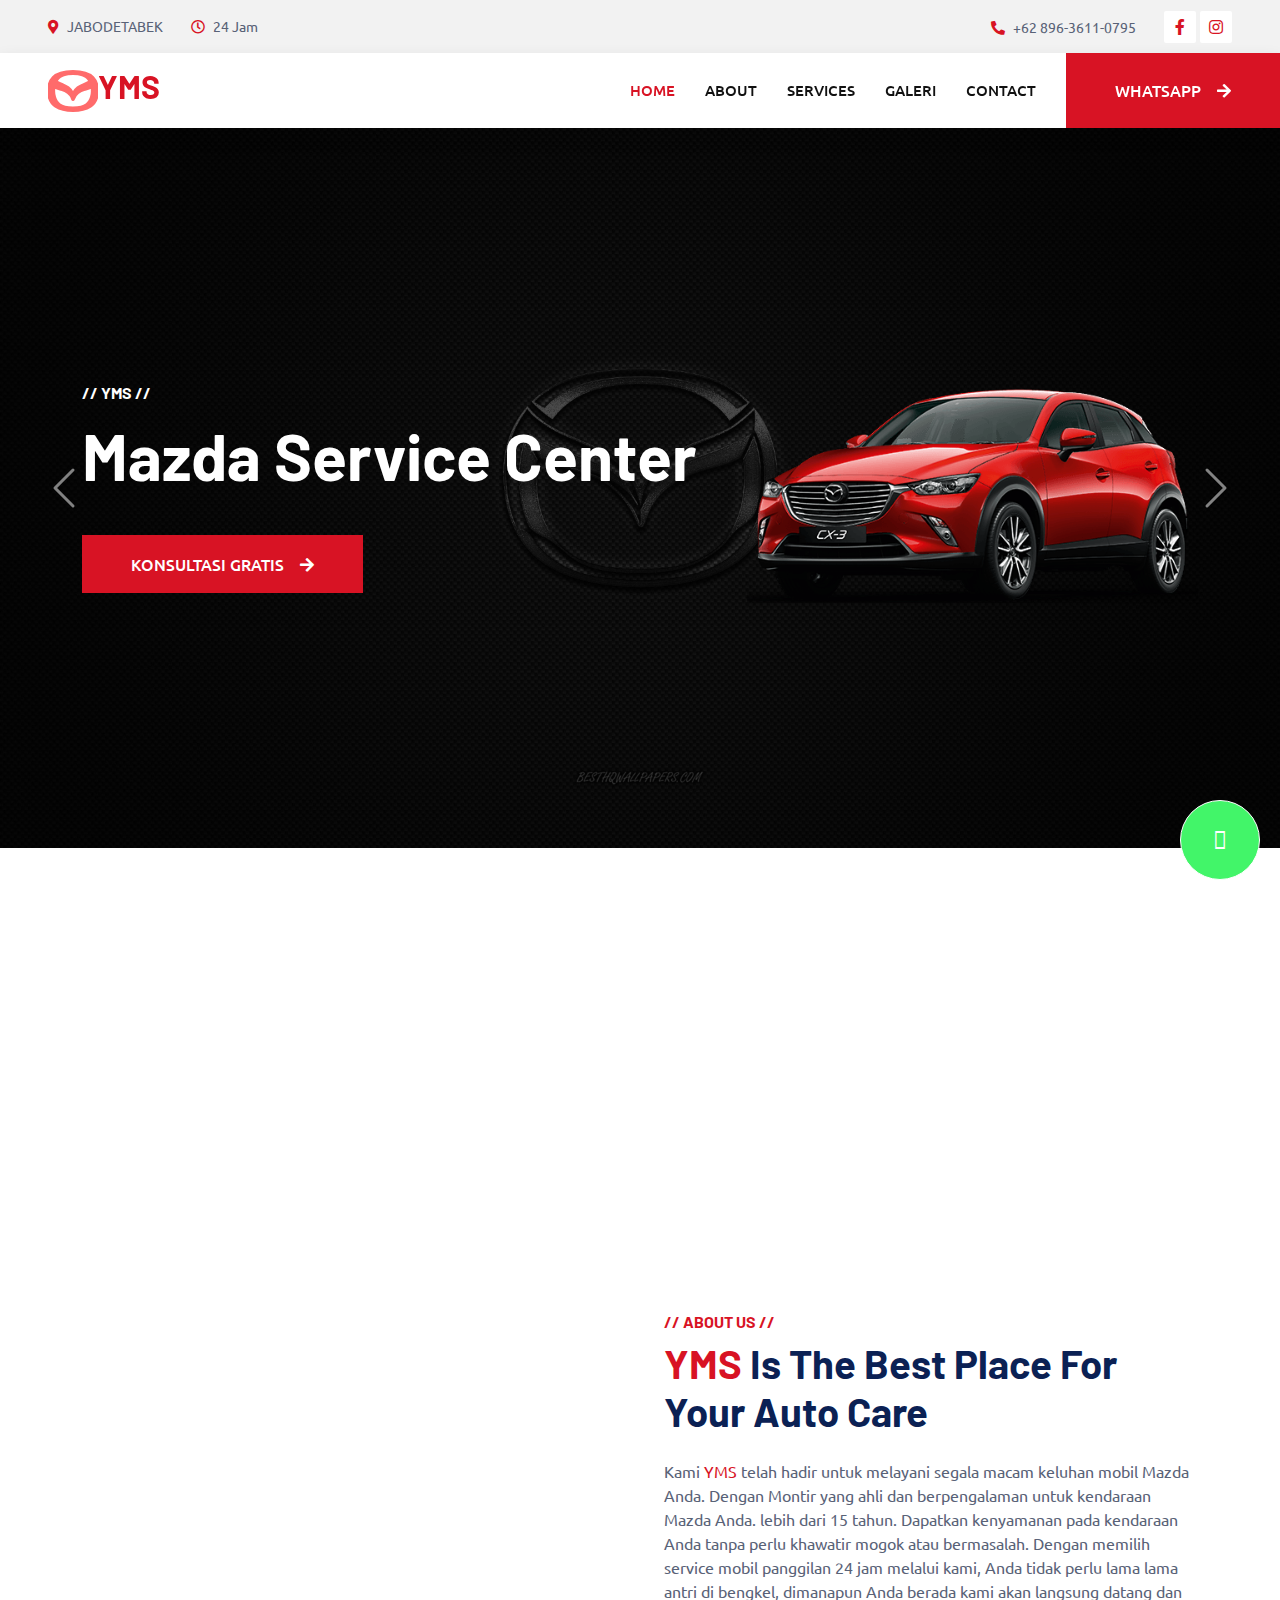
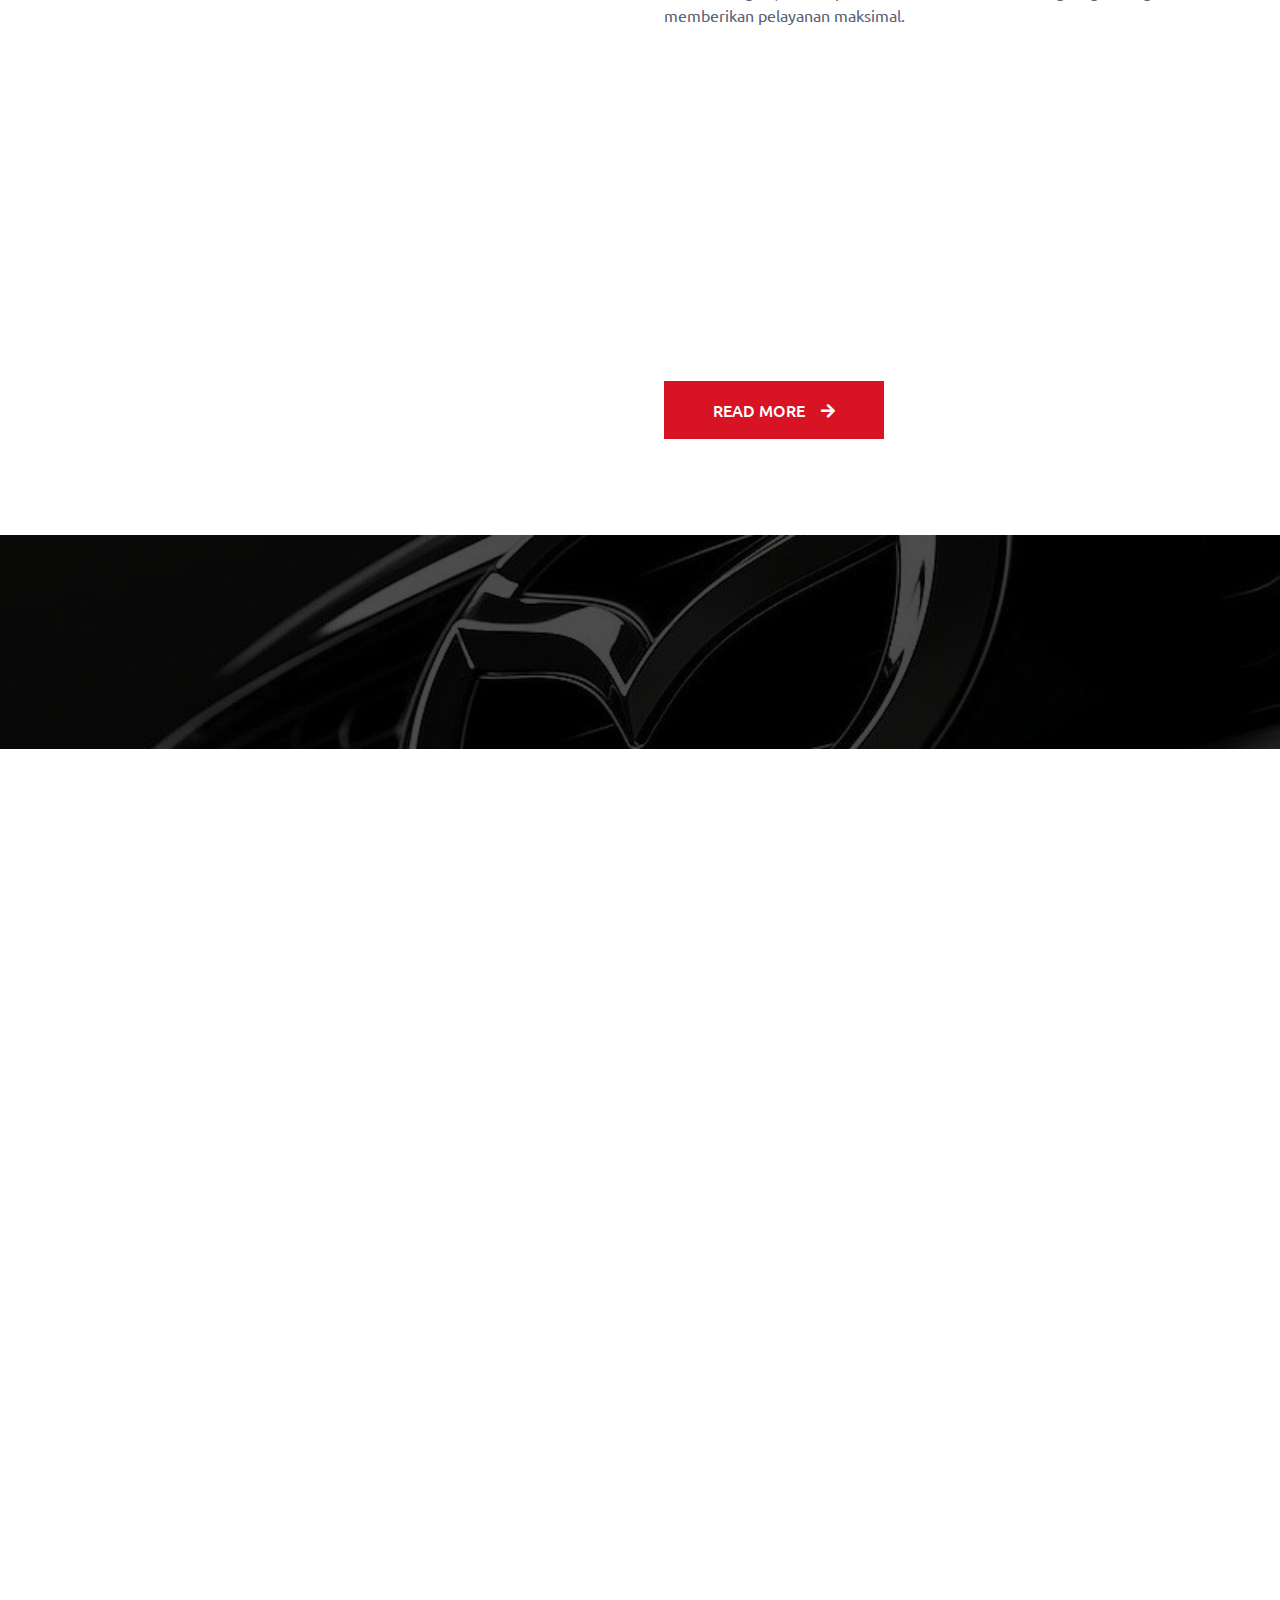
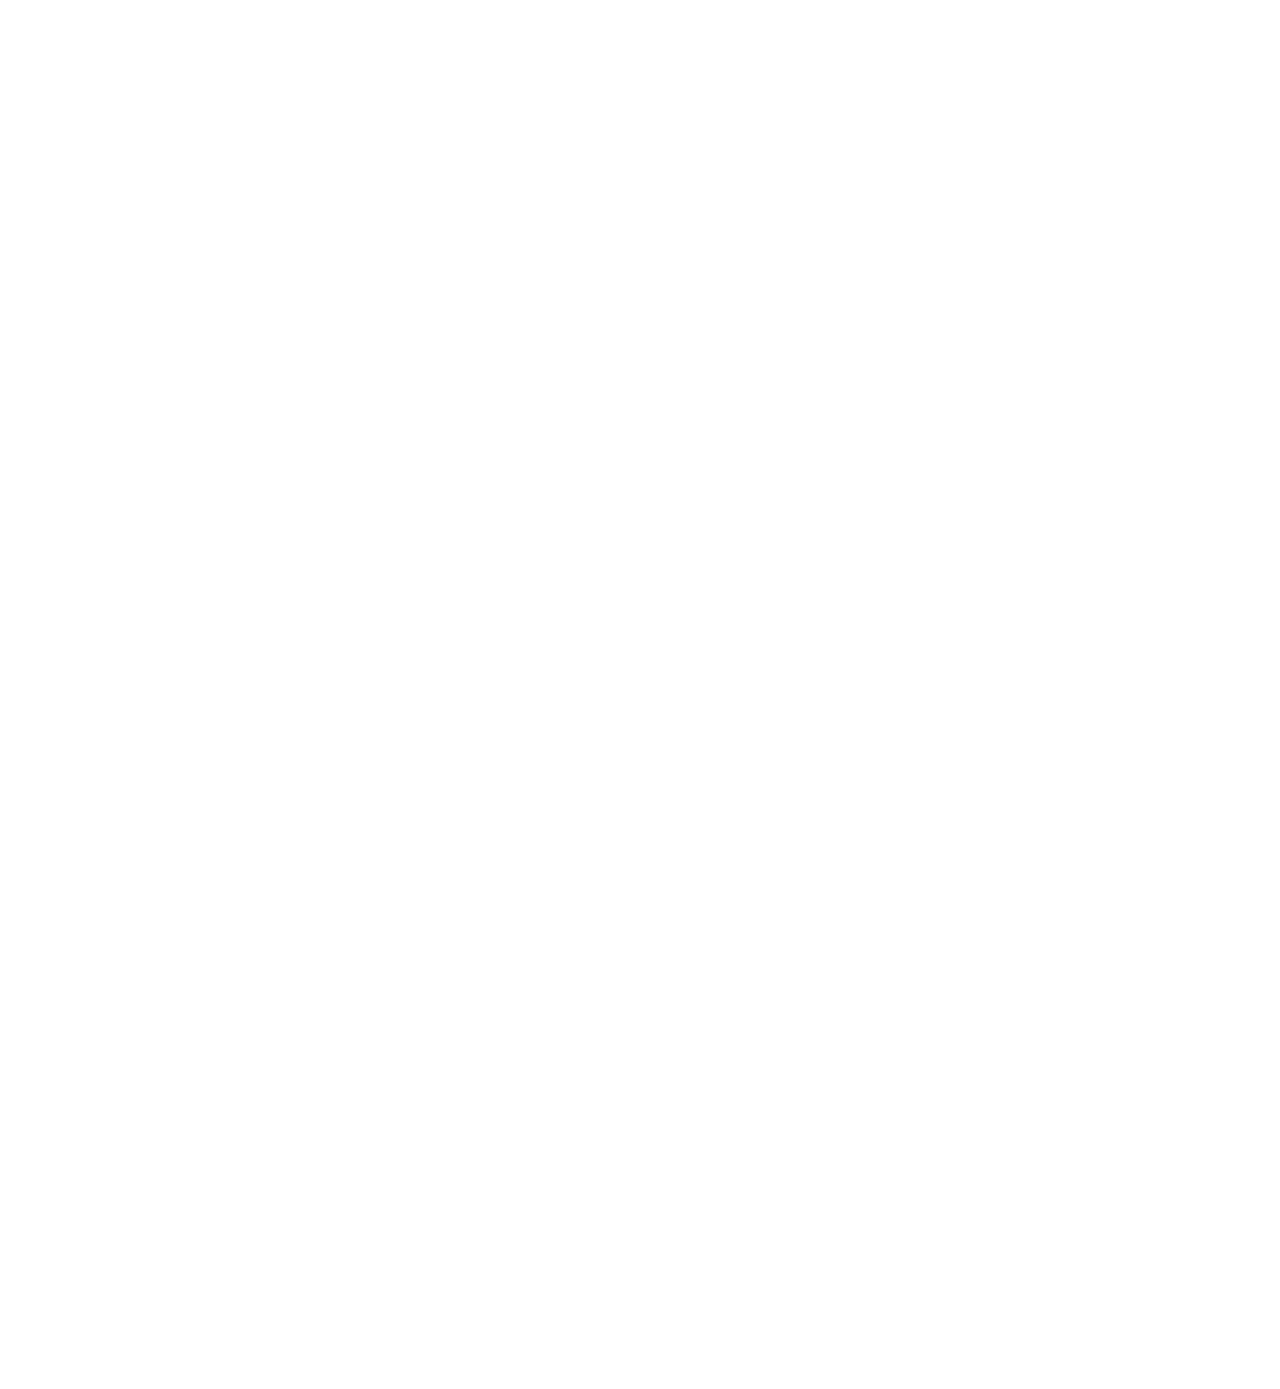
<file: index.html>
<!DOCTYPE html>
<html lang="en">

<head>
    <meta charset="utf-8">
    <title>YMS</title>
    <meta content="width=device-width, initial-scale=1.0" name="viewport">
    <meta content="" name="keywords">
    <meta content="" name="description">

    <!-- Favicon -->
    <link href="img/favicon.ico" rel="icon"> <link rel="stylesheet" href="https://cdnjs.cloudflare.com/ajax/libs/font-awesome/6.4.0/css/all.min.css"
    integrity="sha512-iecdLmaskl7CVkqkXNQ/ZH/XLlvWZOJyj7Yy7tcenmpD1ypASozpmT/E0iPtmFIB46ZmdtAc9eNBvH0H/ZpiBw=="
    crossorigin="anonymous" referrerpolicy="no-referrer" />
    <meta name="viewport" content="width=device-width, initial-scale=1.0">

    <!-- Google Web Fonts -->
    <link rel="preconnect" href="https://fonts.googleapis.com">
    <link rel="preconnect" href="https://fonts.gstatic.com" crossorigin>
    <link href="https://fonts.googleapis.com/css2?family=Barlow:wght@600;700&family=Ubuntu:wght@400;500&display=swap" rel="stylesheet"> 

    <!-- Icon Font Stylesheet -->
    <link href="https://cdnjs.cloudflare.com/ajax/libs/font-awesome/5.10.0/css/all.min.css" rel="stylesheet">
    <link href="https://cdn.jsdelivr.net/npm/bootstrap-icons@1.4.1/font/bootstrap-icons.css" rel="stylesheet">

    <!-- Libraries Stylesheet -->
    <link href="lib/animate/animate.min.css" rel="stylesheet">
    <link href="lib/owlcarousel/assets/owl.carousel.min.css" rel="stylesheet">
    <link href="lib/tempusdominus/css/tempusdominus-bootstrap-4.min.css" rel="stylesheet" />

    <!-- Customized Bootstrap Stylesheet -->
    <link href="css/bootstrap.min.css" rel="stylesheet">

    <!-- Template Stylesheet -->
    <link href="css/style.css" rel="stylesheet">
</head>
<style>
    /* Tampilan default */
#whatsappMessageBox {
    /* ... gaya lainnya ... */
    visibility: hidden; /* Sembunyikan kotak pesan secara default */
}

/* Tampilan pada layar dengan lebar lebih dari 768px */
@media screen and (min-width: 768px) {
    #whatsapp {
        /* ... gaya responsif untuk elemen WhatsApp ... */
    }

    #whatsappMessageBox {
        /* ... gaya responsif untuk kotak pesan ... */
        visibility: hidden; /* Sembunyikan kotak pesan pada tampilan default */
    }

    /* Tampilkan kotak pesan saat tombol WhatsApp diklik */
    #whatsapp:checked + #whatsappMessage {
        visibility: visible;
    }
}



#whatsapp{
  width: 80px;
  height: 80px;
  background-color: #42f569;
  border-radius: 80px;
  border: 1px solid rgb(255, 255, 255);
  color: rgb(255, 255, 255);
  font-size: x-large;
  position: fixed;
  right: 20px;
  bottom: 20px;
  cursor: pointer;
  z-index: 3;
  

  
  
}

#whatsappMessage{
  width: auto;
  height: 40px;
  background-color:white;
  border-radius: 50px;
  border-top-right-radius: 0px;
  color: black;
  font-weight: 300;
  font-size:medium;
  position: fixed;
  right: 100px;
  bottom: 25px;
  padding: 5px;
  cursor: pointer;
  visibility: hidden;
 
}

#whatsappMessageBox {
  width: 300px; /* Lebar sesuai kebutuhan Anda */
  max-width: 90%; /* Maksimum lebar 90% dari lebar tampilan */
  height: auto; /* Tinggi otomatis sesuai kontennya */
  background-color: rgb(255, 255, 255);
  border-radius: 50px; /* Mungkin lebih baik dengan radius yang lebih kecil */
  color: black; /* Ganti warna teks menjadi kontras dengan latar belakang */
  font-size: medium;
  position: fixed;
  right: 20px;
  bottom: 90px;
  cursor: pointer;
  visibility: hidden;
  display: flex;
  flex-direction: column;
  justify-content: space-between;
  z-index: 9999; /* Z-index yang tinggi untuk menjaga elemen di depan */
  padding: 0px; /* Padding untuk meningkatkan tampilan konten */
  box-shadow: 0 0 10px rgba(0, 0, 0, 0.2); /* Efek bayangan untuk elemen */
  transition: visibility 0.2s, opacity 0.2s; /* Animasi muncul/senyap */
}

#messageBoxControl{
  background-color: #42f569;
  width: 100%;
  height: 20%;
  border: none;
  border-top-left-radius: 50px;
  border-top-right-radius: 50px;
  display: flex;
  flex-direction: row;
  justify-content:space-between;
  align-items: center;
  padding: 20px;
  font-size: 1.2rem;
  

}

#messageBoxControl button{
  width: 40px;
  height: 40px;
  font-size: large;
background: rgb(255, 255, 255);
  color: 	#25D366;
  border: none;
  border-radius: 50%;
  padding: 0 auto;
  cursor: pointer;
  pad
  
  
}
#messageBoxControl button:hover{
  
  background: rgba(19, 19, 19, 0.300);
}

#messageBoxContact{
  padding: 2%;
width: 100%;
height: 80%;
display: flex;
flex-direction: column;
justify-content:space-between;

}



#messageLine{
  width: 250px;
  height: 80px;
  background-color: 	#25D366;
  padding: 3px 0px 15px 25px;
  margin-top: 3%;
  border-radius: 50px;
  border-top-left-radius: 0px;
  border: 0.3px solid rgb(255, 255, 255);
  font-size:medium;
  text-align:start;
  vertical-align: center;
  
}

#messageSendButton{
  width: auto;
  height: 20%;
  border-radius: 50px;
  border: none;
  font-size: larger;
  background-color: 	#25D366;
  color: rgb(255, 255, 255);
  align-self: flex-end;
  text-align: center;
  padding: 5%;
  text-decoration: none;
  
}
* {
  margin: 0;
  padding: 0;
  box-sizing: border-box;
  
  }
  
</style>

<body>
    
    <!-- Spinner Start -->
    <div id="spinner" class="show bg-white position-fixed translate-middle w-100 vh-100 top-50 start-50 d-flex align-items-center justify-content-center">
        <div class="spinner-border text-primary" style="width: 3rem; height: 3rem;" role="status">
            <span class="sr-only">Loading...</span>
        </div>
    </div>
    <!-- Spinner End -->

    <button id="whatsapp" onmouseover="showMessage()" onmouseout="hiddenMessage()"
        onclick="openMessageBox()">
        <i class="fa-brands fa-whatsapp fa-beat-fade fa-xl" style="color: #ffffff;"></i></button>
    <button id="whatsappMessage">HALLO</button>
    <div id="whatsappMessageBox">
        <div id="messageBoxControl">
            <p> <i class="fa-brands fa-whatsapp  fa-2xl" style="color: #ffffff; padding-top: 30px;"></i> Whatsapp</p>
            <button onclick="closeMessageBox()">X</button>
        </div>
        <div id="messageBoxContact">
            <button style="color: 	#ffffff;" id="messageLine">HALO,<br> ada yang bisa kami bantu</button>
           <a  id="messageSendButton" href="https://wa.me/+6289636110795/?text=Hallo YMS,%20">Hubungi sekarang
           
            <i class="fa-regular fa-paper-plane fa-beat-fade fa-lg" style="color: #ffffff;"></i>

        </a>
        </div>

    </div>
    <script>
       setTimeout(() => {

            let btnWhatsapp = document.getElementById("whatsapp");
            btnWhatsapp.style.visibility = "visible";
            setTimeout(() => {
                let btnWhatsappMessage = document.getElementById("whatsappMessage");
                btnWhatsappMessage.style.visibility = "visible";
                setTimeout(() => {
                    let btnWhatsappMessage = document.getElementById("whatsappMessage");
                    btnWhatsappMessage.style.visibility = "hidden";

                }, 3000);
            }, 3000);

        }, 3000);

        const showMessage = () => {
            let btnWhatsappMessage = document.getElementById("whatsappMessage");
            setTimeout(() => {
                btnWhatsappMessage.style.visibility = "visible";
            }, 300)
        }

        const hiddenMessage = () => {
            let btnWhatsappMessage = document.getElementById("whatsappMessage");
            setTimeout(() => {
                btnWhatsappMessage.style.visibility = "hidden";
            }, 300)
        }

        const openMessageBox = () => {
            let whatsappMessageBox = document.getElementById("whatsappMessageBox");
            let whatsapp = document.getElementById("whatsapp");
            let whatsappMessage = document.getElementById("whatsappMessage");
            if ( whatsappMessageBox.style.visibility == "hidden") 
            {
                whatsapp.style.visibility = "hidden"
                whatsappMessage.style.visibility = "hidden"
                whatsappMessageBox.style.visibility = "visible"
                whatsappMessageBox.style.height ="400px"
                whatsappMessageBox.style.bottom ="50px"
            }
            else{
                whatsapp.style.visibility = "visible"
                whatsappMessageBox.style.visibility = "hidden"
            }
        }

        const closeMessageBox=()=>{
            document.getElementById("whatsappMessageBox").style.visibility="hidden";
            document.getElementById("whatsapp").style.visibility="visible"
        }
        </script>

    <!-- Topbar Start -->
    <div class="container-fluid bg-light p-0">
        <div class="row gx-0 d-none d-lg-flex">
            <div class="col-lg-7 px-5 text-start">
                <div class="h-100 d-inline-flex align-items-center py-3 me-4">
                    <small class="fa fa-map-marker-alt text-primary me-2"></small>
                    <small>JABODETABEK</small>
                </div>
                <div class="h-100 d-inline-flex align-items-center py-3">
                    <small class="far fa-clock text-primary me-2"></small>
                    <small>24 Jam</small>
                </div>
            </div>
            <div class="col-lg-5 px-5 text-end">
                <div class="h-100 d-inline-flex align-items-center py-3 me-4">
                    <small class="fa fa-phone-alt text-primary me-2"></small>
                    <small>+62 896-3611-0795</small>
                </div>
                <div class="h-100 d-inline-flex align-items-center">
                    <a class="btn btn-sm-square bg-white text-primary me-1" href=""><i class="fab fa-facebook-f"></i></a>
                    <a class="btn btn-sm-square bg-white text-primary me-0" href=""><i class="fab fa-instagram"></i></a>
                </div>
            </div>
        </div>
    </div>
    <!-- Topbar End -->

    <!-- wa -->


    <!-- wa end -->

    <!-- Navbar Start -->
    <nav class="navbar navbar-expand-lg bg-white navbar-light shadow sticky-top p-0">
        <a href="index.html" class="navbar-brand d-flex align-items-center px-4 px-lg-5">
            <h2 class="m-0 text-primary"><svg fill="#ff6b6b" width="50px" height="50px" viewBox="0 0 24 24" role="img" xmlns="http://www.w3.org/2000/svg" transform="rotate(0)" stroke="#ff6b6b"><g id="SVGRepo_bgCarrier" stroke-width="0"></g><g id="SVGRepo_tracerCarrier" stroke-linecap="round" stroke-linejoin="round" stroke="#CCCCCC" stroke-width="0.24000000000000005"></g><g id="SVGRepo_iconCarrier"><title>Mazda icon</title><path d="M11.999 12.876c-.036 0-.105-.046-.222-.26a7.531 7.531 0 00-1.975-2.353A8.255 8.255 0 007.7 9.065a17.945 17.945 0 00-.345-.136c-1.012-.4-2.061-.813-3.035-1.377A8.982 8.982 0 014 7.362c.194-.34.42-.665.67-.962a6.055 6.055 0 011.253-1.131 7.126 7.126 0 011.618-.806c1.218-.434 2.677-.647 4.458-.649 1.783.002 3.241.215 4.459.65a7.097 7.097 0 011.619.805c.471.319.892.699 1.253 1.13.25.298.475.623.67.963-.103.064-.212.129-.32.192-.976.564-2.023.977-3.037 1.376l-.345.136a8.26 8.26 0 00-2.1 1.198 7.519 7.519 0 00-1.975 2.354c-.117.213-.187.259-.224.259m0 7.072c-1.544-.002-2.798-.129-3.83-.387-1.013-.252-1.855-.64-2.576-1.188a5.792 5.792 0 01-1.392-1.537 7.607 7.607 0 01-.81-1.768 10.298 10.298 0 01-.467-2.983c0-.674.047-1.313.135-1.901 1.106.596 2.153.895 3.08 1.16l.215.06c1.29.371 2.314.857 3.135 1.488.475.368.89.793 1.23 1.264.369.508.663 1.088.877 1.725.096.289.2.468.403.468.207 0 .308-.18.405-.468a6.124 6.124 0 012.107-2.988c.82-.632 1.845-1.118 3.135-1.489l.216-.06c.926-.265 1.973-.564 3.078-1.16.09.589.136 1.227.136 1.9 0 .458-.046 1.664-.465 2.984a7.626 7.626 0 01-.809 1.768 5.789 5.789 0 01-1.396 1.537c-.723.548-1.565.936-2.574 1.188-1.035.258-2.288.385-3.833.387m9.692-14.556c-1.909-2.05-4.99-2.99-9.692-2.995-4.7.005-7.781.944-9.69 2.994C.89 6.913 0 9.018 0 11.874c0 1.579.39 5.6 3.564 7.676 1.9 1.242 4.354 2.046 8.435 2.052 4.083-.006 6.536-.81 8.437-2.052C23.609 17.474 24 13.452 24 11.874c0-2.848-.897-4.968-2.31-6.483Z"></path></g></svg></i>YMS</h2>
        </a>
        <button type="button" class="navbar-toggler me-4" data-bs-toggle="collapse" data-bs-target="#navbarCollapse">
            <span class="navbar-toggler-icon"></span>
        </button>
        <div class="collapse navbar-collapse" id="navbarCollapse">
            <div class="navbar-nav ms-auto p-4 p-lg-0">
                <a href="index.html" class="nav-item nav-link active">Home</a>
                <a href="about.html" class="nav-item nav-link">About</a>
                <a href="service.html" class="nav-item nav-link">Services</a>
                 <a href="galeri.html" class="nav-item nav-link">galeri</a>
                <!-- <div class="nav-item dropdown">
                    <a href="#" class="nav-link dropdown-toggle" data-bs-toggle="dropdown">Pages</a>
                    <div class="dropdown-menu fade-up m-0">
                        <a href="booking.html" class="dropdown-item">Booking</a>
                        <a href="team.html" class="dropdown-item">Technicians</a>
                        <a href="testimonial.html" class="dropdown-item">Testimonial</a>
                        
                    </div>
                </div> -->
                <a href="kontak/index.html" class="nav-item nav-link">Contact</a>
            </div>
            <a href="https://wa.link/e06twa" class="btn btn-primary py-4 px-lg-5 d-none d-lg-block">whatsapp<i class="fa fa-arrow-right ms-3"></i></a>
            
        </div>
    </nav>
    <!-- Navbar End -->


    <!-- Carousel Start -->
    <div class="container-fluid p-0 mb-5">
        <div id="header-carousel" class="carousel slide" data-bs-ride="carousel">
            <div class="carousel-inner">
                <div class="carousel-item active">
                    <img class="w-100" src="img/peakpx.jpg" alt="Image">
                    <div class="carousel-caption d-flex align-items-center">
                        <div class="container">
                            <div class="row align-items-center justify-content-center justify-content-lg-start">
                                <div class="col-10 col-lg-7 text-center text-lg-start">
                                    <h6 class="text-white text-uppercase mb-3 animated slideInDown">// YMS //</h6>
                                    <h1 class="display-3 text-white mb-4 pb-3 animated slideInDown">Mazda Service Center</h1>
                                    <a href="https://wa.link/e06twa" class="btn btn-primary py-3 px-5 animated slideInDown">Konsultasi gratis<i class="fa fa-arrow-right ms-3"></i></a>
                                </div>
                                <div class="col-lg-5 d-none d-lg-flex animated zoomIn">
                                    <img class="img-fluid" src="img/pngwing.com.png" alt="">
                                </div>
                            </div>
                        </div>
                    </div>
                </div>
                <div class="carousel-item">
                    <img class="w-100" src="img/peakpx.jpg" alt="Image">
                    <div class="carousel-caption d-flex align-items-center">
                        <div class="container">
                            <div class="row align-items-center justify-content-center justify-content-lg-start">
                                <div class="col-10 col-lg-7 text-center text-lg-start">
                                    <h6 class="text-white text-uppercase mb-3 animated slideInDown">// YMS //</h6>
                                    <h1 class="display-3 text-white mb-4 pb-3 animated slideInDown">Your Mazda solution</h1>
                                    <a href="https://wa.link/e06twa" class="btn btn-primary py-3 px-5 animated slideInDown">Konsultasi gratis<i class="fa fa-arrow-right ms-3"></i></a>
                                </div>
                                <div class="col-lg-5 d-none d-lg-flex animated zoomIn">
                                    <img class="img-fluid" src="img/pngwing.com.png" alt="">
                                </div>
                            </div>
                        </div>
                    </div>
                </div>
            </div>
            <button class="carousel-control-prev" type="button" data-bs-target="#header-carousel"
                data-bs-slide="prev">
                <span class="carousel-control-prev-icon" aria-hidden="true"></span>
                <span class="visually-hidden">Previous</span>
            </button>
            <button class="carousel-control-next" type="button" data-bs-target="#header-carousel"
                data-bs-slide="next">
                <span class="carousel-control-next-icon" aria-hidden="true"></span>
                <span class="visually-hidden">Next</span>
            </button>
        </div>
    </div>
    <!-- Carousel End -->


    <!-- Service Start -->
    <div class="container-xxl py-5">
        <div class="container">
            <div class="row g-4">
                <div class="col-lg-4 col-md-6 wow fadeInUp" data-wow-delay="0.1s">
                    <div class="d-flex py-5 px-4">
                        <i class="fa fa-certificate fa-3x text-primary flex-shrink-0"></i>
                        <div class="ps-4">
                            <h5 class="mb-3">Quality Service</h5>
                            <p>Tingkatkan Performa Mobil Anda dengan Sentuhan Ahli Kami, Layanan Berkualitas yang Menciptakan Perbedaan</p>
                            <a class="text-secondary border-bottom" href="">Read More</a>
                        </div>
                    </div>
                </div>
                <div class="col-lg-4 col-md-6 wow fadeInUp" data-wow-delay="0.3s">
                    <div class="d-flex bg-light py-5 px-4">
                        <i class="fa fa-users-cog fa-3x text-primary flex-shrink-0"></i>
                        <div class="ps-4">
                            <h5 class="mb-3">Expert Workers</h5>
                            <p>Ahli dalam Sentuhan Mobil, Tim Profesional Kami Siap Mewujudkan Impian Anda</p>
                            <a class="text-secondary border-bottom" href="">Read More</a>
                        </div>
                    </div>
                </div>
                <div class="col-lg-4 col-md-6 wow fadeInUp" data-wow-delay="0.5s">
                    <div class="d-flex py-5 px-4">
                        <i class="fa fa-tools fa-3x text-primary flex-shrink-0"></i>
                        <div class="ps-4">
                            <h5 class="mb-3">Modern Equipment</h5>
                            <p>Modern Equipment Bengkel Mobil - Di Sini, Inovasi dan Kualitas Berkumpul dalam Setiap Sentuhan Kinerja!</p>
                            <a class="text-secondary border-bottom" href="">Read More</a>
                        </div>
                    </div>
                </div>
            </div>
        </div>
    </div>
    <!-- Service End -->


    <!-- About Start -->
    <div class="container-xxl py-5">
        <div class="container">
            <div class="row g-5">
                <div class="col-lg-6 pt-4" style="min-height: 400px;">
                    <div class="position-relative h-100 wow fadeIn" data-wow-delay="0.1s">
                        <img class="position-absolute img-fluid w-100 h-100" src="img/peakpx (1).jpg" style="object-fit: cover;" alt="">
                        <div class="position-absolute top-0 end-0 mt-n4 me-n4 py-4 px-5" style="background: rgba(255, 2, 2, 0.187);">
                            <h1 class="display-4 text-white mb-0">15+ <span class="fs-4">Years</span></h1>
                            <h4 class="text-white">Experience</h4>
                        </div>
                    </div>
                </div>
                <div class="col-lg-6">
                    <h6 class="text-primary text-uppercase">// About Us //</h6>
                    <h1 class="mb-4"><span class="text-primary">YMS</span> Is The Best Place For Your Auto Care</h1>
                    <p class="mb-4">Kami <span class="span-im">YMS </span> telah hadir untuk melayani segala macam keluhan mobil Mazda Anda. Dengan Montir yang ahli dan berpengalaman untuk kendaraan Mazda Anda.  lebih dari 15 tahun. Dapatkan kenyamanan pada kendaraan Anda tanpa perlu khawatir mogok atau bermasalah. Dengan memilih service mobil panggilan 24 jam melalui kami, Anda tidak perlu lama lama antri di bengkel, dimanapun Anda berada kami akan langsung datang dan memberikan pelayanan maksimal.</p>
                    <div class="row g-4 mb-3 pb-3">
                        <div class="col-12 wow fadeIn" data-wow-delay="0.1s">
                            <div class="d-flex">
                                <div class="bg-light d-flex flex-shrink-0 align-items-center justify-content-center mt-1" style="width: 45px; height: 45px;">
                                    <span class="fw-bold text-secondary">01</span>
                                </div>
                                <div class="ps-3">
                                    <h6>Terpercaya</h6>
                                    <span>Untuk menjaga kepercayaan customer, kami selalu bekerja sebaik mungkin, itu alasan kenapa sampai saat ini kami masih bisa bertahan </span>
                                </div>
                            </div>
                        </div>
                        <div class="col-12 wow fadeIn" data-wow-delay="0.3s">
                            <div class="d-flex">
                                <div class="bg-light d-flex flex-shrink-0 align-items-center justify-content-center mt-1" style="width: 45px; height: 45px;">
                                    <span class="fw-bold text-secondary">02</span>
                                </div>
                                <div class="ps-3">
                                    <h6>Harga Terjangkau</h6>
                                    <span>Service / perbaikan mobil di kami relatif lebih murah dibanding kompetitor lainnya</span>
                                </div>
                            </div>
                        </div>
                        <div class="col-12 wow fadeIn" data-wow-delay="0.5s">
                            <div class="d-flex">
                                <div class="bg-light d-flex flex-shrink-0 align-items-center justify-content-center mt-1" style="width: 45px; height: 45px;">
                                    <span class="fw-bold text-secondary">03</span>
                                </div>
                                <div class="ps-3">
                                    <h6>Bergaransisi</h6>
                                    <span>Kami juga menyediakan garansi perbaikan jika unit mobil Anda yang sudah kami perbaiki terjadi masalah</span>
                                </div>
                            </div>
                        </div>
                    </div>
                    <a href="" class="btn btn-primary py-3 px-5">Read More<i class="fa fa-arrow-right ms-3"></i></a>
                </div>
            </div>
        </div>
    </div>
    <!-- About End -->


    <!-- Fact Start -->
    <div class="container-fluid fact bg-dark my-5 py-5">
        <div class="container">
            <div class="row g-4">
                <div class="col-md-6 col-lg-3 text-center wow fadeIn" data-wow-delay="0.1s">
                    <i class="fa fa-check fa-2x text-white mb-3"></i>
                    <h2 class="text-white mb-2" data-toggle="counter-up">17</h2>
                    <p class="text-white mb-0">Years Experience</p>
                </div>
                <div class="col-md-6 col-lg-3 text-center wow fadeIn" data-wow-delay="0.3s">
                    <i class="fa fa-users-cog fa-2x text-white mb-3"></i>
                    <h2 class="text-white mb-2" data-toggle="counter-up">627</h2>
                    <p class="text-white mb-0">service</p>
                </div>
                <div class="col-md-6 col-lg-3 text-center wow fadeIn" data-wow-delay="0.5s">
                    <i class="fa fa-users fa-2x text-white mb-3"></i>
                    <h2 class="text-white mb-2" data-toggle="counter-up">400</h2>
                    <p class="text-white mb-0">Pelanggan</p>
                </div>
                <div class="col-md-6 col-lg-3 text-center wow fadeIn" data-wow-delay="0.7s">
                    <i class="fa fa-car fa-2x text-white mb-3"></i>
                    <h2 class="text-white mb-2" data-toggle="counter-up">200</h2>
                    <p class="text-white mb-0">Projects</p>
                </div>
            </div>
        </div>
    </div>
    <!-- Fact End -->


    <!-- Service Start -->
    <div class="container-xxl service py-5">
        <div class="container">
            <div class="text-center wow fadeInUp" data-wow-delay="0.1s">
                <h6 class="text-primary text-uppercase">// Our Services //</h6>
                <h1 class="mb-5">Explore Our Services</h1>
            </div>
            <div class="row g-4 wow fadeInUp" data-wow-delay="0.3s">
                <div class="col-lg-4">
                    <div class="nav w-100 nav-pills me-4">
                        <button class="nav-link w-100 d-flex align-items-center text-start p-4 mb-4 active" data-bs-toggle="pill" data-bs-target="#tab-pane-1" type="button">
                            <i class="fa fa-car-side fa-2x me-3"></i>
                            <h4 class="m-0">Scaning</h4>
                        </button>
                        <button class="nav-link w-100 d-flex align-items-center text-start p-4 mb-4" data-bs-toggle="pill" data-bs-target="#tab-pane-2" type="button">
                            <i class="fa fa-car fa-2x me-3"></i>
                            <h4 class="m-0">Engine Servicing</h4>
                        </button>
                        <button class="nav-link w-100 d-flex align-items-center text-start p-4 mb-4" data-bs-toggle="pill" data-bs-target="#tab-pane-3" type="button">
                            <i class="fa fa-cog fa-2x me-3"></i>
                            <h4 class="m-0">Kaki kaki dan sistem rem</h4>
                        </button>
                        <button class="nav-link w-100 d-flex align-items-center text-start p-4 mb-0" data-bs-toggle="pill" data-bs-target="#tab-pane-4" type="button">
                            <i class="fa fa-oil-can fa-2x me-3"></i>
                            <h4 class="m-0">turun mesin</h4>
                        </button>
                    </div>
                </div>
                <div class="col-lg-8">
                    <div class="tab-content w-100">
                        <div class="tab-pane fade show active" id="tab-pane-1">
                            <div class="row g-4">
                                <div class="col-md-6" style="min-height: 350px;">
                                    <div class="position-relative h-100">
                                        <img class="position-absolute img-fluid w-100 h-100" src="img/12321341.jpg"
                                            style="object-fit: cover;" alt="">
                                    </div>
                                </div>
                                <div class="col-md-6">
                                    <h3 class="mb-3">Kami memiliki pengalaman 15 tahun lebih di dunia otomotif</h3>
                                    <p class="mb-4">Kami Menyajikan Layanan Scanning Mobil Modern yang Mendalam untuk Mengungkap Setiap Detail Kesehatan Kendaraan Anda</p>
                                    <p><i class="fa fa-check text-success me-3"></i>Quality Servicing</p>
                                    <p><i class="fa fa-check text-success me-3"></i>Expert Workers</p>
                                    <p><i class="fa fa-check text-success me-3"></i>Modern Equipment</p>
                                    <a href="" class="btn btn-primary py-3 px-5 mt-3">Read More<i class="fa fa-arrow-right ms-3"></i></a>
                                </div>
                            </div>
                        </div>
                        <div class="tab-pane fade" id="tab-pane-2">
                            <div class="row g-4">
                                <div class="col-md-6" style="min-height: 350px;">
                                    <div class="position-relative h-100">
                                        <img class="position-absolute img-fluid w-100 h-100" src="img/service-2.jpg"
                                            style="object-fit: cover;" alt="">
                                    </div>
                                </div>
                                <div class="col-md-6">
                                    <h3 class="mb-3">Kami memiliki pengalaman 15 tahun lebih di dunia otomotif</h3>
                                    <p class="mb-4">Di bengkel kami, pengalaman tak tertandingi dalam layanan engine service mobil akan menjadi jaminan bahwa mesin kendaraan Anda akan diperiksa dengan cermat oleh para ahli terbaik. Dari deteksi dini hingga perawatan mendalam, kami menghadirkan layanan engine service yang berfokus pada efisiensi, kinerja optimal, dan keandalan mesin kendaraan Anda.</p>
                                    <p><i class="fa fa-check text-success me-3"></i>Quality Servicing</p>
                                    <p><i class="fa fa-check text-success me-3"></i>Expert Workers</p>
                                    <p><i class="fa fa-check text-success me-3"></i>Modern Equipment</p>
                                    <a href="" class="btn btn-primary py-3 px-5 mt-3">Read More<i class="fa fa-arrow-right ms-3"></i></a>
                                </div>
                            </div>
                        </div>
                        <div class="tab-pane fade" id="tab-pane-3">
                            <div class="row g-4">
                                <div class="col-md-6" style="min-height: 350px;">
                                    <div class="position-relative h-100">
                                        <img class="position-absolute img-fluid w-100 h-100" src="img/service-3.jpg"
                                            style="object-fit: cover;" alt="">
                                    </div>
                                </div>
                                <div class="col-md-6">
                                    <h3 class="mb-3">Kami memiliki pengalaman 15 tahun lebih di dunia otomotif</h3>
                                    <p class="mb-4">Di Bengkel Kami, Kami Ahli dalam Memperbaiki dan Mengoptimalkan Kaki-kaki Roda serta Sistem Rem Mobil Anda agar Menghadirkan Pengalaman Berkendara yang Aman dan Nyaman.</p>
                                    <p><i class="fa fa-check text-success me-3"></i>Quality Servicing</p>
                                    <p><i class="fa fa-check text-success me-3"></i>Expert Workers</p>
                                    <p><i class="fa fa-check text-success me-3"></i>Modern Equipment</p>
                                    <a href="" class="btn btn-primary py-3 px-5 mt-3">Read More<i class="fa fa-arrow-right ms-3"></i></a>
                                </div>
                            </div>
                        </div>
                        <div class="tab-pane fade" id="tab-pane-4">
                            <div class="row g-4">
                                <div class="col-md-6" style="min-height: 350px;">
                                    <div class="position-relative h-100">
                                        <img class="position-absolute img-fluid w-100 h-100" src="img/turu.jpeg"
                                            style="object-fit: cover;" alt="">
                                    </div>
                                </div>
                                <div class="col-md-6">
                                    <h3 class="mb-3">Kami memiliki pengalaman 15 tahun lebih di dunia otomotif</h3>
                                    <p class="mb-4">Ketika Kendaraan Anda Memerlukan Perhatian Istimewa, Bengkel Kami Siap Menyediakan Layanan Turun Mesin Mobil dengan Keahlian yang Teliti dan Teknologi Modern, Menjamin Kendaraan Anda Kembali dengan Performa Optimal dan Keandalan yang Diandalkan.</p>
                                    <p><i class="fa fa-check text-success me-3"></i>Quality Servicing</p>
                                    <p><i class="fa fa-check text-success me-3"></i>Expert Workers</p>
                                    <p><i class="fa fa-check text-success me-3"></i>Modern Equipment</p>
                                    <a href="" class="btn btn-primary py-3 px-5 mt-3">Read More<i class="fa fa-arrow-right ms-3"></i></a>
                                </div>
                            </div>
                        </div>
                    </div>
                </div>
            </div>
        </div>
    </div>
    <!-- Service End -->


    <!-- Booking Start -->
    <div class="container-fluid bg-secondary booking my-5 wow fadeInUp" data-wow-delay="0.1s">
        <div class="container">
            <div class="row gx-5">
                <div class="col-lg-6 py-5">
                    <div class="py-5">
                        <h1 style="color: rgba(255, 2, 2, 0.797); class="text-white mb-4"> YMS </h1>
                        <p class="text-white mb-0">Mazda Bengkel Mobil, ahlinya dalam layanan perawatan, perbaikan, dan perawatan berkualitas tinggi untuk kendaraan Mazda Anda. Dengan tim teknisi yang berpengalaman dan dilengkapi dengan peralatan canggih, kami siap memberikan solusi  untuk semua kebutuhan mobil Mazda Anda. Dengan layanan panggilan, kami memberikan kenyamanan ekstra bagi Anda yang ingin merawat mobil kesayangan Anda tanpa harus meninggalkan rumah. Percayakan kendaraan Mazda Anda kepada kami, dan kami akan menjaga performanya tetap optimal dan layaknya baru setiap saat.</p>
                    </div>
                </div>
                </div>
            </div>
        </div>
    </div>
    <!-- Booking End -->




    <!-- Testimonial Start -->
    <div class="container-xxl py-5 wow fadeInUp" data-wow-delay="0.1s">
        <div class="container">
            <div class="text-center">
                <h6 class="text-primary text-uppercase">// Testimonial //</h6>
                <h1 class="mb-5">Our Clients Say!</h1>
            </div>
            <div class="owl-carousel testimonial-carousel position-relative">
                <div class="testimonial-item text-center">
                    <img class="bg-light rounded-circle p-2 mx-auto mb-3" src="img/13131313.jpg" style="width: 80px; height: 80px;">
                    <h5 class="mb-0">Ibu Laura</h5>
                    <p>Pelanggan</p>
                    <div class="testimonial-text bg-light text-center p-4">
                    <p class="mb-0">Petugasnya sangat responsive dan cepat tanggap, sangat rekomendasi</p>
                    </div>
                </div>
                <div class="testimonial-item text-center">
                    <img class="bg-light rounded-circle p-2 mx-auto mb-3" src="img/13131313.jpg" style="width: 80px; height: 80px;">
                    <h5 class="mb-0">bapak Fadil</h5>
                    <p>Pelanggan</p>
                    <div class="testimonial-text bg-light text-center p-4">
                    <p class="mb-0">Saya sudah berlangganan service mobil Mazda 3 disini, hasilnya sangat bagus, harga murah lagi.</p>
                    </div>
                </div>
                <div class="testimonial-item text-center">
                    <img class="bg-light rounded-circle p-2 mx-auto mb-3" src="img/13131313.jpg" style="width: 80px; height: 80px;">
                    <h5 class="mb-0">Bapak Bobby</h5>
                    <p>Pelanggan</p>
                    <div class="testimonial-text bg-light text-center p-4">
                    <p class="mb-0">Harganya terjangkau, servisnya ok, mobil saya sdh enak lagi, datangnya juga ontime..</p>
                    </div>
                </div>
                <div class="testimonial-item text-center">
                    <img class="bg-light rounded-circle p-2 mx-auto mb-3" src="img/13131313.jpg" style="width: 80px; height: 80px;">
                    <h5 class="mb-0">Ibu arini</h5>
                    <p>Pelanggan</p>
                    <div class="testimonial-text bg-light text-center p-4">
                    <p class="mb-0">Petugas yang kerjanya ramah, rapih dan cekatan dalam bekerja.</p>
                    </div>
                </div>
            </div>
        </div>
    </div>
    <!-- Testimonial End -->


    <!-- Footer Start -->
    <div class="container-fluid bg-dark text-light footer pt-5 mt-5 wow fadeIn" data-wow-delay="0.1s">
        <div class="container py-5">
            <div class="row g-5">
                <div class="col-lg-3 col-md-6">
                    <h4 class="text-light mb-4">Address</h4>
                    <p class="mb-2"><i class="fa fa-map-marker-alt me-3"></i>JABODETABEK</p>
                    <p class="mb-2"><i class="fa fa-phone-alt me-3"></i>+62 896-3611-0795</p>
                    <p class="mb-2"><i class="fa fa-envelope me-3"></i>inartuner@gmail.com</p>
                    <div class="d-flex pt-2">
                        <a class="btn btn-outline-light btn-social" href=""><i class="fab fa-twitter"></i></a>
                        <a class="btn btn-outline-light btn-social" href=""><i class="fab fa-facebook-f"></i></a>
                        </div>
                </div>
                <div class="col-lg-3 col-md-6">
                    <h4 class="text-light mb-4">Opening Hours</h4>
                    <h6 class="text-light">Monday - Friday:</h6>
                    <p class="mb-4">24 JAM</p>
                    <h6 class="text-light">Saturday - Sunday:</h6>
                    <p class="mb-0">24 JAM</p>
                </div>
                <!-- <div class="col-lg-3 col-md-6">
                    <h4 class="text-light mb-4">Services</h4>
                    <a class="btn btn-link" href="">Diagnostic Test</a>
                    <a class="btn btn-link" href="">Engine Servicing</a>
                    <a class="btn btn-link" href="">Tires Replacement</a>
                    <a class="btn btn-link" href="">Oil Changing</a>
                    <a class="btn btn-link" href="">Vacuam Cleaning</a>
                </div> -->
                
            </div>
        </div>
        <div class="container">
            <div class="copyright">
                <div class="row">
                    <div class="col-md-6 text-center text-md-start mb-3 mb-md-0">
                        &copy; <a class="border-bottom" href="#">YMS</a>, All Right Reserved.
                        Designed By <a class="border-bottom" href="https://webpas.my.id/">WEBPAS</a>
                    </div>
                    <div class="col-md-6 text-center text-md-end">
                        <div class="footer-menu">
                            <a href="">Home</a>
                            <a href="">Cookies</a>
                            <a href="">Help</a>
                            <a href="">FQAs</a>
                        </div>
                    </div>
                </div>
            </div>
        </div>
    </div>
    <!-- Footer End -->


    <!-- Back to Top -->
    <!-- <a href="#" class="btn btn-lg btn-primary btn-lg-square back-to-top"><i class="bi bi-arrow-up"></i></a> -->


    <!-- JavaScript Libraries -->
    <script src="https://code.jquery.com/jquery-3.4.1.min.js"></script>
    <script src="https://cdn.jsdelivr.net/npm/bootstrap@5.0.0/dist/js/bootstrap.bundle.min.js"></script>
    <script src="lib/wow/wow.min.js"></script>
    <script src="lib/easing/easing.min.js"></script>
    <script src="lib/waypoints/waypoints.min.js"></script>
    <script src="lib/counterup/counterup.min.js"></script>
    <script src="lib/owlcarousel/owl.carousel.min.js"></script>
    <script src="lib/tempusdominus/js/moment.min.js"></script>
    <script src="lib/tempusdominus/js/moment-timezone.min.js"></script>
    <script src="lib/tempusdominus/js/tempusdominus-bootstrap-4.min.js"></script>

    <!-- Template Javascript -->
    <script src="js/main.js"></script>
</body>

</html>
</file>
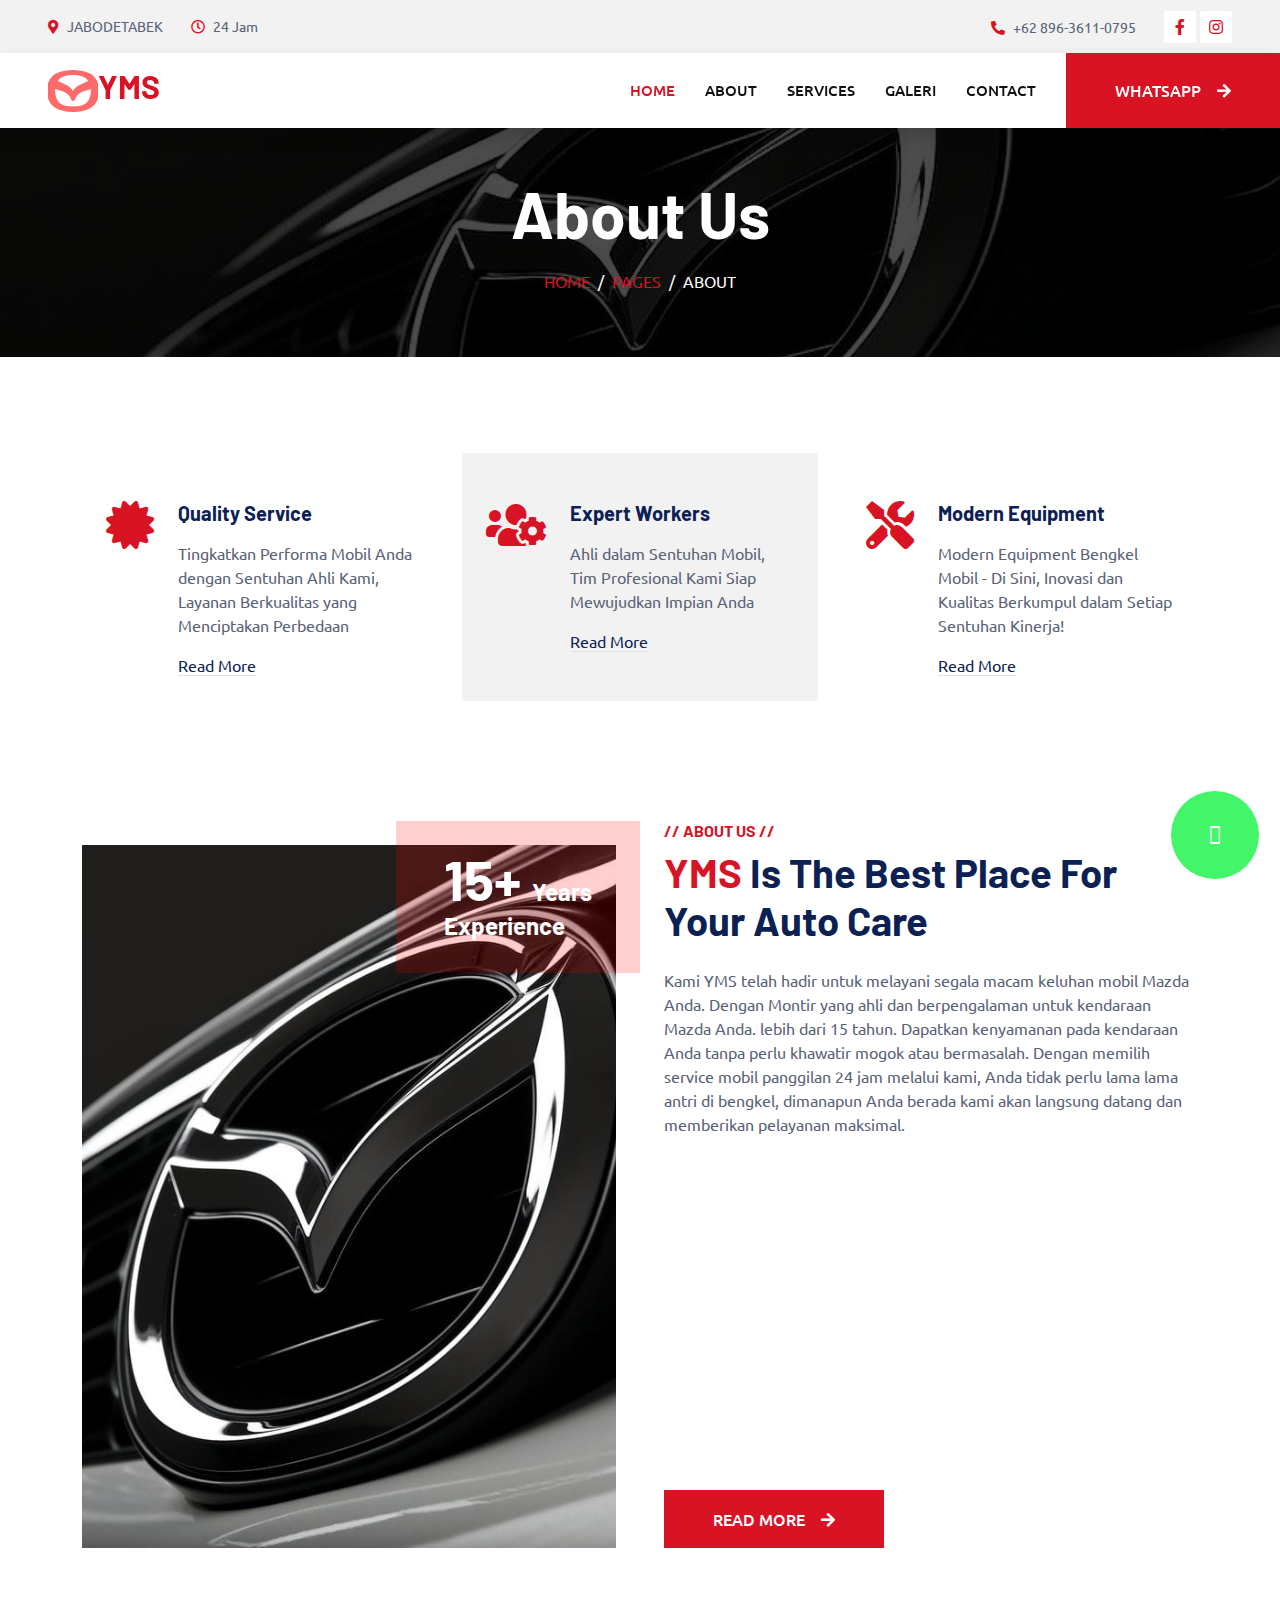
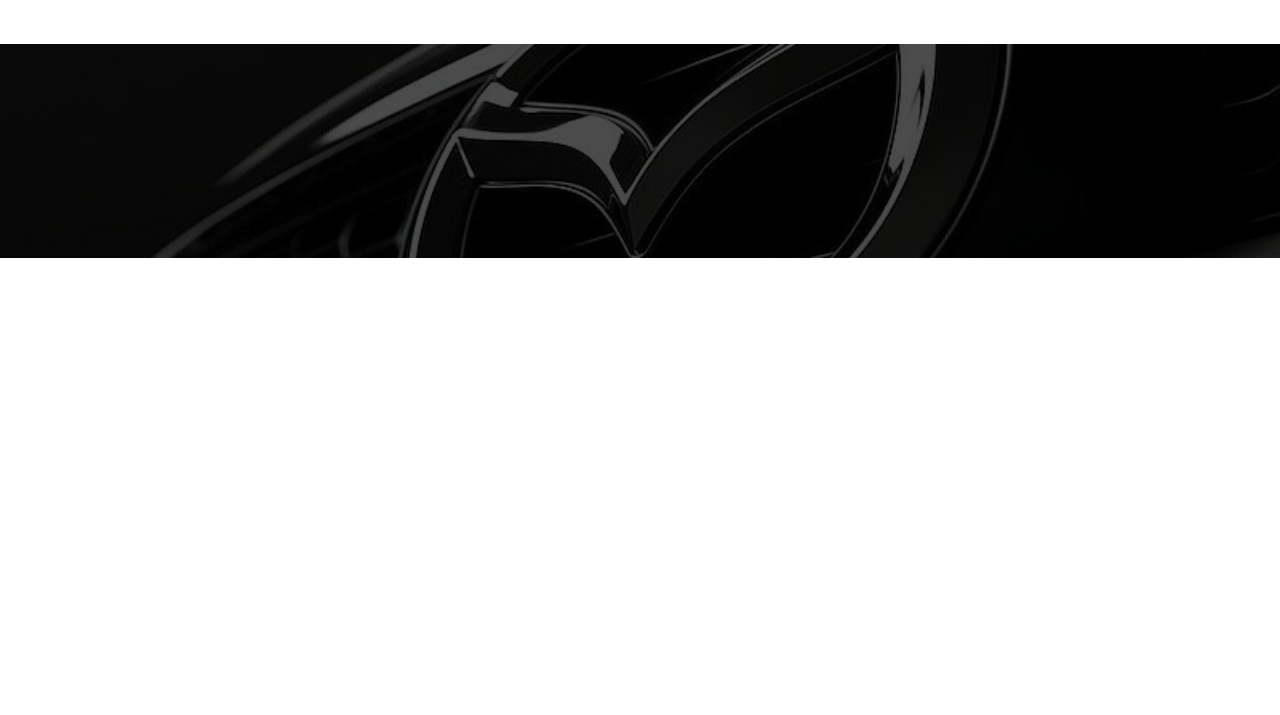
<file: about.html>
<!DOCTYPE html>
<html lang="en">

<head>
    <meta charset="utf-8">
    <title>YMS</title>
    <meta content="width=device-width, initial-scale=1.0" name="viewport">
    <meta content="" name="keywords">
    <meta content="" name="description">

    <!-- Favicon -->
    <link href="img/favicon.ico" rel="icon">

    <!-- Google Web Fonts -->
    <link rel="preconnect" href="https://fonts.googleapis.com">
    <link rel="preconnect" href="https://fonts.gstatic.com" crossorigin>
    <link href="https://fonts.googleapis.com/css2?family=Barlow:wght@600;700&family=Ubuntu:wght@400;500&display=swap" rel="stylesheet"> 
 <link rel="stylesheet" href="https://cdnjs.cloudflare.com/ajax/libs/font-awesome/6.4.0/css/all.min.css"
    integrity="sha512-iecdLmaskl7CVkqkXNQ/ZH/XLlvWZOJyj7Yy7tcenmpD1ypASozpmT/E0iPtmFIB46ZmdtAc9eNBvH0H/ZpiBw=="
    crossorigin="anonymous" referrerpolicy="no-referrer" />
    <!-- Icon Font Stylesheet -->
    <link href="https://cdnjs.cloudflare.com/ajax/libs/font-awesome/5.10.0/css/all.min.css" rel="stylesheet">
    <link href="https://cdn.jsdelivr.net/npm/bootstrap-icons@1.4.1/font/bootstrap-icons.css" rel="stylesheet">

    <!-- Libraries Stylesheet -->
    <link href="lib/animate/animate.min.css" rel="stylesheet">
    <link href="lib/owlcarousel/assets/owl.carousel.min.css" rel="stylesheet">
    <link href="lib/tempusdominus/css/tempusdominus-bootstrap-4.min.css" rel="stylesheet" />

    <!-- Customized Bootstrap Stylesheet -->
    <link href="css/bootstrap.min.css" rel="stylesheet">

    <!-- Template Stylesheet -->
    <link href="css/style.css" rel="stylesheet">
</head>

<body>
    <!-- Spinner Start -->
    <div id="spinner" class="show bg-white position-fixed translate-middle w-100 vh-100 top-50 start-50 d-flex align-items-center justify-content-center">
        <div class="spinner-border text-primary" style="width: 3rem; height: 3rem;" role="status">
            <span class="sr-only">Loading...</span>
        </div>
    </div>
    <style>
    
    /* Tampilan default */
#whatsappMessageBox {
    /* ... gaya lainnya ... */
    visibility: hidden; /* Sembunyikan kotak pesan secara default */
}

/* Tampilan pada layar dengan lebar lebih dari 768px */
@media screen and (min-width: 768px) {
    #whatsapp {
        /* ... gaya responsif untuk elemen WhatsApp ... */
    }

    #whatsappMessageBox {
        /* ... gaya responsif untuk kotak pesan ... */
        visibility: hidden; /* Sembunyikan kotak pesan pada tampilan default */
    }

    /* Tampilkan kotak pesan saat tombol WhatsApp diklik */
    #whatsapp:checked + #whatsappMessage {
        visibility: visible;
    }
}



#whatsapp{
  width: 90px;
  height: 90px;
  background-color: #42f569;
  border-radius: 80px;
  border: 1px solid rgb(255, 255, 255);
  color: rgb(255, 255, 255);
  font-size: x-large;
  position: fixed;
  right: 20px;
  bottom: 20px;
  cursor: pointer;
  z-index: 3;
  

  
  
}

#whatsappMessage{
  width: auto;
  height: 40px;
  background-color:white;
  border-radius: 50px;
  border-top-right-radius: 0px;
  color: black;
  font-weight: 300;
  font-size:medium;
  position: fixed;
  right: 100px;
  bottom: 25px;
  padding: 5px;
  cursor: pointer;
  visibility: hidden;
 
}

#whatsappMessageBox {
  width: 300px; /* Lebar sesuai kebutuhan Anda */
  max-width: 90%; /* Maksimum lebar 90% dari lebar tampilan */
  height: auto; /* Tinggi otomatis sesuai kontennya */
  background-color: rgb(255, 255, 255);
  border-radius: 50px; /* Mungkin lebih baik dengan radius yang lebih kecil */
  color: black; /* Ganti warna teks menjadi kontras dengan latar belakang */
  font-size: medium;
  position: fixed;
  right: 20px;
  bottom: 90px;
  cursor: pointer;
  visibility: hidden;
  display: flex;
  flex-direction: column;
  justify-content: space-between;
  z-index: 9999; /* Z-index yang tinggi untuk menjaga elemen di depan */
  padding: 0px; /* Padding untuk meningkatkan tampilan konten */
  box-shadow: 0 0 10px rgba(0, 0, 0, 0.2); /* Efek bayangan untuk elemen */
  transition: visibility 0.2s, opacity 0.2s; /* Animasi muncul/senyap */
}

#messageBoxControl{
  background-color: #42f569;
  width: 100%;
  height: 20%;
  border: none;
  border-top-left-radius: 50px;
  border-top-right-radius: 50px;
  display: flex;
  flex-direction: row;
  justify-content:space-between;
  align-items: center;
  padding: 20px;
  font-size: 1.2rem;
  

}

#messageBoxControl button{
  width: 40px;
  height: 40px;
  font-size: large;
background: rgb(255, 255, 255);
  color: 	#000000;
  border: none;
  border-radius: 50%;
  padding: 0 auto;
  cursor: pointer;
  pad
  
  
}
#messageBoxControl button:hover{
  
  background: rgba(19, 19, 19, 0.300);
}

#messageBoxContact{
  padding: 2%;
width: 100%;
height: 80%;
display: flex;
flex-direction: column;
justify-content:space-between;

}



#messageLine{
  width: 250px;
  height: 80px;
  background-color: 	#25D366;
  padding: 3px 0px 15px 25px;
  margin-top: 3%;
  border-radius: 50px;
  border-top-left-radius: 0px;
  border: 0.3px solid rgb(255, 255, 255);
  font-size:medium;
  text-align:start;
  vertical-align: center;
  
}

#messageSendButton{
  width: auto;
  height: 20%;
  border-radius: 50px;
  border: none;
  font-size: larger;
  background-color: 	#25D366;
  color: rgb(255, 255, 255);
  align-self: flex-end;
  text-align: center;
  padding: 5%;
  text-decoration: none;
  
}
* {
  margin: 0;
  padding: 0;
  box-sizing: border-box;
  
  }
  .card-container {
    display: grid;
    grid-template-columns: repeat(auto-fit, minmax(18rem, 1fr));
    gap: 1rem;
  }

  .card {
    width: 100%;
  }

  .card-container {
    display: grid;
    grid-template-columns: repeat(auto-fit, minmax(200px, 1fr));
    gap: 10px;
    margin: 20px 0;
  }

  .card {
    width: 100%;
    height: 100%;
  }

  .card img {
    width: 100%;
    height: 100%;
    object-fit: cover;
  }
  .card-container {
    display: grid;
    gap: 10px;
    margin: 20px 0;
  }

  .card {
    width: 100%;
    height: 100%;
    border: 1px solid black;
    border-radius: 5px;
    overflow: hidden;
  }

  .card img {
    width: 100%;
    height: 100%;
    object-fit: cover;
  }

  @media (max-width: 768px) {
    .card-container {
      grid-template-columns: repeat(1, 1fr);
    }
  }

  @media (min-width: 769px) {
    .card-container {
      grid-template-columns: repeat(auto-fit, minmax(200px, 1fr));
    }
  }

</style>

    <button id="whatsapp" onmouseover="showMessage()" onmouseout="hiddenMessage()"
        onclick="openMessageBox()">
        <i class="fa-brands fa-whatsapp fa-beat-fade fa-xl" style="color: #ffffff;"las></i></button>
    <button id="whatsappMessage">HALLO</button>
    <div id="whatsappMessageBox">
        <div id="messageBoxControl">
            <p> <i class="fa-brands fa-whatsapp  fa-2xl" style="color: #ffffff; padding-top: 30px;"></i> Whatsapp</p>
            <button onclick="closeMessageBox()">X</button>
        </div>
        <div id="messageBoxContact">
            <button style="color: 	#ffffff;" id="messageLine">HALO,<br> ada yang bisa kami bantu</button>
           <a  id="messageSendButton" href="https://wa.me/+6289636110795/?text=Hallo YMS,%20">Hubungi sekarang
           
            <i class="fa-regular fa-paper-plane fa-beat-fade fa-lg" style="color: #ffffff;"></i>

        </a>
        </div>

    </div>
    <script>
       setTimeout(() => {

            let btnWhatsapp = document.getElementById("whatsapp");
            btnWhatsapp.style.visibility = "visible";
            setTimeout(() => {
                let btnWhatsappMessage = document.getElementById("whatsappMessage");
                btnWhatsappMessage.style.visibility = "visible";
                setTimeout(() => {
                    let btnWhatsappMessage = document.getElementById("whatsappMessage");
                    btnWhatsappMessage.style.visibility = "hidden";

                }, 3000);
            }, 3000);

        }, 3000);

        const showMessage = () => {
            let btnWhatsappMessage = document.getElementById("whatsappMessage");
            setTimeout(() => {
                btnWhatsappMessage.style.visibility = "visible";
            }, 300)
        }

        const hiddenMessage = () => {
            let btnWhatsappMessage = document.getElementById("whatsappMessage");
            setTimeout(() => {
                btnWhatsappMessage.style.visibility = "hidden";
            }, 300)
        }

        const openMessageBox = () => {
            let whatsappMessageBox = document.getElementById("whatsappMessageBox");
            let whatsapp = document.getElementById("whatsapp");
            let whatsappMessage = document.getElementById("whatsappMessage");
            if ( whatsappMessageBox.style.visibility == "hidden") 
            {
                whatsapp.style.visibility = "hidden"
                whatsappMessage.style.visibility = "hidden"
                whatsappMessageBox.style.visibility = "visible"
                whatsappMessageBox.style.height ="400px"
                whatsappMessageBox.style.bottom ="50px"
            }
            else{
                whatsapp.style.visibility = "visible"
                whatsappMessageBox.style.visibility = "hidden"
            }
        }

        const closeMessageBox=()=>{
            document.getElementById("whatsappMessageBox").style.visibility="hidden";
            document.getElementById("whatsapp").style.visibility="visible"
        }
        </script>

    <!-- Spinner End -->

 <!-- <a href="https://wa.wizard.id/f25a5e"><img class="wa" src="img/wa.png" alt=""> </a> -->
    <!-- Topbar Start -->
    <div class="container-fluid bg-light p-0">
        <div class="row gx-0 d-none d-lg-flex">
            <div class="col-lg-7 px-5 text-start">
                <div class="h-100 d-inline-flex align-items-center py-3 me-4">
                    <small class="fa fa-map-marker-alt text-primary me-2"></small>
                    <small>JABODETABEK</small>
                </div>
                <div class="h-100 d-inline-flex align-items-center py-3">
                    <small class="far fa-clock text-primary me-2"></small>
                    <small>24 Jam</small>
                </div>
            </div>
            <div class="col-lg-5 px-5 text-end">
                <div class="h-100 d-inline-flex align-items-center py-3 me-4">
                    <small class="fa fa-phone-alt text-primary me-2"></small>
                    <small>+62 896-3611-0795</small>
                </div>
                <div class="h-100 d-inline-flex align-items-center">
                    <a class="btn btn-sm-square bg-white text-primary me-1" href=""><i class="fab fa-facebook-f"></i></a>
                    <a class="btn btn-sm-square bg-white text-primary me-0" href=""><i class="fab fa-instagram"></i></a>
                </div>
            </div>
        </div>
    </div>
    <!-- Topbar End -->

    <!-- wa -->
    <!-- <a href="https://wa.link/e06twa"><img class="wa" src="img/wa.png" alt=""> </a> -->
    <!-- wa end -->

    <!-- Navbar Start -->
    <nav class="navbar navbar-expand-lg bg-white navbar-light shadow sticky-top p-0">
        <a href="index.html" class="navbar-brand d-flex align-items-center px-4 px-lg-5">
            <h2 class="m-0 text-primary"><svg fill="#ff6b6b" width="50px" height="50px" viewBox="0 0 24 24" role="img" xmlns="http://www.w3.org/2000/svg" transform="rotate(0)" stroke="#ff6b6b"><g id="SVGRepo_bgCarrier" stroke-width="0"></g><g id="SVGRepo_tracerCarrier" stroke-linecap="round" stroke-linejoin="round" stroke="#CCCCCC" stroke-width="0.24000000000000005"></g><g id="SVGRepo_iconCarrier"><title>Mazda icon</title><path d="M11.999 12.876c-.036 0-.105-.046-.222-.26a7.531 7.531 0 00-1.975-2.353A8.255 8.255 0 007.7 9.065a17.945 17.945 0 00-.345-.136c-1.012-.4-2.061-.813-3.035-1.377A8.982 8.982 0 014 7.362c.194-.34.42-.665.67-.962a6.055 6.055 0 011.253-1.131 7.126 7.126 0 011.618-.806c1.218-.434 2.677-.647 4.458-.649 1.783.002 3.241.215 4.459.65a7.097 7.097 0 011.619.805c.471.319.892.699 1.253 1.13.25.298.475.623.67.963-.103.064-.212.129-.32.192-.976.564-2.023.977-3.037 1.376l-.345.136a8.26 8.26 0 00-2.1 1.198 7.519 7.519 0 00-1.975 2.354c-.117.213-.187.259-.224.259m0 7.072c-1.544-.002-2.798-.129-3.83-.387-1.013-.252-1.855-.64-2.576-1.188a5.792 5.792 0 01-1.392-1.537 7.607 7.607 0 01-.81-1.768 10.298 10.298 0 01-.467-2.983c0-.674.047-1.313.135-1.901 1.106.596 2.153.895 3.08 1.16l.215.06c1.29.371 2.314.857 3.135 1.488.475.368.89.793 1.23 1.264.369.508.663 1.088.877 1.725.096.289.2.468.403.468.207 0 .308-.18.405-.468a6.124 6.124 0 012.107-2.988c.82-.632 1.845-1.118 3.135-1.489l.216-.06c.926-.265 1.973-.564 3.078-1.16.09.589.136 1.227.136 1.9 0 .458-.046 1.664-.465 2.984a7.626 7.626 0 01-.809 1.768 5.789 5.789 0 01-1.396 1.537c-.723.548-1.565.936-2.574 1.188-1.035.258-2.288.385-3.833.387m9.692-14.556c-1.909-2.05-4.99-2.99-9.692-2.995-4.7.005-7.781.944-9.69 2.994C.89 6.913 0 9.018 0 11.874c0 1.579.39 5.6 3.564 7.676 1.9 1.242 4.354 2.046 8.435 2.052 4.083-.006 6.536-.81 8.437-2.052C23.609 17.474 24 13.452 24 11.874c0-2.848-.897-4.968-2.31-6.483Z"></path></g></svg></i>YMS</h2>
        </a>
        <button type="button" class="navbar-toggler me-4" data-bs-toggle="collapse" data-bs-target="#navbarCollapse">
            <span class="navbar-toggler-icon"></span>
        </button>
        <div class="collapse navbar-collapse" id="navbarCollapse">
            <div class="navbar-nav ms-auto p-4 p-lg-0">
                <a href="index.html" class="nav-item nav-link active">Home</a>
                <a href="about.html" class="nav-item nav-link">About</a>
                <a href="service.html" class="nav-item nav-link">Services</a>
                 <a href="galeri.html" class="nav-item nav-link">galeri</a>
                <!-- <div class="nav-item dropdown">
                    <a href="#" class="nav-link dropdown-toggle" data-bs-toggle="dropdown">Pages</a>
                    <div class="dropdown-menu fade-up m-0">
                        <a href="booking.html" class="dropdown-item">Booking</a>
                        <a href="team.html" class="dropdown-item">Technicians</a>
                        <a href="testimonial.html" class="dropdown-item">Testimonial</a>
                        
                    </div>
                </div> -->
                <a href="kontak/index.html" class="nav-item nav-link">Contact</a>
            </div>
            <a href="https://wa.link/e06twa" class="btn btn-primary py-4 px-lg-5 d-none d-lg-block">whatsapp<i class="fa fa-arrow-right ms-3"></i></a>
        </div>
    </nav>
    <!-- Navbar End -->


    <!-- Page Header Start -->
    <div class="container-fluid page-header mb-5 p-0" style="background-image: url(img/carousel-bg-1.jpg);">
        <div class="container-fluid page-header-inner py-5">
            <div class="container text-center">
                <h1 class="display-3 text-white mb-3 animated slideInDown">About Us</h1>
                <nav aria-label="breadcrumb">
                    <ol class="breadcrumb justify-content-center text-uppercase">
                        <li class="breadcrumb-item"><a href="#">Home</a></li>
                        <li class="breadcrumb-item"><a href="#">Pages</a></li>
                        <li class="breadcrumb-item text-white active" aria-current="page">About</li>
                    </ol>
                </nav>
            </div>
        </div>
    </div>
    <!-- Page Header End -->


    <!-- Service Start -->
   <div class="container-xxl py-5">
        <div class="container">
            <div class="row g-4">
                <div class="col-lg-4 col-md-6 wow fadeInUp" data-wow-delay="0.1s">
                    <div class="d-flex py-5 px-4">
                        <i class="fa fa-certificate fa-3x text-primary flex-shrink-0"></i>
                        <div class="ps-4">
                            <h5 class="mb-3">Quality Service</h5>
                            <p>Tingkatkan Performa Mobil Anda dengan Sentuhan Ahli Kami, Layanan Berkualitas yang Menciptakan Perbedaan</p>
                            <a class="text-secondary border-bottom" href="">Read More</a>
                        </div>
                    </div>
                </div>
                <div class="col-lg-4 col-md-6 wow fadeInUp" data-wow-delay="0.3s">
                    <div class="d-flex bg-light py-5 px-4">
                        <i class="fa fa-users-cog fa-3x text-primary flex-shrink-0"></i>
                        <div class="ps-4">
                            <h5 class="mb-3">Expert Workers</h5>
                            <p>Ahli dalam Sentuhan Mobil, Tim Profesional Kami Siap Mewujudkan Impian Anda</p>
                            <a class="text-secondary border-bottom" href="">Read More</a>
                        </div>
                    </div>
                </div>
                <div class="col-lg-4 col-md-6 wow fadeInUp" data-wow-delay="0.5s">
                    <div class="d-flex py-5 px-4">
                        <i class="fa fa-tools fa-3x text-primary flex-shrink-0"></i>
                        <div class="ps-4">
                            <h5 class="mb-3">Modern Equipment</h5>
                            <p>Modern Equipment Bengkel Mobil - Di Sini, Inovasi dan Kualitas Berkumpul dalam Setiap Sentuhan Kinerja!</p>
                            <a class="text-secondary border-bottom" href="">Read More</a>
                        </div>
                    </div>
                </div>
            </div>
        </div>
    </div>
    <!-- Service End -->


    <!-- About Start -->
   <div class="container-xxl py-5">
        <div class="container">
            <div class="row g-5">
                <div class="col-lg-6 pt-4" style="min-height: 400px;">
                    <div class="position-relative h-100 wow fadeIn" data-wow-delay="0.1s">
                        <img class="position-absolute img-fluid w-100 h-100" src="img/peakpx (1).jpg" style="object-fit: cover;" alt="">
                        <div class="position-absolute top-0 end-0 mt-n4 me-n4 py-4 px-5" style="background: rgba(255, 2, 2, 0.187);">
                            <h1 class="display-4 text-white mb-0">15+ <span class="fs-4">Years</span></h1>
                            <h4 class="text-white">Experience</h4>
                        </div>
                    </div>
                </div>
                <div class="col-lg-6">
                    <h6 class="text-primary text-uppercase">// About Us //</h6>
                    <h1 class="mb-4"><span class="text-primary">YMS</span> Is The Best Place For Your Auto Care</h1>
                    <p class="mb-4">Kami YMS telah hadir untuk melayani segala macam keluhan mobil Mazda Anda. Dengan Montir yang ahli dan berpengalaman untuk kendaraan Mazda Anda. lebih dari 15 tahun. Dapatkan kenyamanan pada kendaraan Anda tanpa perlu khawatir mogok atau bermasalah. Dengan memilih service mobil panggilan 24 jam melalui kami, Anda tidak perlu lama lama antri di bengkel, dimanapun Anda berada kami akan langsung datang dan memberikan pelayanan maksimal.</p>
                    <div class="row g-4 mb-3 pb-3">
                        <div class="col-12 wow fadeIn" data-wow-delay="0.1s">
                            <div class="d-flex">
                                <div class="bg-light d-flex flex-shrink-0 align-items-center justify-content-center mt-1" style="width: 45px; height: 45px;">
                                    <span class="fw-bold text-secondary">01</span>
                                </div>
                                <div class="ps-3">
                                    <h6>Terpercaya</h6>
                                    <span>Untuk menjaga kepercayaan customer, kami selalu bekerja sebaik mungkin, itu alasan kenapa sampai saat ini kami masih bisa bertahan </span>
                                </div>
                            </div>
                        </div>
                        <div class="col-12 wow fadeIn" data-wow-delay="0.3s">
                            <div class="d-flex">
                                <div class="bg-light d-flex flex-shrink-0 align-items-center justify-content-center mt-1" style="width: 45px; height: 45px;">
                                    <span class="fw-bold text-secondary">02</span>
                                </div>
                                <div class="ps-3">
                                    <h6>Harga Terjangkau</h6>
                                    <span>Service / perbaikan mobil di kami relatif lebih murah dibanding kompetitor lainnya</span>
                                </div>
                            </div>
                        </div>
                        <div class="col-12 wow fadeIn" data-wow-delay="0.5s">
                            <div class="d-flex">
                                <div class="bg-light d-flex flex-shrink-0 align-items-center justify-content-center mt-1" style="width: 45px; height: 45px;">
                                    <span class="fw-bold text-secondary">03</span>
                                </div>
                                <div class="ps-3">
                                    <h6>Bergaransisi</h6>
                                    <span>Kami juga menyediakan garansi perbaikan jika unit mobil Anda yang sudah kami perbaiki terjadi masalah</span>
                                </div>
                            </div>
                        </div>
                    </div>
                    <a href="" class="btn btn-primary py-3 px-5">Read More<i class="fa fa-arrow-right ms-3"></i></a>
                </div>
            </div>
        </div>
    </div>
    <!-- About End -->


    <!-- Fact Start -->
   <div class="container-fluid fact bg-dark my-5 py-5">
        <div class="container">
            <div class="row g-4">
                <div class="col-md-6 col-lg-3 text-center wow fadeIn" data-wow-delay="0.1s">
                    <i class="fa fa-check fa-2x text-white mb-3"></i>
                    <h2 class="text-white mb-2" data-toggle="counter-up">17</h2>
                    <p class="text-white mb-0">Years Experience</p>
                </div>
                <div class="col-md-6 col-lg-3 text-center wow fadeIn" data-wow-delay="0.3s">
                    <i class="fa fa-users-cog fa-2x text-white mb-3"></i>
                    <h2 class="text-white mb-2" data-toggle="counter-up">627</h2>
                    <p class="text-white mb-0">service</p>
                </div>
                <div class="col-md-6 col-lg-3 text-center wow fadeIn" data-wow-delay="0.5s">
                    <i class="fa fa-users fa-2x text-white mb-3"></i>
                    <h2 class="text-white mb-2" data-toggle="counter-up">400</h2>
                    <p class="text-white mb-0">Pelanggan</p>
                </div>
                <div class="col-md-6 col-lg-3 text-center wow fadeIn" data-wow-delay="0.7s">
                    <i class="fa fa-car fa-2x text-white mb-3"></i>
                    <h2 class="text-white mb-2" data-toggle="counter-up">200</h2>
                    <p class="text-white mb-0">Projects</p>
                </div>
            </div>
        </div>
    </div>
    <!-- Fact End -->


    <!-- Team Start -->
    <!-- <div class="container-xxl py-5">
        <div class="container">
            <div class="text-center wow fadeInUp" data-wow-delay="0.1s">
                <h6 class="text-primary text-uppercase">// Our Technicians //</h6>
                <h1 class="mb-5">Our Expert Technicians</h1>
            </div>
            <div class="row g-4">
                <div class="col-lg-3 col-md-6 wow fadeInUp" data-wow-delay="0.1s">
                    <div class="team-item">
                        <div class="position-relative overflow-hidden">
                            <img class="img-fluid" src="img/team-1.jpg" alt="">
                            <div class="team-overlay position-absolute start-0 top-0 w-100 h-100">
                                <a class="btn btn-square mx-1" href=""><i class="fab fa-facebook-f"></i></a>
                                <a class="btn btn-square mx-1" href=""><i class="fab fa-twitter"></i></a>
                                <a class="btn btn-square mx-1" href=""><i class="fab fa-instagram"></i></a>
                            </div>
                        </div>
                        <div class="bg-light text-center p-4">
                            <h5 class="fw-bold mb-0">Full Name</h5>
                            <small>Designation</small>
                        </div>
                    </div>
                </div>
                <div class="col-lg-3 col-md-6 wow fadeInUp" data-wow-delay="0.3s">
                    <div class="team-item">
                        <div class="position-relative overflow-hidden">
                            <img class="img-fluid" src="img/team-2.jpg" alt="">
                            <div class="team-overlay position-absolute start-0 top-0 w-100 h-100">
                                <a class="btn btn-square mx-1" href=""><i class="fab fa-facebook-f"></i></a>
                                <a class="btn btn-square mx-1" href=""><i class="fab fa-twitter"></i></a>
                                <a class="btn btn-square mx-1" href=""><i class="fab fa-instagram"></i></a>
                            </div>
                        </div>
                        <div class="bg-light text-center p-4">
                            <h5 class="fw-bold mb-0">Full Name</h5>
                            <small>Designation</small>
                        </div>
                    </div>
                </div>
                <div class="col-lg-3 col-md-6 wow fadeInUp" data-wow-delay="0.5s">
                    <div class="team-item">
                        <div class="position-relative overflow-hidden">
                            <img class="img-fluid" src="img/team-3.jpg" alt="">
                            <div class="team-overlay position-absolute start-0 top-0 w-100 h-100">
                                <a class="btn btn-square mx-1" href=""><i class="fab fa-facebook-f"></i></a>
                                <a class="btn btn-square mx-1" href=""><i class="fab fa-twitter"></i></a>
                                <a class="btn btn-square mx-1" href=""><i class="fab fa-instagram"></i></a>
                            </div>
                        </div>
                        <div class="bg-light text-center p-4">
                            <h5 class="fw-bold mb-0">Full Name</h5>
                            <small>Designation</small>
                        </div>
                    </div>
                </div>
                <div class="col-lg-3 col-md-6 wow fadeInUp" data-wow-delay="0.7s">
                    <div class="team-item">
                        <div class="position-relative overflow-hidden">
                            <img class="img-fluid" src="img/team-4.jpg" alt="">
                            <div class="team-overlay position-absolute start-0 top-0 w-100 h-100">
                                <a class="btn btn-square mx-1" href=""><i class="fab fa-facebook-f"></i></a>
                                <a class="btn btn-square mx-1" href=""><i class="fab fa-twitter"></i></a>
                                <a class="btn btn-square mx-1" href=""><i class="fab fa-instagram"></i></a>
                            </div>
                        </div>
                        <div class="bg-light text-center p-4">
                            <h5 class="fw-bold mb-0">Full Name</h5>
                            <small>Designation</small>
                        </div>
                    </div>
                </div>
            </div>
        </div>
    </div> -->
    <!-- Team End -->
        

    <!-- Footer Start -->
<div class="container-fluid bg-dark text-light footer pt-5 mt-5 wow fadeIn" data-wow-delay="0.1s">
        <div class="container py-5">
            <div class="row g-5">
                <div class="col-lg-3 col-md-6">
                    <h4 class="text-light mb-4">Address</h4>
                    <p class="mb-2"><i class="fa fa-map-marker-alt me-3"></i>JABODETABEK</p>
                    <p class="mb-2"><i class="fa fa-phone-alt me-3"></i>+62 896-3611-0795</p>
                    <p class="mb-2"><i class="fa fa-envelope me-3"></i>inartuner@gmail.com</p>
                    <div class="d-flex pt-2">
                        <a class="btn btn-outline-light btn-social" href=""><i class="fab fa-twitter"></i></a>
                        <a class="btn btn-outline-light btn-social" href=""><i class="fab fa-facebook-f"></i></a>
                        </div>
                </div>
                <div class="col-lg-3 col-md-6">
                    <h4 class="text-light mb-4">Opening Hours</h4>
                    <h6 class="text-light">Monday - Friday:</h6>
                    <p class="mb-4">24 JAM</p>
                    <h6 class="text-light">Saturday - Sunday:</h6>
                    <p class="mb-0">24 JAM</p>
                </div>
                <!-- <div class="col-lg-3 col-md-6">
                    <h4 class="text-light mb-4">Services</h4>
                    <a class="btn btn-link" href="">Diagnostic Test</a>
                    <a class="btn btn-link" href="">Engine Servicing</a>
                    <a class="btn btn-link" href="">Tires Replacement</a>
                    <a class="btn btn-link" href="">Oil Changing</a>
                    <a class="btn btn-link" href="">Vacuam Cleaning</a>
                </div> -->
                
            </div>
        </div>
        <div class="container">
            <div class="copyright">
                <div class="row">
                    <div class="col-md-6 text-center text-md-start mb-3 mb-md-0">
                        &copy; <a class="border-bottom" href="#">I`M AUTO BENZ</a>, All Right Reserved.
                        Designed By <a class="border-bottom" href="https://htmlcodex.com">NAYZAR</a>
                    </div>
                    <div class="col-md-6 text-center text-md-end">
                        <div class="footer-menu">
                            <a href="">Home</a>
                            <a href="">Cookies</a>
                            <a href="">Help</a>
                            <a href="">FQAs</a>
                        </div>
                    </div>
                </div>
            </div>
        </div>
    </div>
    <!-- Footer End -->


    <!-- Back to Top -->
    <!-- <a href="#" class="btn btn-lg btn-primary btn-lg-square back-to-top"><i class="bi bi-arrow-up"></i></a> -->


    <!-- JavaScript Libraries -->
    <script src="https://code.jquery.com/jquery-3.4.1.min.js"></script>
    <script src="https://cdn.jsdelivr.net/npm/bootstrap@5.0.0/dist/js/bootstrap.bundle.min.js"></script>
    <script src="lib/wow/wow.min.js"></script>
    <script src="lib/easing/easing.min.js"></script>
    <script src="lib/waypoints/waypoints.min.js"></script>
    <script src="lib/counterup/counterup.min.js"></script>
    <script src="lib/owlcarousel/owl.carousel.min.js"></script>
    <script src="lib/tempusdominus/js/moment.min.js"></script>
    <script src="lib/tempusdominus/js/moment-timezone.min.js"></script>
    <script src="lib/tempusdominus/js/tempusdominus-bootstrap-4.min.js"></script>

    <!-- Template Javascript -->
    <script src="js/main.js"></script>
</body>

</html>
</file>
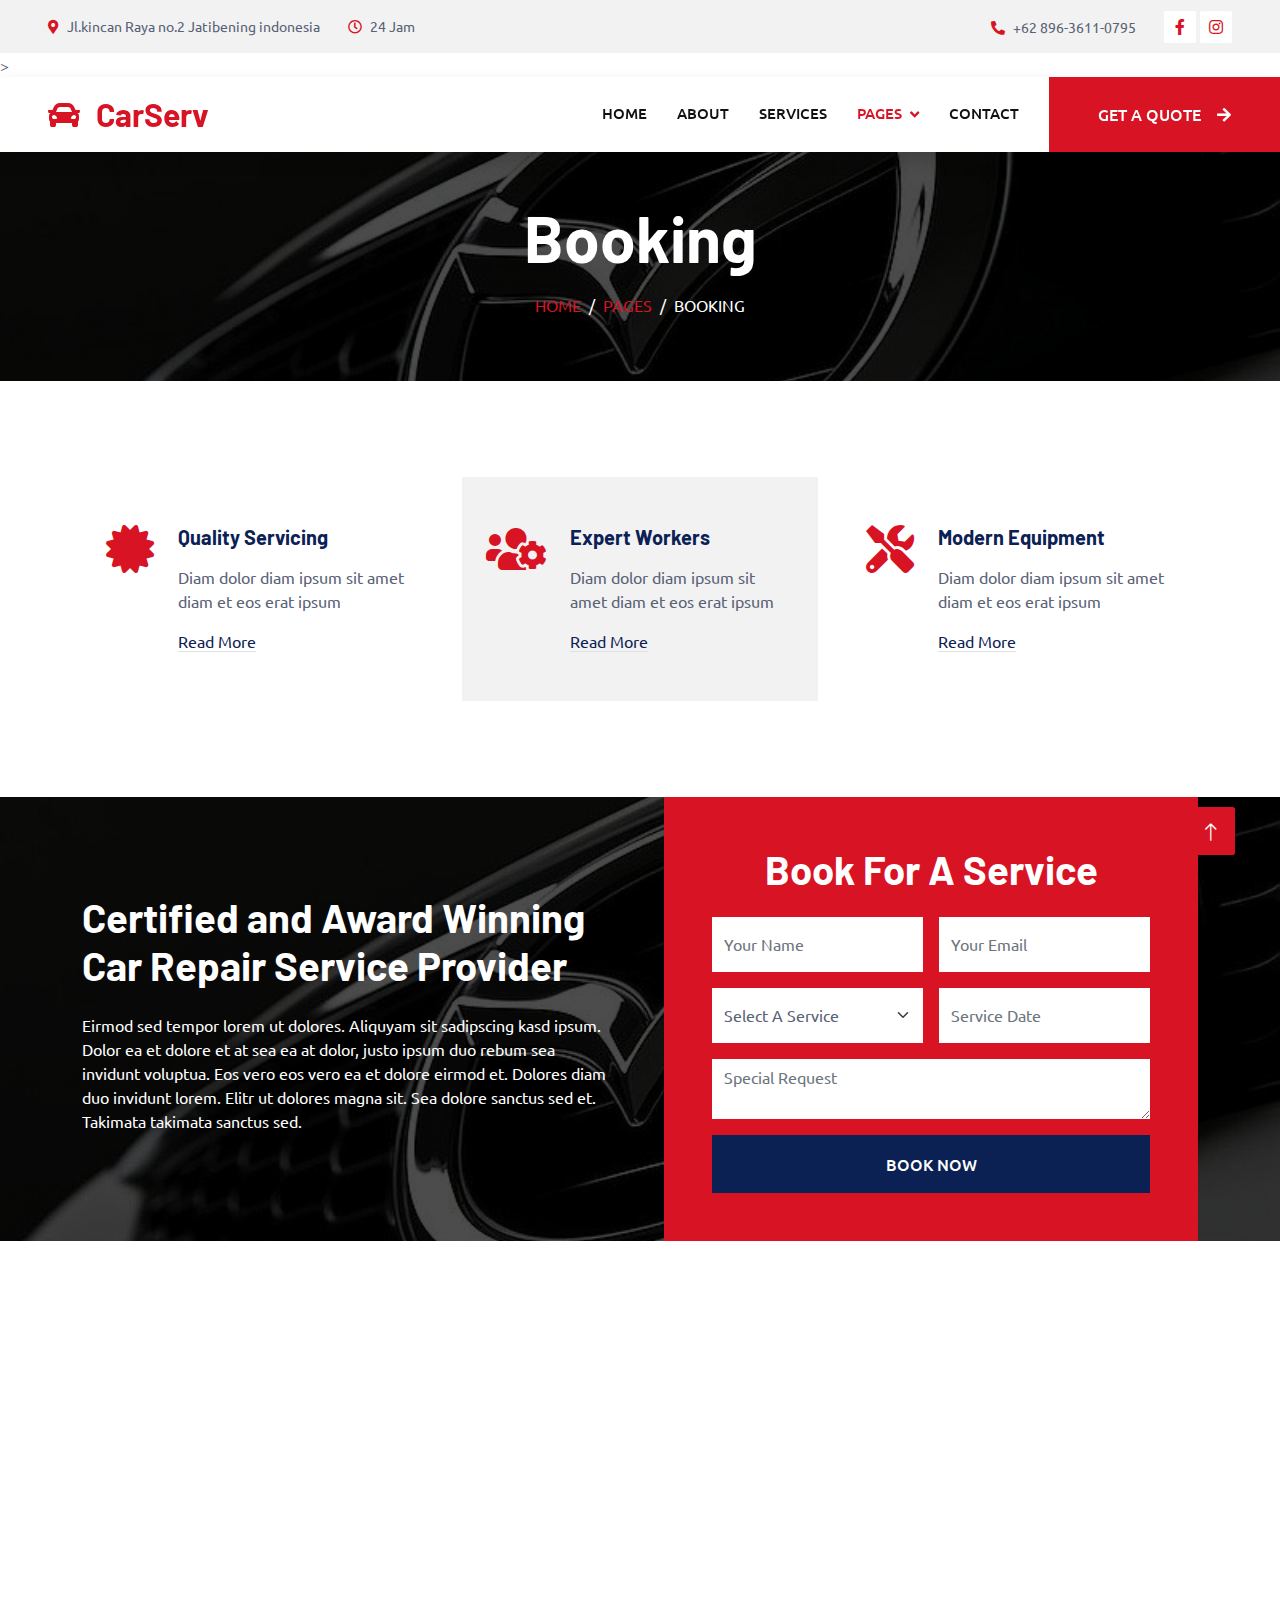
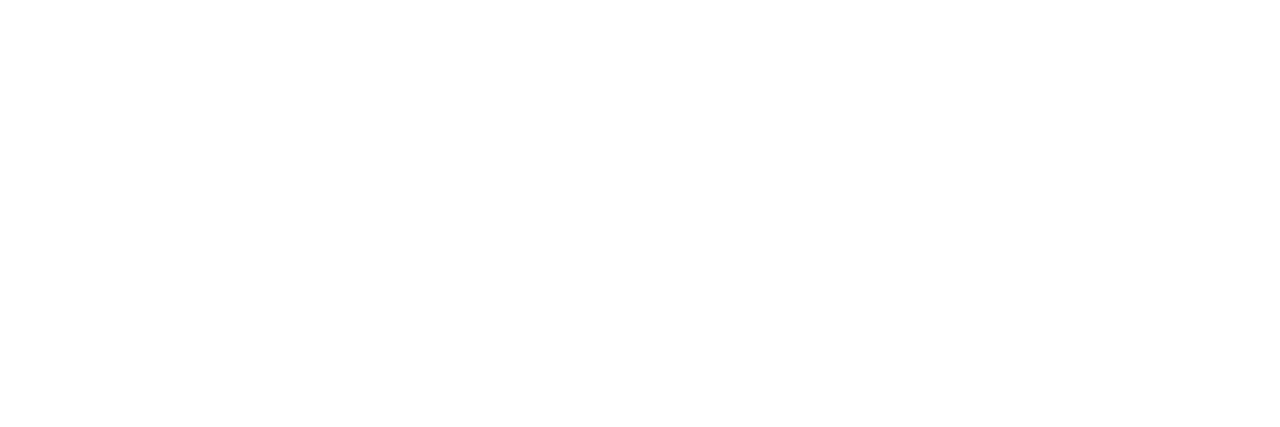
<file: booking.html>
<!DOCTYPE html>
<html lang="en">

<head>
    <meta charset="utf-8">
    <title>CarServ - Car Repair HTML Template</title>
    <meta content="width=device-width, initial-scale=1.0" name="viewport">
    <meta content="" name="keywords">
    <meta content="" name="description">

    <!-- Favicon -->
    <link href="img/favicon.ico" rel="icon">

    <!-- Google Web Fonts -->
    <link rel="preconnect" href="https://fonts.googleapis.com">
    <link rel="preconnect" href="https://fonts.gstatic.com" crossorigin>
    <link href="https://fonts.googleapis.com/css2?family=Barlow:wght@600;700&family=Ubuntu:wght@400;500&display=swap" rel="stylesheet"> 

    <!-- Icon Font Stylesheet -->
    <link href="https://cdnjs.cloudflare.com/ajax/libs/font-awesome/5.10.0/css/all.min.css" rel="stylesheet">
    <link href="https://cdn.jsdelivr.net/npm/bootstrap-icons@1.4.1/font/bootstrap-icons.css" rel="stylesheet">

    <!-- Libraries Stylesheet -->
    <link href="lib/animate/animate.min.css" rel="stylesheet">
    <link href="lib/owlcarousel/assets/owl.carousel.min.css" rel="stylesheet">
    <link href="lib/tempusdominus/css/tempusdominus-bootstrap-4.min.css" rel="stylesheet" />

    <!-- Customized Bootstrap Stylesheet -->
    <link href="css/bootstrap.min.css" rel="stylesheet">

    <!-- Template Stylesheet -->
    <link href="css/style.css" rel="stylesheet">
</head>

<body>
    <!-- Spinner Start -->
    <div id="spinner" class="show bg-white position-fixed translate-middle w-100 vh-100 top-50 start-50 d-flex align-items-center justify-content-center">
        <div class="spinner-border text-primary" style="width: 3rem; height: 3rem;" role="status">
            <span class="sr-only">Loading...</span>
        </div>
    </div>
    <!-- Spinner End -->


    <!-- Topbar Start -->
    <div class="container-fluid bg-light p-0">
        <div class="row gx-0 d-none d-lg-flex">
            <div class="col-lg-7 px-5 text-start">
                <div class="h-100 d-inline-flex align-items-center py-3 me-4">
                    <small class="fa fa-map-marker-alt text-primary me-2"></small>
                    <small>Jl.kincan Raya no.2 Jatibening indonesia</small>
                </div>
                <div class="h-100 d-inline-flex align-items-center py-3">
                    <small class="far fa-clock text-primary me-2"></small>
                    <small>24 Jam</small>
                </div>
            </div>
            <div class="col-lg-5 px-5 text-end">
                <div class="h-100 d-inline-flex align-items-center py-3 me-4">
                    <small class="fa fa-phone-alt text-primary me-2"></small>
                    <small>+62 896-3611-0795</small>
                </div>
                <div class="h-100 d-inline-flex align-items-center">
                    <a class="btn btn-sm-square bg-white text-primary me-1" href=""><i class="fab fa-facebook-f"></i></a>
                    <a class="btn btn-sm-square bg-white text-primary me-0" href=""><i class="fab fa-instagram"></i></a>
                </div>
            </div>
        </div>
    </div>>
    <!-- Topbar End -->


    <!-- Navbar Start -->
    <nav class="navbar navbar-expand-lg bg-white navbar-light shadow sticky-top p-0">
        <a href="index.html" class="navbar-brand d-flex align-items-center px-4 px-lg-5">
            <h2 class="m-0 text-primary"><i class="fa fa-car me-3"></i>CarServ</h2>
        </a>
        <button type="button" class="navbar-toggler me-4" data-bs-toggle="collapse" data-bs-target="#navbarCollapse">
            <span class="navbar-toggler-icon"></span>
        </button>
        <div class="collapse navbar-collapse" id="navbarCollapse">
            <div class="navbar-nav ms-auto p-4 p-lg-0">
                <a href="index.html" class="nav-item nav-link">Home</a>
                <a href="about.html" class="nav-item nav-link">About</a>
                <a href="service.html" class="nav-item nav-link">Services</a>
                <div class="nav-item dropdown">
                    <a href="#" class="nav-link dropdown-toggle active" data-bs-toggle="dropdown">Pages</a>
                    <div class="dropdown-menu fade-up m-0">
                        <a href="booking.html" class="dropdown-item active">Booking</a>
                        <a href="team.html" class="dropdown-item">Technicians</a>
                        <a href="testimonial.html" class="dropdown-item">Testimonial</a>
                        <a href="404.html" class="dropdown-item">404 Page</a>
                    </div>
                </div>
                <a href="contact.html" class="nav-item nav-link">Contact</a>
            </div>
            <a href="" class="btn btn-primary py-4 px-lg-5 d-none d-lg-block">Get A Quote<i class="fa fa-arrow-right ms-3"></i></a>
        </div>
    </nav>
    <!-- Navbar End -->


    <!-- Page Header Start -->
    <div class="container-fluid page-header mb-5 p-0" style="background-image: url(img/carousel-bg-1.jpg);">
        <div class="container-fluid page-header-inner py-5">
            <div class="container text-center">
                <h1 class="display-3 text-white mb-3 animated slideInDown">Booking</h1>
                <nav aria-label="breadcrumb">
                    <ol class="breadcrumb justify-content-center text-uppercase">
                        <li class="breadcrumb-item"><a href="#">Home</a></li>
                        <li class="breadcrumb-item"><a href="#">Pages</a></li>
                        <li class="breadcrumb-item text-white active" aria-current="page">Booking</li>
                    </ol>
                </nav>
            </div>
        </div>
    </div>
    <!-- Page Header End -->


    <!-- Service Start -->
    <div class="container-xxl py-5">
        <div class="container">
            <div class="row g-4">
                <div class="col-lg-4 col-md-6 wow fadeInUp" data-wow-delay="0.1s">
                    <div class="d-flex py-5 px-4">
                        <i class="fa fa-certificate fa-3x text-primary flex-shrink-0"></i>
                        <div class="ps-4">
                            <h5 class="mb-3">Quality Servicing</h5>
                            <p>Diam dolor diam ipsum sit amet diam et eos erat ipsum</p>
                            <a class="text-secondary border-bottom" href="">Read More</a>
                        </div>
                    </div>
                </div>
                <div class="col-lg-4 col-md-6 wow fadeInUp" data-wow-delay="0.3s">
                    <div class="d-flex bg-light py-5 px-4">
                        <i class="fa fa-users-cog fa-3x text-primary flex-shrink-0"></i>
                        <div class="ps-4">
                            <h5 class="mb-3">Expert Workers</h5>
                            <p>Diam dolor diam ipsum sit amet diam et eos erat ipsum</p>
                            <a class="text-secondary border-bottom" href="">Read More</a>
                        </div>
                    </div>
                </div>
                <div class="col-lg-4 col-md-6 wow fadeInUp" data-wow-delay="0.5s">
                    <div class="d-flex py-5 px-4">
                        <i class="fa fa-tools fa-3x text-primary flex-shrink-0"></i>
                        <div class="ps-4">
                            <h5 class="mb-3">Modern Equipment</h5>
                            <p>Diam dolor diam ipsum sit amet diam et eos erat ipsum</p>
                            <a class="text-secondary border-bottom" href="">Read More</a>
                        </div>
                    </div>
                </div>
            </div>
        </div>
    </div>
    <!-- Service End -->


    <!-- Booking Start -->
    <div class="container-fluid bg-secondary booking my-5 wow fadeInUp" data-wow-delay="0.1s">
        <div class="container">
            <div class="row gx-5">
                <div class="col-lg-6 py-5">
                    <div class="py-5">
                        <h1 class="text-white mb-4">Certified and Award Winning Car Repair Service Provider</h1>
                        <p class="text-white mb-0">Eirmod sed tempor lorem ut dolores. Aliquyam sit sadipscing kasd ipsum. Dolor ea et dolore et at sea ea at dolor, justo ipsum duo rebum sea invidunt voluptua. Eos vero eos vero ea et dolore eirmod et. Dolores diam duo invidunt lorem. Elitr ut dolores magna sit. Sea dolore sanctus sed et. Takimata takimata sanctus sed.</p>
                    </div>
                </div>
                <div class="col-lg-6">
                    <div class="bg-primary h-100 d-flex flex-column justify-content-center text-center p-5 wow zoomIn" data-wow-delay="0.6s">
                        <h1 class="text-white mb-4">Book For A Service</h1>
                        <form>
                            <div class="row g-3">
                                <div class="col-12 col-sm-6">
                                    <input type="text" class="form-control border-0" placeholder="Your Name" style="height: 55px;">
                                </div>
                                <div class="col-12 col-sm-6">
                                    <input type="email" class="form-control border-0" placeholder="Your Email" style="height: 55px;">
                                </div>
                                <div class="col-12 col-sm-6">
                                    <select class="form-select border-0" style="height: 55px;">
                                        <option selected>Select A Service</option>
                                        <option value="1">Service 1</option>
                                        <option value="2">Service 2</option>
                                        <option value="3">Service 3</option>
                                    </select>
                                </div>
                                <div class="col-12 col-sm-6">
                                    <div class="date" id="date1" data-target-input="nearest">
                                        <input type="text"
                                            class="form-control border-0 datetimepicker-input"
                                            placeholder="Service Date" data-target="#date1" data-toggle="datetimepicker" style="height: 55px;">
                                    </div>
                                </div>
                                <div class="col-12">
                                    <textarea class="form-control border-0" placeholder="Special Request"></textarea>
                                </div>
                                <div class="col-12">
                                    <button class="btn btn-secondary w-100 py-3" type="submit">Book Now</button>
                                </div>
                            </div>
                        </form>
                    </div>
                </div>
            </div>
        </div>
    </div>
    <!-- Booking End -->


    <!-- Call To Action Start -->
    <div class="container-xxl py-5 wow fadeInUp" data-wow-delay="0.1s">
        <div class="container">
            <div class="row g-4">
                <div class="col-lg-8 col-md-6">
                    <h6 class="text-primary text-uppercase">// Call To Action //</h6>
                    <h1 class="mb-4">Have Any Pre Booking Question?</h1>
                    <p class="mb-0">Lorem diam ea sit dolor labore. Clita et dolor erat sed est lorem sed et sit. Diam sed duo magna erat et stet clita ea magna ea sed, sit labore magna lorem tempor justo rebum dolores. Eos dolor sea erat amet et, lorem labore lorem at dolores. Stet ea ut justo et, clita et et ipsum diam.</p>
                </div>
                <div class="col-lg-4 col-md-6">
                    <div class="bg-primary d-flex flex-column justify-content-center text-center h-100 p-4">
                        <h3 class="text-white mb-4"><i class="fa fa-phone-alt me-3"></i>+012 345 6789</h3>
                        <a href="" class="btn btn-secondary py-3 px-5">Contact Us<i class="fa fa-arrow-right ms-3"></i></a>
                    </div>
                </div>
            </div>
        </div>
    </div>
    <!-- Call To Action End -->


    <!-- Footer Start -->
    <div class="container-fluid bg-dark text-light footer pt-5 mt-5 wow fadeIn" data-wow-delay="0.1s">
        <div class="container py-5">
            <div class="row g-5">
                <div class="col-lg-3 col-md-6">
                    <h4 class="text-light mb-4">Address</h4>
                    <p class="mb-2"><i class="fa fa-map-marker-alt me-3"></i>123 Street, New York, USA</p>
                    <p class="mb-2"><i class="fa fa-phone-alt me-3"></i>+012 345 67890</p>
                    <p class="mb-2"><i class="fa fa-envelope me-3"></i>info@example.com</p>
                    <div class="d-flex pt-2">
                        <a class="btn btn-outline-light btn-social" href=""><i class="fab fa-twitter"></i></a>
                        <a class="btn btn-outline-light btn-social" href=""><i class="fab fa-facebook-f"></i></a>
                        <a class="btn btn-outline-light btn-social" href=""><i class="fab fa-youtube"></i></a>
                        <a class="btn btn-outline-light btn-social" href=""><i class="fab fa-linkedin-in"></i></a>
                    </div>
                </div>
                <div class="col-lg-3 col-md-6">
                    <h4 class="text-light mb-4">Opening Hours</h4>
                    <h6 class="text-light">Monday - Friday:</h6>
                    <p class="mb-4">09.00 AM - 09.00 PM</p>
                    <h6 class="text-light">Saturday - Sunday:</h6>
                    <p class="mb-0">09.00 AM - 12.00 PM</p>
                </div>
                <div class="col-lg-3 col-md-6">
                    <h4 class="text-light mb-4">Services</h4>
                    <a class="btn btn-link" href="">Diagnostic Test</a>
                    <a class="btn btn-link" href="">Engine Servicing</a>
                    <a class="btn btn-link" href="">Tires Replacement</a>
                    <a class="btn btn-link" href="">Oil Changing</a>
                    <a class="btn btn-link" href="">Vacuam Cleaning</a>
                </div>
                <div class="col-lg-3 col-md-6">
                    <h4 class="text-light mb-4">Newsletter</h4>
                    <p>Dolor amet sit justo amet elitr clita ipsum elitr est.</p>
                    <div class="position-relative mx-auto" style="max-width: 400px;">
                        <input class="form-control border-0 w-100 py-3 ps-4 pe-5" type="text" placeholder="Your email">
                        <button type="button" class="btn btn-primary py-2 position-absolute top-0 end-0 mt-2 me-2">SignUp</button>
                    </div>
                </div>
            </div>
        </div>
        <div class="container">
            <div class="copyright">
                <div class="row">
                    <div class="col-md-6 text-center text-md-start mb-3 mb-md-0">
                        &copy; <a class="border-bottom" href="#">Your Site Name</a>, All Right Reserved.

                        <!--/*** This template is free as long as you keep the footer author’s credit link/attribution link/backlink. If you'd like to use the template without the footer author’s credit link/attribution link/backlink, you can purchase the Credit Removal License from "https://htmlcodex.com/credit-removal". Thank you for your support. ***/-->
                        Designed By <a class="border-bottom" href="https://htmlcodex.com">HTML Codex</a>
                    </div>
                    <div class="col-md-6 text-center text-md-end">
                        <div class="footer-menu">
                            <a href="">Home</a>
                            <a href="">Cookies</a>
                            <a href="">Help</a>
                            <a href="">FQAs</a>
                        </div>
                    </div>
                </div>
            </div>
        </div>
    </div>
    <!-- Footer End -->


    <!-- Back to Top -->
    <a href="#" class="btn btn-lg btn-primary btn-lg-square back-to-top"><i class="bi bi-arrow-up"></i></a>


    <!-- JavaScript Libraries -->
    <script src="https://code.jquery.com/jquery-3.4.1.min.js"></script>
    <script src="https://cdn.jsdelivr.net/npm/bootstrap@5.0.0/dist/js/bootstrap.bundle.min.js"></script>
    <script src="lib/wow/wow.min.js"></script>
    <script src="lib/easing/easing.min.js"></script>
    <script src="lib/waypoints/waypoints.min.js"></script>
    <script src="lib/counterup/counterup.min.js"></script>
    <script src="lib/owlcarousel/owl.carousel.min.js"></script>
    <script src="lib/tempusdominus/js/moment.min.js"></script>
    <script src="lib/tempusdominus/js/moment-timezone.min.js"></script>
    <script src="lib/tempusdominus/js/tempusdominus-bootstrap-4.min.js"></script>

    <!-- Template Javascript -->
    <script src="js/main.js"></script>
</body>

</html>
</file>
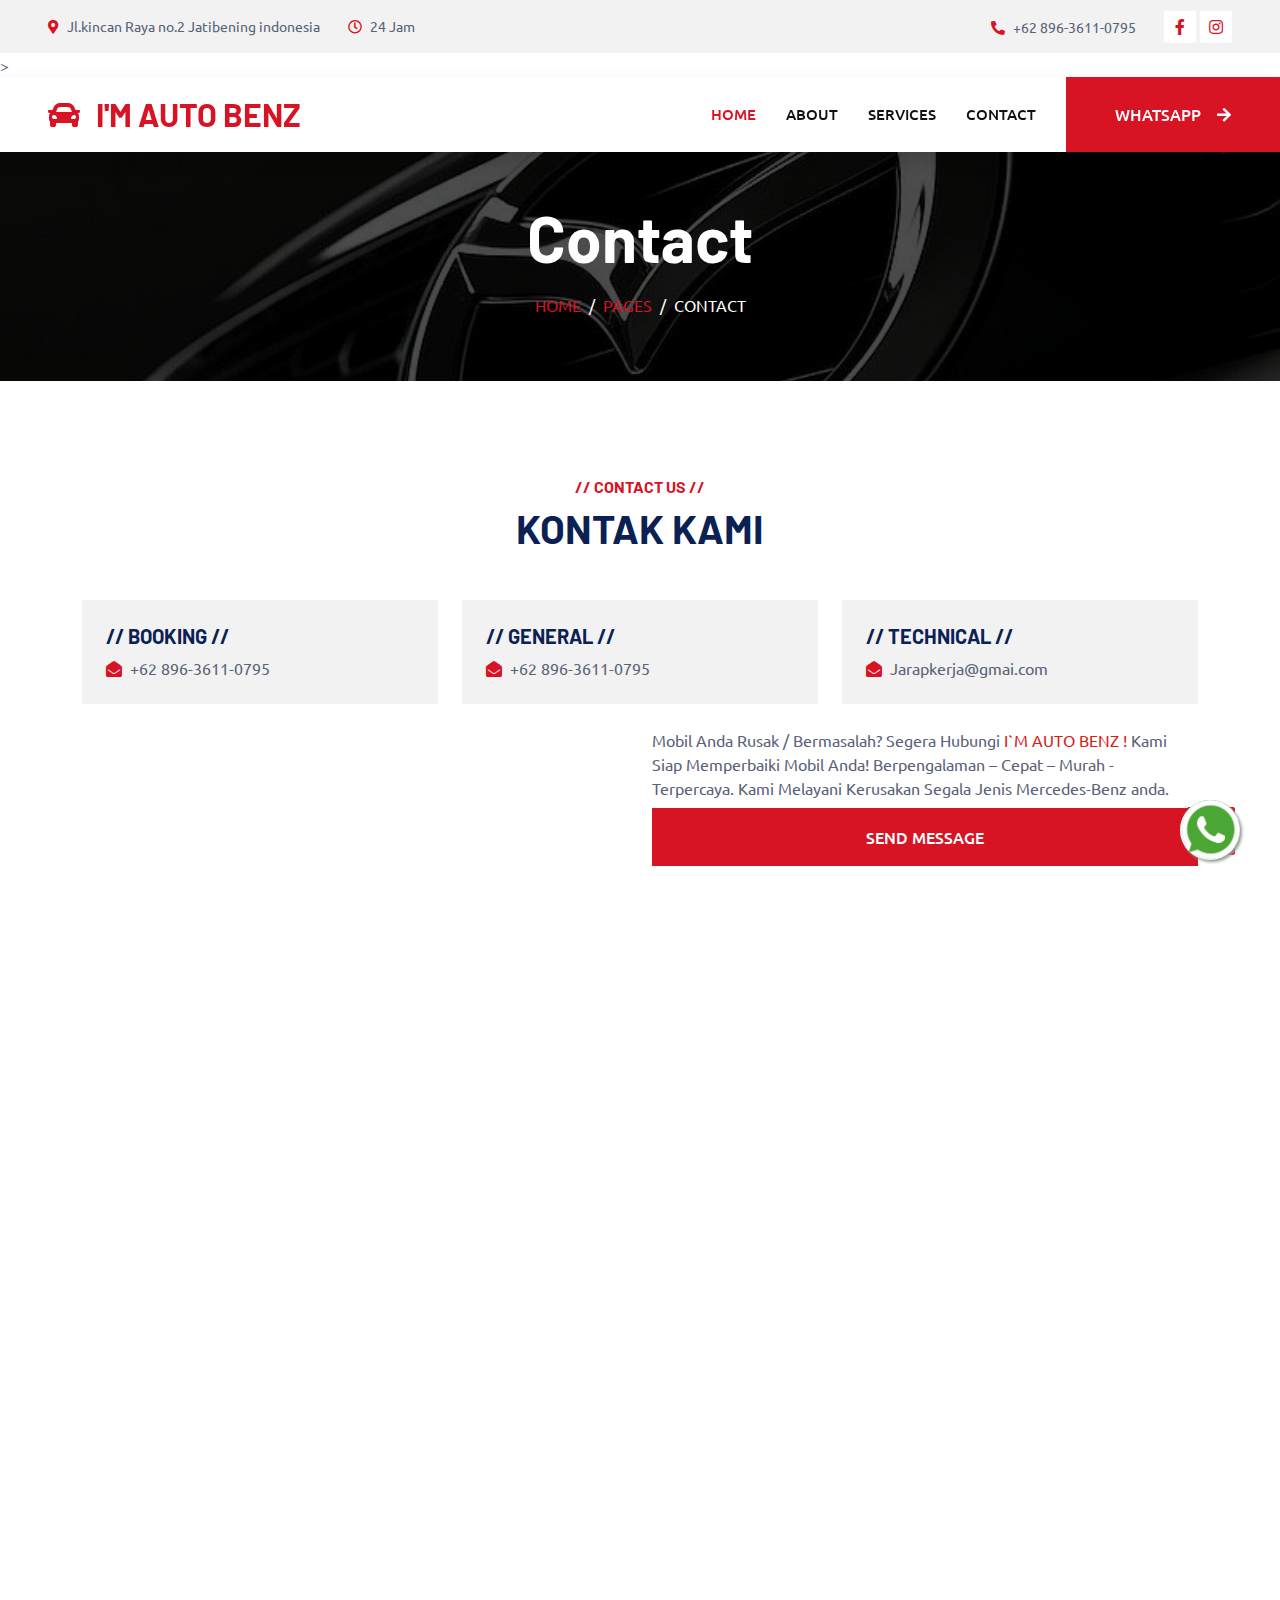
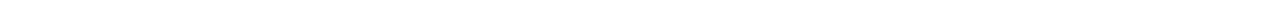
<file: contact.html>
<!DOCTYPE html>
<html lang="en">

<head>
    <meta charset="utf-8">
    <title>I'M AUTO BENZ</title>
    <meta content="width=device-width, initial-scale=1.0" name="viewport">
    <meta content="" name="keywords">
    <meta content="" name="description">

    <!-- Favicon -->
    <link href="img/favicon.ico" rel="icon">

    <!-- Google Web Fonts -->
    <link rel="preconnect" href="https://fonts.googleapis.com">
    <link rel="preconnect" href="https://fonts.gstatic.com" crossorigin>
    <link href="https://fonts.googleapis.com/css2?family=Barlow:wght@600;700&family=Ubuntu:wght@400;500&display=swap" rel="stylesheet"> 

    <!-- Icon Font Stylesheet -->
    <link href="https://cdnjs.cloudflare.com/ajax/libs/font-awesome/5.10.0/css/all.min.css" rel="stylesheet">
    <link href="https://cdn.jsdelivr.net/npm/bootstrap-icons@1.4.1/font/bootstrap-icons.css" rel="stylesheet">

    <!-- Libraries Stylesheet -->
    <link href="lib/animate/animate.min.css" rel="stylesheet">
    <link href="lib/owlcarousel/assets/owl.carousel.min.css" rel="stylesheet">
    <link href="lib/tempusdominus/css/tempusdominus-bootstrap-4.min.css" rel="stylesheet" />

    <!-- Customized Bootstrap Stylesheet -->
    <link href="css/bootstrap.min.css" rel="stylesheet">

    <!-- Template Stylesheet -->
    <link href="css/style.css" rel="stylesheet">
</head>

<body>
    <!-- Spinner Start -->
    <div id="spinner" class="show bg-white position-fixed translate-middle w-100 vh-100 top-50 start-50 d-flex align-items-center justify-content-center">
        <div class="spinner-border text-primary" style="width: 3rem; height: 3rem;" role="status">
            <span class="sr-only">Loading...</span>
        </div>
    </div>
    <!-- Spinner End -->

    <a href="https://wa.link/e06twa"><img class="wa" src="img/wa.png" alt=""> </a>
    <!-- Topbar Start -->
<div class="container-fluid bg-light p-0">
        <div class="row gx-0 d-none d-lg-flex">
            <div class="col-lg-7 px-5 text-start">
                <div class="h-100 d-inline-flex align-items-center py-3 me-4">
                    <small class="fa fa-map-marker-alt text-primary me-2"></small>
                    <small>Jl.kincan Raya no.2 Jatibening indonesia</small>
                </div>
                <div class="h-100 d-inline-flex align-items-center py-3">
                    <small class="far fa-clock text-primary me-2"></small>
                    <small>24 Jam</small>
                </div>
            </div>
            <div class="col-lg-5 px-5 text-end">
                <div class="h-100 d-inline-flex align-items-center py-3 me-4">
                    <small class="fa fa-phone-alt text-primary me-2"></small>
                    <small>+62 896-3611-0795</small>
                </div>
                <div class="h-100 d-inline-flex align-items-center">
                    <a class="btn btn-sm-square bg-white text-primary me-1" href=""><i class="fab fa-facebook-f"></i></a>
                    <a class="btn btn-sm-square bg-white text-primary me-0" href=""><i class="fab fa-instagram"></i></a>
                </div>
            </div>
        </div>
    </div>>
    <!-- Topbar End -->


    <!-- Navbar Start -->
    <nav class="navbar navbar-expand-lg bg-white navbar-light shadow sticky-top p-0">
        <a href="index.html" class="navbar-brand d-flex align-items-center px-4 px-lg-5">
            <h2 class="m-0 text-primary"><i class="fa fa-car me-3"></i>I'M AUTO BENZ</h2>
        </a>
        <button type="button" class="navbar-toggler me-4" data-bs-toggle="collapse" data-bs-target="#navbarCollapse">
            <span class="navbar-toggler-icon"></span>
        </button>
        <div class="collapse navbar-collapse" id="navbarCollapse">
            <div class="navbar-nav ms-auto p-4 p-lg-0">
                <a href="index.html" class="nav-item nav-link active">Home</a>
                <a href="about.html" class="nav-item nav-link">About</a>
                <a href="service.html" class="nav-item nav-link">Services</a>
                <!-- <div class="nav-item dropdown">
                    <a href="#" class="nav-link dropdown-toggle" data-bs-toggle="dropdown">Pages</a>
                    <div class="dropdown-menu fade-up m-0">
                        <a href="booking.html" class="dropdown-item">Booking</a>
                        <a href="team.html" class="dropdown-item">Technicians</a>
                        <a href="testimonial.html" class="dropdown-item">Testimonial</a>
                        
                    </div>
                </div> -->
                <a href="kontak/index.html" class="nav-item nav-link">Contact</a>
            </div>
            <a href="https://wa.me/qr/V5FHOO2YXSTGO1" class="btn btn-primary py-4 px-lg-5 d-none d-lg-block">whatsapp<i class="fa fa-arrow-right ms-3"></i></a>
        </div>
    </nav>
    <!-- Navbar End -->


    <!-- Page Header Start -->
    <div class="container-fluid page-header mb-5 p-0" style="background-image: url(img/carousel-bg-1.jpg);">
        <div class="container-fluid page-header-inner py-5">
            <div class="container text-center">
                <h1 class="display-3 text-white mb-3 animated slideInDown">Contact</h1>
                <nav aria-label="breadcrumb">
                    <ol class="breadcrumb justify-content-center text-uppercase">
                        <li class="breadcrumb-item"><a href="#">Home</a></li>
                        <li class="breadcrumb-item"><a href="#">Pages</a></li>
                        <li class="breadcrumb-item text-white active" aria-current="page">Contact</li>
                    </ol>
                </nav>
            </div>
        </div>
    </div>
    <!-- Page Header End -->


    <!-- Contact Start -->
    <div class="container-xxl py-5">
        <div class="container">
            <div class="text-center wow fadeInUp" data-wow-delay="0.1s">
                <h6 class="text-primary text-uppercase">// Contact Us //</h6>
                <h1 class="mb-5">KONTAK KAMI</h1>
            </div>
            <div class="row g-4">
                <div class="col-12">
                    <div class="row gy-4">
                        <div class="col-md-4">
                            <div class="bg-light d-flex flex-column justify-content-center p-4">
                                <h5 class="text-uppercase">// Booking //</h5>
                                <p class="m-0"><i class="fa fa-envelope-open text-primary me-2"></i>+62 896-3611-0795</p>
                            </div>
                        </div>
                        <div class="col-md-4">
                            <div class="bg-light d-flex flex-column justify-content-center p-4">
                                <h5 class="text-uppercase">// General //</h5>
                                <p class="m-0"><i class="fa fa-envelope-open text-primary me-2"></i>+62 896-3611-0795</p>
                            </div>
                        </div>
                        <div class="col-md-4">
                            <div class="bg-light d-flex flex-column justify-content-center p-4">
                                <h5 class="text-uppercase">// Technical //</h5>
                                <p class="m-0"><i class="fa fa-envelope-open text-primary me-2"></i>Jarapkerja@gmai.com</p>
                            </div>
                        </div>
                    </div>
                </div>
                <div class="col-md-6 wow fadeIn" data-wow-delay="0.1s">
                    <iframe class="position-relative rounded w-100 h-100"
                        src="https://www.google.com/maps/embed?pb=!1m18!1m12!1m3!1d3966.0946732581338!2d106.94182509736255!3d-6.251255175879744!2m3!1f0!2f0!3f0!3m2!1i1024!2i768!4f13.1!3m3!1m2!1s0x2e698ce3ae1fb7dd%3A0x179316b9952790d2!2sJl.%20Kincan%20Raya%20No.2%2C%20RT.001%2FRW.014%2C%20Jatibening%2C%20Kec.%20Pd.%20Gede%2C%20Kota%20Bks%2C%20Jawa%20Barat%2013450!5e0!3m2!1sid!2sid!4v1692541804745!5m2!1sid!2sid"
                        frameborder="0" style="min-height: 350px; border:0;" allowfullscreen="" aria-hidden="false"
                        tabindex="0"></iframe>
                </div>
                <div class="col-md-6">
                    <div class="wow fadeInUp" data-wow-delay="0.2s">
                        <p class="mb-4">Mobil Anda Rusak / Bermasalah? Segera Hubungi <SPAN style="color: rgb(212, 34, 21);">I`M AUTO BENZ !</SPAN> Kami Siap Memperbaiki Mobil Anda! Berpengalaman – Cepat – Murah - Terpercaya. Kami Melayani Kerusakan Segala Jenis Mercedes-Benz anda.</p>
                        <form>
                            <div class="row g-3">
                                </div>
                                <div class="col-12">
                                    <a href="https://wa.link/e06twa"><button class="btn btn-primary w-100 py-3" type="button">Send Message</button></a>
                                </div>
                            </div>
                        </form>
                    </div>
                </div>
            </div>
        </div>
    </div>
    <!-- Contact End -->


    <!-- Footer Start -->
    <div class="container-fluid bg-dark text-light footer pt-5 mt-5 wow fadeIn" data-wow-delay="0.1s">
        <div class="container py-5">
            <div class="row g-5">
                <div class="col-lg-3 col-md-6">
                    <h4 class="text-light mb-4">Address</h4>
                    <p class="mb-2"><i class="fa fa-map-marker-alt me-3"></i>Jl.kincan Raya no.2 Jatibening indonesia</p>
                    <p class="mb-2"><i class="fa fa-phone-alt me-3"></i>+62 896-3611-0795</p>
                    <p class="mb-2"><i class="fa fa-envelope me-3"></i>jarapkerja@gmail.com</p>
                    <div class="d-flex pt-2">
                        <a class="btn btn-outline-light btn-social" href=""><i class="fab fa-twitter"></i></a>
                        <a class="btn btn-outline-light btn-social" href=""><i class="fab fa-facebook-f"></i></a>
                        </div>
                </div>
                <div class="col-lg-3 col-md-6">
                    <h4 class="text-light mb-4">Opening Hours</h4>
                    <h6 class="text-light">Monday - Friday:</h6>
                    <p class="mb-4">24 JAM</p>
                    <h6 class="text-light">Saturday - Sunday:</h6>
                    <p class="mb-0">24 JAM</p>
                </div>
                <!-- <div class="col-lg-3 col-md-6">
                    <h4 class="text-light mb-4">Services</h4>
                    <a class="btn btn-link" href="">Diagnostic Test</a>
                    <a class="btn btn-link" href="">Engine Servicing</a>
                    <a class="btn btn-link" href="">Tires Replacement</a>
                    <a class="btn btn-link" href="">Oil Changing</a>
                    <a class="btn btn-link" href="">Vacuam Cleaning</a>
                </div> -->
                
            </div>
        </div>
        <div class="container">
            <div class="copyright">
                <div class="row">
                    <div class="col-md-6 text-center text-md-start mb-3 mb-md-0">
                        &copy; <a class="border-bottom" href="#">I`M AUTO BENZ</a>, All Right Reserved.
                        Designed By <a class="border-bottom" href="https://htmlcodex.com">NAYZAR</a>
                    </div>
                    <div class="col-md-6 text-center text-md-end">
                        <div class="footer-menu">
                            <a href="">Home</a>
                            <a href="">Cookies</a>
                            <a href="">Help</a>
                            <a href="">FQAs</a>
                        </div>
                    </div>
                </div>
            </div>
        </div>
    </div>
    <!-- Footer End -->


    <!-- Back to Top -->
    <a href="#" class="btn btn-lg btn-primary btn-lg-square back-to-top"><i class="bi bi-arrow-up"></i></a>


    <!-- JavaScript Libraries -->
    <script src="https://code.jquery.com/jquery-3.4.1.min.js"></script>
    <script src="https://cdn.jsdelivr.net/npm/bootstrap@5.0.0/dist/js/bootstrap.bundle.min.js"></script>
    <script src="lib/wow/wow.min.js"></script>
    <script src="lib/easing/easing.min.js"></script>
    <script src="lib/waypoints/waypoints.min.js"></script>
    <script src="lib/counterup/counterup.min.js"></script>
    <script src="lib/owlcarousel/owl.carousel.min.js"></script>
    <script src="lib/tempusdominus/js/moment.min.js"></script>
    <script src="lib/tempusdominus/js/moment-timezone.min.js"></script>
    <script src="lib/tempusdominus/js/tempusdominus-bootstrap-4.min.js"></script>

    <!-- Template Javascript -->
    <script src="js/main.js"></script>
</body>

</html>
</file>
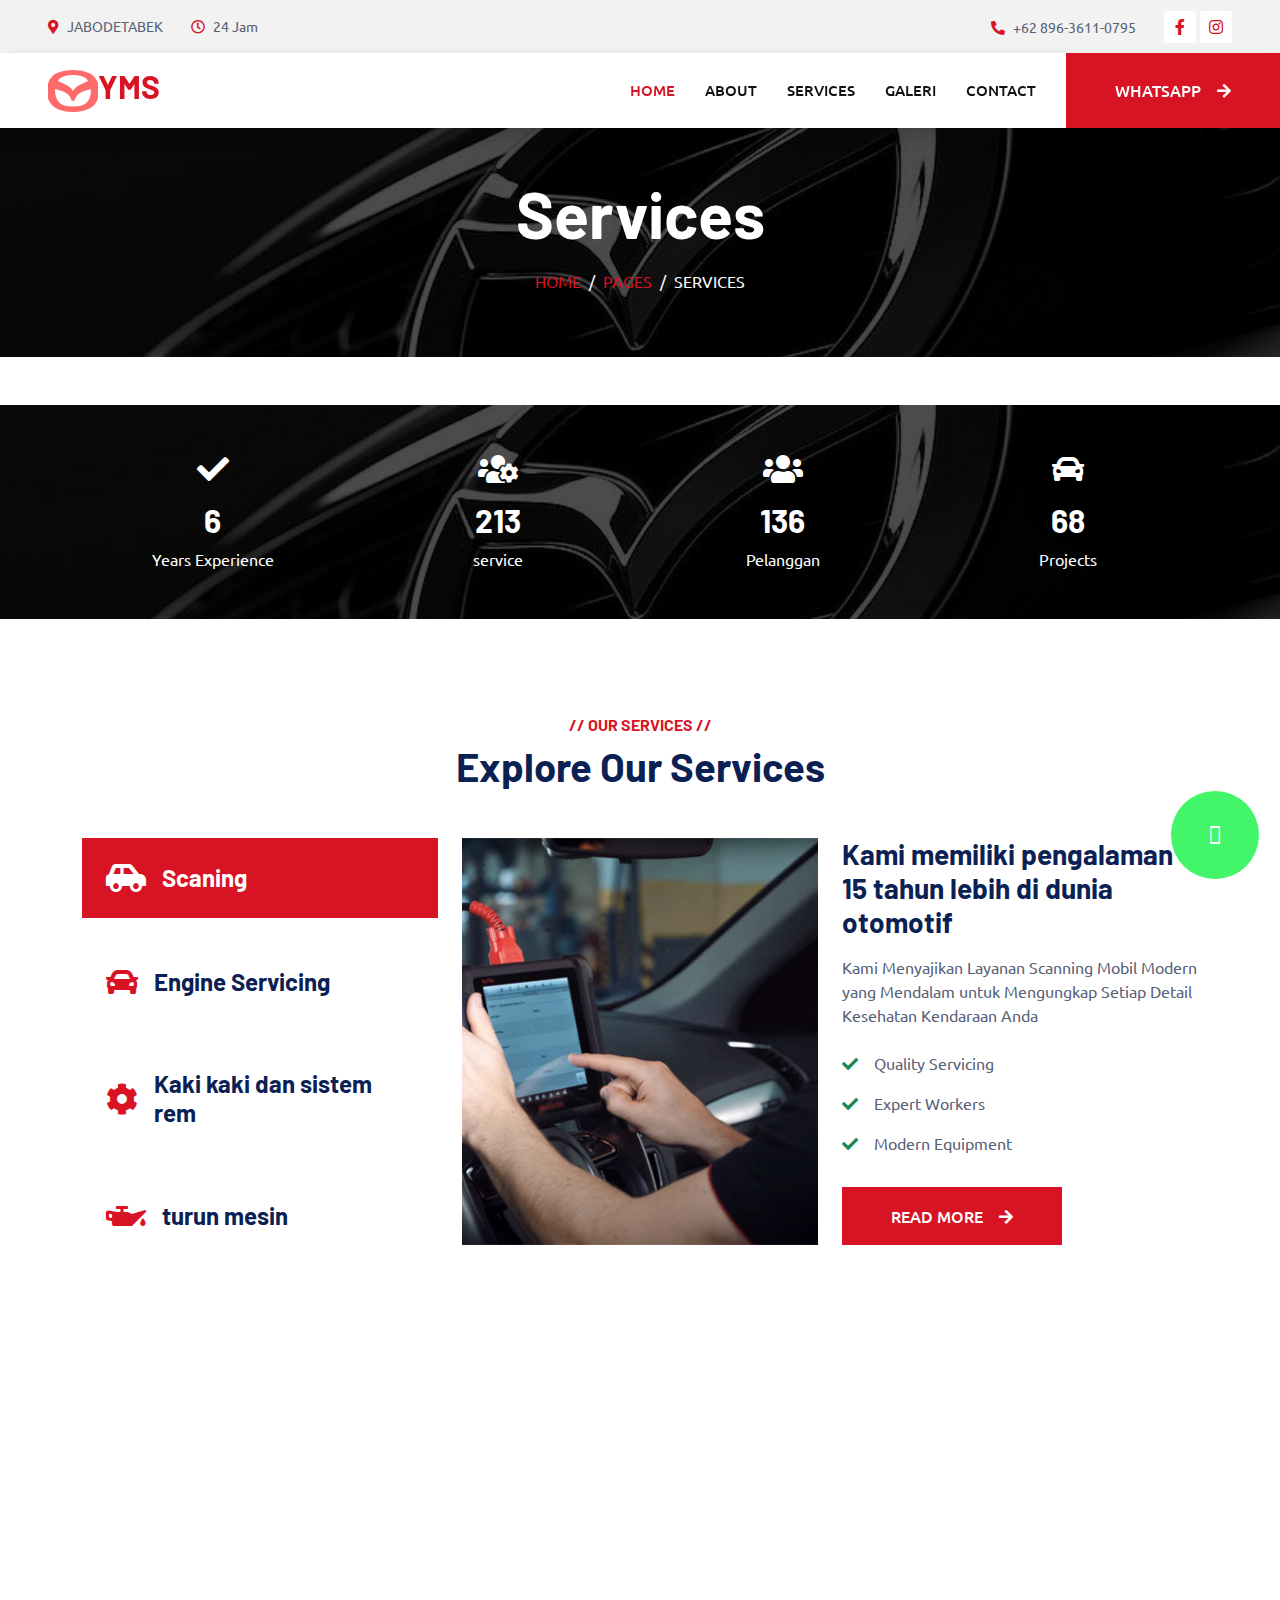
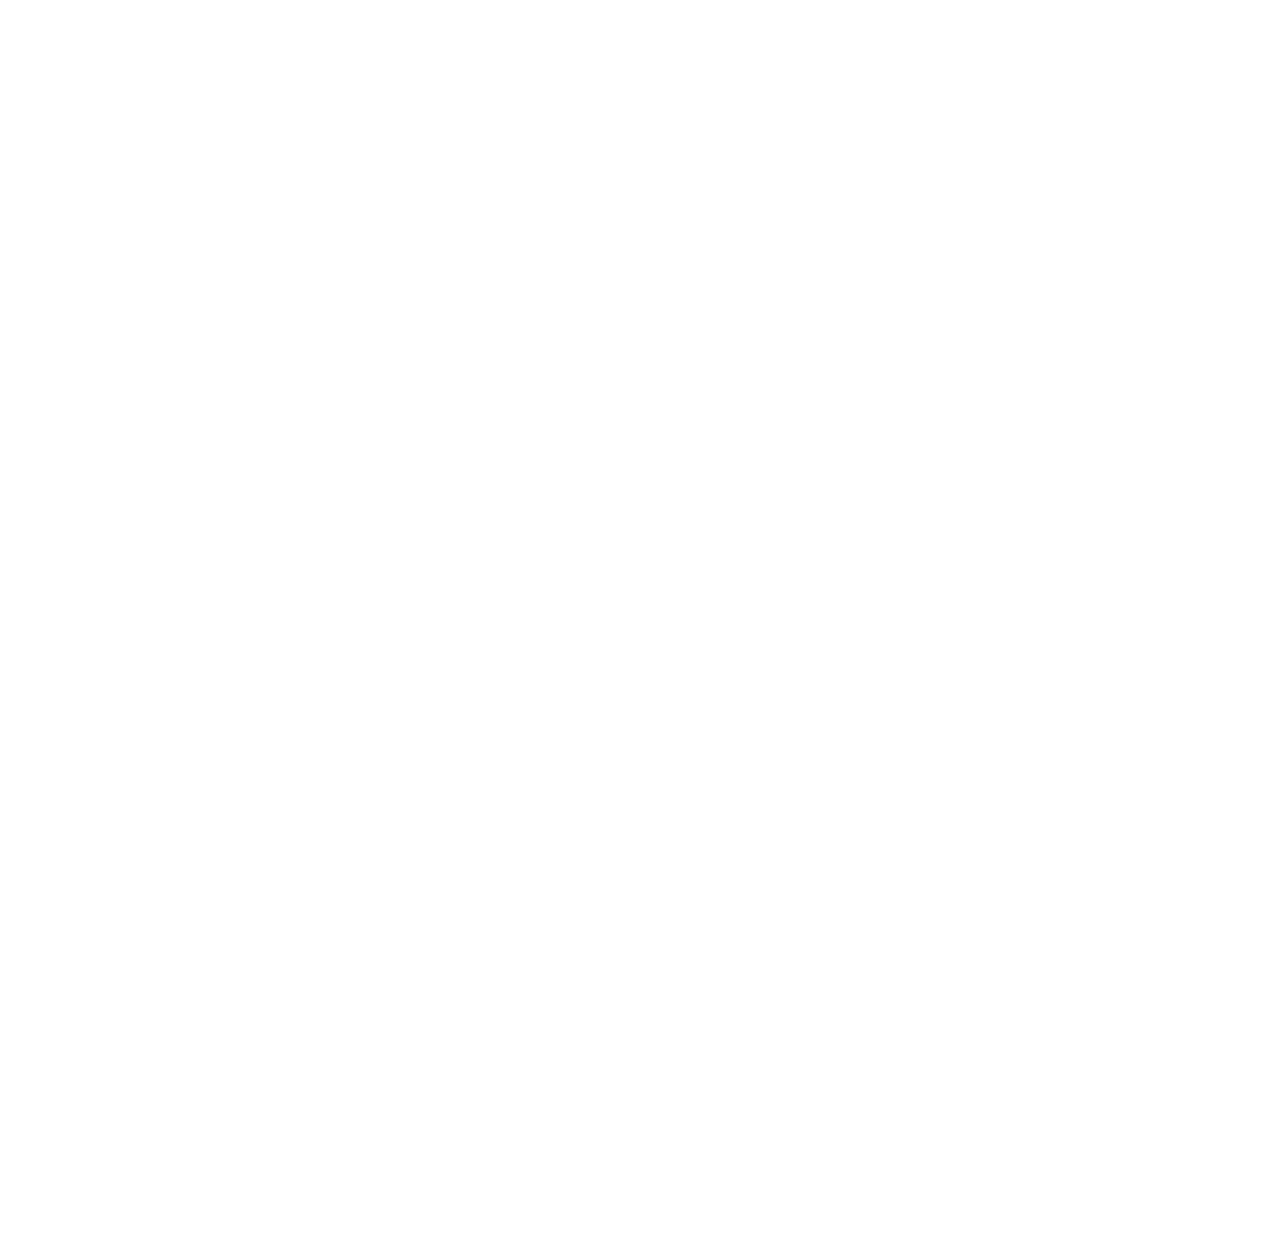
<file: service.html>
<!DOCTYPE html>
<html lang="en">

<head>
    <meta charset="utf-8">
    <title>YMS</title>
    <meta content="width=device-width, initial-scale=1.0" name="viewport">
    <meta content="" name="keywords">
    <meta content="" name="description">
 <link rel="stylesheet" href="https://cdnjs.cloudflare.com/ajax/libs/font-awesome/6.4.0/css/all.min.css"
    integrity="sha512-iecdLmaskl7CVkqkXNQ/ZH/XLlvWZOJyj7Yy7tcenmpD1ypASozpmT/E0iPtmFIB46ZmdtAc9eNBvH0H/ZpiBw=="
    crossorigin="anonymous" referrerpolicy="no-referrer" />
    <!-- Favicon -->
    <link href="img/favicon.ico" rel="icon">

    <!-- Google Web Fonts -->
    <link rel="preconnect" href="https://fonts.googleapis.com">
    <link rel="preconnect" href="https://fonts.gstatic.com" crossorigin>
    <link href="https://fonts.googleapis.com/css2?family=Barlow:wght@600;700&family=Ubuntu:wght@400;500&display=swap" rel="stylesheet"> 

    <!-- Icon Font Stylesheet -->
    <link href="https://cdnjs.cloudflare.com/ajax/libs/font-awesome/5.10.0/css/all.min.css" rel="stylesheet">
    <link href="https://cdn.jsdelivr.net/npm/bootstrap-icons@1.4.1/font/bootstrap-icons.css" rel="stylesheet">

    <!-- Libraries Stylesheet -->
    <link href="lib/animate/animate.min.css" rel="stylesheet">
    <link href="lib/owlcarousel/assets/owl.carousel.min.css" rel="stylesheet">
    <link href="lib/tempusdominus/css/tempusdominus-bootstrap-4.min.css" rel="stylesheet" />

    <!-- Customized Bootstrap Stylesheet -->
    <link href="css/bootstrap.min.css" rel="stylesheet">

    <!-- Template Stylesheet -->
    <link href="css/style.css" rel="stylesheet">
</head>

<body>
    <!-- Spinner Start -->
    <div id="spinner" class="show bg-white position-fixed translate-middle w-100 vh-100 top-50 start-50 d-flex align-items-center justify-content-center">
        <div class="spinner-border text-primary" style="width: 3rem; height: 3rem;" role="status">
            <span class="sr-only">Loading...</span>
        </div>
    </div>
    <!-- Spinner End -->

 <!-- <a href="https://wa.wizard.id/f25a5e"><img class="wa" src="img/wa.png" alt=""> </a> -->
    <!-- Topbar Start -->
<div class="container-fluid bg-light p-0">
        <div class="row gx-0 d-none d-lg-flex">
            <div class="col-lg-7 px-5 text-start">
                <div class="h-100 d-inline-flex align-items-center py-3 me-4">
                    <small class="fa fa-map-marker-alt text-primary me-2"></small>
                    <small>JABODETABEK</small>
                </div>
                <div class="h-100 d-inline-flex align-items-center py-3">
                    <small class="far fa-clock text-primary me-2"></small>
                    <small>24 Jam</small>
                </div>
            </div>
            <div class="col-lg-5 px-5 text-end">
                <div class="h-100 d-inline-flex align-items-center py-3 me-4">
                    <small class="fa fa-phone-alt text-primary me-2"></small>
                    <small>+62 896-3611-0795</small>
                </div>
                <div class="h-100 d-inline-flex align-items-center">
                    <a class="btn btn-sm-square bg-white text-primary me-1" href=""><i class="fab fa-facebook-f"></i></a>
                    <a class="btn btn-sm-square bg-white text-primary me-0" href=""><i class="fab fa-instagram"></i></a>
                </div>
            </div>
        </div>
    </div>
    <!-- Topbar End -->


    <!-- wa -->
    <!-- <a href="https://wa.link/e06twa"><img class="wa" src="img/wa.png" alt=""> </a> -->
    <!-- wa end -->

    <!-- Navbar Start -->
    <nav class="navbar navbar-expand-lg bg-white navbar-light shadow sticky-top p-0">
        <a href="index.html" class="navbar-brand d-flex align-items-center px-4 px-lg-5">
            <h2 class="m-0 text-primary"><svg fill="#ff6b6b" width="50px" height="50px" viewBox="0 0 24 24" role="img" xmlns="http://www.w3.org/2000/svg" transform="rotate(0)" stroke="#ff6b6b"><g id="SVGRepo_bgCarrier" stroke-width="0"></g><g id="SVGRepo_tracerCarrier" stroke-linecap="round" stroke-linejoin="round" stroke="#CCCCCC" stroke-width="0.24000000000000005"></g><g id="SVGRepo_iconCarrier"><title>Mazda icon</title><path d="M11.999 12.876c-.036 0-.105-.046-.222-.26a7.531 7.531 0 00-1.975-2.353A8.255 8.255 0 007.7 9.065a17.945 17.945 0 00-.345-.136c-1.012-.4-2.061-.813-3.035-1.377A8.982 8.982 0 014 7.362c.194-.34.42-.665.67-.962a6.055 6.055 0 011.253-1.131 7.126 7.126 0 011.618-.806c1.218-.434 2.677-.647 4.458-.649 1.783.002 3.241.215 4.459.65a7.097 7.097 0 011.619.805c.471.319.892.699 1.253 1.13.25.298.475.623.67.963-.103.064-.212.129-.32.192-.976.564-2.023.977-3.037 1.376l-.345.136a8.26 8.26 0 00-2.1 1.198 7.519 7.519 0 00-1.975 2.354c-.117.213-.187.259-.224.259m0 7.072c-1.544-.002-2.798-.129-3.83-.387-1.013-.252-1.855-.64-2.576-1.188a5.792 5.792 0 01-1.392-1.537 7.607 7.607 0 01-.81-1.768 10.298 10.298 0 01-.467-2.983c0-.674.047-1.313.135-1.901 1.106.596 2.153.895 3.08 1.16l.215.06c1.29.371 2.314.857 3.135 1.488.475.368.89.793 1.23 1.264.369.508.663 1.088.877 1.725.096.289.2.468.403.468.207 0 .308-.18.405-.468a6.124 6.124 0 012.107-2.988c.82-.632 1.845-1.118 3.135-1.489l.216-.06c.926-.265 1.973-.564 3.078-1.16.09.589.136 1.227.136 1.9 0 .458-.046 1.664-.465 2.984a7.626 7.626 0 01-.809 1.768 5.789 5.789 0 01-1.396 1.537c-.723.548-1.565.936-2.574 1.188-1.035.258-2.288.385-3.833.387m9.692-14.556c-1.909-2.05-4.99-2.99-9.692-2.995-4.7.005-7.781.944-9.69 2.994C.89 6.913 0 9.018 0 11.874c0 1.579.39 5.6 3.564 7.676 1.9 1.242 4.354 2.046 8.435 2.052 4.083-.006 6.536-.81 8.437-2.052C23.609 17.474 24 13.452 24 11.874c0-2.848-.897-4.968-2.31-6.483Z"></path></g></svg></i>YMS</h2>
        </a>
        <button type="button" class="navbar-toggler me-4" data-bs-toggle="collapse" data-bs-target="#navbarCollapse">
            <span class="navbar-toggler-icon"></span>
        </button>
        <div class="collapse navbar-collapse" id="navbarCollapse">
            <div class="navbar-nav ms-auto p-4 p-lg-0">
                <a href="index.html" class="nav-item nav-link active">Home</a>
                <a href="about.html" class="nav-item nav-link">About</a>
                <a href="service.html" class="nav-item nav-link">Services</a>
                 <a href="galeri.html" class="nav-item nav-link">galeri</a>
                <!-- <div class="nav-item dropdown">
                    <a href="#" class="nav-link dropdown-toggle" data-bs-toggle="dropdown">Pages</a>
                    <div class="dropdown-menu fade-up m-0">
                        <a href="booking.html" class="dropdown-item">Booking</a>
                        <a href="team.html" class="dropdown-item">Technicians</a>
                        <a href="testimonial.html" class="dropdown-item">Testimonial</a>
                        
                    </div>
                </div> -->
                <a href="kontak/index.html" class="nav-item nav-link">Contact</a>
            </div>
            <a href="https://wa.link/e06twa" class="btn btn-primary py-4 px-lg-5 d-none d-lg-block">whatsapp<i class="fa fa-arrow-right ms-3"></i></a>
        </div>
    </nav>
    <!-- Navbar End -->


    <!-- Page Header Start -->
    <div class="container-fluid page-header mb-5 p-0" style="background-image: url(img/carousel-bg-2.jpg);">
        <div class="container-fluid page-header-inner py-5">
            <div class="container text-center">
                <h1 class="display-3 text-white mb-3 animated slideInDown">Services</h1>
                <nav aria-label="breadcrumb">
                    <ol class="breadcrumb justify-content-center text-uppercase">
                        <li class="breadcrumb-item"><a href="#">Home</a></li>
                        <li class="breadcrumb-item"><a href="#">Pages</a></li>
                        <li class="breadcrumb-item text-white active" aria-current="page">Services</li>
                    </ol>
                </nav>
            </div>
        </div>
    </div>
    <!-- Page Header End -->


    <!-- Service Start -->
     <!-- Fact Start -->
    <div class="container-fluid fact bg-dark my-5 py-5">
        <div class="container">
            <div class="row g-4">
                <div class="col-md-6 col-lg-3 text-center wow fadeIn" data-wow-delay="0.1s">
                    <i class="fa fa-check fa-2x text-white mb-3"></i>
                    <h2 class="text-white mb-2" data-toggle="counter-up">17</h2>
                    <p class="text-white mb-0">Years Experience</p>
                </div>
                <div class="col-md-6 col-lg-3 text-center wow fadeIn" data-wow-delay="0.3s">
                    <i class="fa fa-users-cog fa-2x text-white mb-3"></i>
                    <h2 class="text-white mb-2" data-toggle="counter-up">627</h2>
                    <p class="text-white mb-0">service</p>
                </div>
                <div class="col-md-6 col-lg-3 text-center wow fadeIn" data-wow-delay="0.5s">
                    <i class="fa fa-users fa-2x text-white mb-3"></i>
                    <h2 class="text-white mb-2" data-toggle="counter-up">400</h2>
                    <p class="text-white mb-0">Pelanggan</p>
                </div>
                <div class="col-md-6 col-lg-3 text-center wow fadeIn" data-wow-delay="0.7s">
                    <i class="fa fa-car fa-2x text-white mb-3"></i>
                    <h2 class="text-white mb-2" data-toggle="counter-up">200</h2>
                    <p class="text-white mb-0">Projects</p>
                </div>
            </div>
        </div>
    </div>
    <!-- Fact End -->


    <!-- Service Start -->
 <div class="container-xxl service py-5">
        <div class="container">
            <div class="text-center wow fadeInUp" data-wow-delay="0.1s">
                <h6 class="text-primary text-uppercase">// Our Services //</h6>
                <h1 class="mb-5">Explore Our Services</h1>
            </div>
            <div class="row g-4 wow fadeInUp" data-wow-delay="0.3s">
                <div class="col-lg-4">
                    <div class="nav w-100 nav-pills me-4">
                        <button class="nav-link w-100 d-flex align-items-center text-start p-4 mb-4 active" data-bs-toggle="pill" data-bs-target="#tab-pane-1" type="button">
                            <i class="fa fa-car-side fa-2x me-3"></i>
                            <h4 class="m-0">Scaning</h4>
                        </button>
                        <button class="nav-link w-100 d-flex align-items-center text-start p-4 mb-4" data-bs-toggle="pill" data-bs-target="#tab-pane-2" type="button">
                            <i class="fa fa-car fa-2x me-3"></i>
                            <h4 class="m-0">Engine Servicing</h4>
                        </button>
                        <button class="nav-link w-100 d-flex align-items-center text-start p-4 mb-4" data-bs-toggle="pill" data-bs-target="#tab-pane-3" type="button">
                            <i class="fa fa-cog fa-2x me-3"></i>
                            <h4 class="m-0">Kaki kaki dan sistem rem</h4>
                        </button>
                        <button class="nav-link w-100 d-flex align-items-center text-start p-4 mb-0" data-bs-toggle="pill" data-bs-target="#tab-pane-4" type="button">
                            <i class="fa fa-oil-can fa-2x me-3"></i>
                            <h4 class="m-0">turun mesin</h4>
                        </button>
                    </div>
                </div>
                <div class="col-lg-8">
                    <div class="tab-content w-100">
                        <div class="tab-pane fade show active" id="tab-pane-1">
                            <div class="row g-4">
                                <div class="col-md-6" style="min-height: 350px;">
                                    <div class="position-relative h-100">
                                        <img class="position-absolute img-fluid w-100 h-100" src="img/12321341.jpg"
                                            style="object-fit: cover;" alt="">
                                    </div>
                                </div>
                                <div class="col-md-6">
                                    <h3 class="mb-3">Kami memiliki pengalaman 15 tahun lebih di dunia otomotif</h3>
                                    <p class="mb-4">Kami Menyajikan Layanan Scanning Mobil Modern yang Mendalam untuk Mengungkap Setiap Detail Kesehatan Kendaraan Anda</p>
                                    <p><i class="fa fa-check text-success me-3"></i>Quality Servicing</p>
                                    <p><i class="fa fa-check text-success me-3"></i>Expert Workers</p>
                                    <p><i class="fa fa-check text-success me-3"></i>Modern Equipment</p>
                                    <a href="" class="btn btn-primary py-3 px-5 mt-3">Read More<i class="fa fa-arrow-right ms-3"></i></a>
                                </div>
                            </div>
                        </div>
                        <div class="tab-pane fade" id="tab-pane-2">
                            <div class="row g-4">
                                <div class="col-md-6" style="min-height: 350px;">
                                    <div class="position-relative h-100">
                                        <img class="position-absolute img-fluid w-100 h-100" src="img/service-2.jpg"
                                            style="object-fit: cover;" alt="">
                                    </div>
                                </div>
                                <div class="col-md-6">
                                    <h3 class="mb-3">Kami memiliki pengalaman 15 tahun lebih di dunia otomotif</h3>
                                    <p class="mb-4">Di bengkel kami, pengalaman tak tertandingi dalam layanan engine service mobil akan menjadi jaminan bahwa mesin kendaraan Anda akan diperiksa dengan cermat oleh para ahli terbaik. Dari deteksi dini hingga perawatan mendalam, kami menghadirkan layanan engine service yang berfokus pada efisiensi, kinerja optimal, dan keandalan mesin kendaraan Anda.</p>
                                    <p><i class="fa fa-check text-success me-3"></i>Quality Servicing</p>
                                    <p><i class="fa fa-check text-success me-3"></i>Expert Workers</p>
                                    <p><i class="fa fa-check text-success me-3"></i>Modern Equipment</p>
                                    <a href="" class="btn btn-primary py-3 px-5 mt-3">Read More<i class="fa fa-arrow-right ms-3"></i></a>
                                </div>
                            </div>
                        </div>
                        <div class="tab-pane fade" id="tab-pane-3">
                            <div class="row g-4">
                                <div class="col-md-6" style="min-height: 350px;">
                                    <div class="position-relative h-100">
                                        <img class="position-absolute img-fluid w-100 h-100" src="img/service-3.jpg"
                                            style="object-fit: cover;" alt="">
                                    </div>
                                </div>
                                <div class="col-md-6">
                                    <h3 class="mb-3">Kami memiliki pengalaman 15 tahun lebih di dunia otomotif</h3>
                                    <p class="mb-4">Di Bengkel Kami, Kami Ahli dalam Memperbaiki dan Mengoptimalkan Kaki-kaki Roda serta Sistem Rem Mobil Anda agar Menghadirkan Pengalaman Berkendara yang Aman dan Nyaman.</p>
                                    <p><i class="fa fa-check text-success me-3"></i>Quality Servicing</p>
                                    <p><i class="fa fa-check text-success me-3"></i>Expert Workers</p>
                                    <p><i class="fa fa-check text-success me-3"></i>Modern Equipment</p>
                                    <a href="" class="btn btn-primary py-3 px-5 mt-3">Read More<i class="fa fa-arrow-right ms-3"></i></a>
                                </div>
                            </div>
                        </div>
                        <div class="tab-pane fade" id="tab-pane-4">
                            <div class="row g-4">
                                <div class="col-md-6" style="min-height: 350px;">
                                    <div class="position-relative h-100">
                                        <img class="position-absolute img-fluid w-100 h-100" src="img/turu.jpeg"
                                            style="object-fit: cover;" alt="">
                                    </div>
                                </div>
                                <div class="col-md-6">
                                    <h3 class="mb-3">Kami memiliki pengalaman 15 tahun lebih di dunia otomotif</h3>
                                    <p class="mb-4">Ketika Kendaraan Anda Memerlukan Perhatian Istimewa, Bengkel Kami Siap Menyediakan Layanan Turun Mesin Mobil dengan Keahlian yang Teliti dan Teknologi Modern, Menjamin Kendaraan Anda Kembali dengan Performa Optimal dan Keandalan yang Diandalkan.</p>
                                    <p><i class="fa fa-check text-success me-3"></i>Quality Servicing</p>
                                    <p><i class="fa fa-check text-success me-3"></i>Expert Workers</p>
                                    <p><i class="fa fa-check text-success me-3"></i>Modern Equipment</p>
                                    <a href="" class="btn btn-primary py-3 px-5 mt-3">Read More<i class="fa fa-arrow-right ms-3"></i></a>
                                </div>
                            </div>
                        </div>
                    </div>
                </div>
            </div>
        </div>
    </div>
    <!-- Service End -->


    <!-- Booking Start -->
    <div class="container-fluid bg-secondary booking my-5 wow fadeInUp" data-wow-delay="0.1s">
        <div class="container">
            <div class="row gx-5">
                <div class="col-lg-6 py-5">
                    <div class="py-5">
                        <h1 style="color: rgba(255, 2, 2, 0.797); class="text-white mb-4"> YMS</h1>
                        <p class="text-white mb-0">YMS Bengkel Mobil, ahlinya dalam layanan perawatan, perbaikan, dan perawatan berkualitas tinggi untuk kendaraan MAZDA Anda. Dengan tim teknisi yang berpengalaman dan dilengkapi dengan peralatan canggih, kami siap memberikan solusi komprehensif untuk semua kebutuhan mobil MAZDA Anda. Dengan layanan panggilan, kami memberikan kenyamanan ekstra bagi Anda yang ingin merawat mobil kesayangan Anda tanpa harus meninggalkan rumah. Percayakan kendaraan MAZDA Anda kepada kami, dan kami akan menjaga performanya tetap optimal dan layaknya baru setiap saat.</p>
                    </div>
                </div>
                </div>
            </div>
        </div>
    </div>
    <!-- Booking End -->




    <!-- Testimonial Start -->
    <div class="container-xxl py-5 wow fadeInUp" data-wow-delay="0.1s">
        <div class="container">
            <div class="text-center">
                <h6 class="text-primary text-uppercase">// Testimonial //</h6>
                <h1 class="mb-5">Our Clients Say!</h1>
            </div>
            <div class="owl-carousel testimonial-carousel position-relative">
                <div class="testimonial-item text-center">
                    <img class="bg-light rounded-circle p-2 mx-auto mb-3" src="img/13131313.jpg" style="width: 80px; height: 80px;">
                    <h5 class="mb-0">Ibu Laura</h5>
                    <p>Pelanggan</p>
                    <div class="testimonial-text bg-light text-center p-4">
                    <p class="mb-0">Petugasnya sangat responsive dan cepat tanggap, sangat rekomendasi</p>
                    </div>
                </div>
                <div class="testimonial-item text-center">
                    <img class="bg-light rounded-circle p-2 mx-auto mb-3" src="img/13131313.jpg" style="width: 80px; height: 80px;">
                    <h5 class="mb-0">bapak Fadil</h5>
                    <p>Pelanggan</p>
                    <div class="testimonial-text bg-light text-center p-4">
                    <p class="mb-0">Saya sudah berlangganan service mobil disini, hasilnya sangat bagus, harga murah lagi.</p>
                    </div>
                </div>
                <div class="testimonial-item text-center">
                    <img class="bg-light rounded-circle p-2 mx-auto mb-3" src="img/13131313.jpg" style="width: 80px; height: 80px;">
                    <h5 class="mb-0">Bapak Bobby</h5>
                    <p>Pelanggan</p>
                    <div class="testimonial-text bg-light text-center p-4">
                    <p class="mb-0">Harganya terjangkau, servisnya ok, mobil saya sdh enak lagi, datangnya juga ontime..</p>
                    </div>
                </div>
                <div class="testimonial-item text-center">
                    <img class="bg-light rounded-circle p-2 mx-auto mb-3" src="img/13131313.jpg" style="width: 80px; height: 80px;">
                    <h5 class="mb-0">Ibu arini</h5>
                    <p>Pelanggan</p>
                    <div class="testimonial-text bg-light text-center p-4">
                    <p class="mb-0">Petugas yang kerjanya ramah, rapih dan cekatan dalam bekerja.</p>
                    </div>
                </div>
            </div>
        </div>
    </div>
    <!-- Testimonial End -->
<style>
    
    /* Tampilan default */
#whatsappMessageBox {
    /* ... gaya lainnya ... */
    visibility: hidden; /* Sembunyikan kotak pesan secara default */
}

/* Tampilan pada layar dengan lebar lebih dari 768px */
@media screen and (min-width: 768px) {
    #whatsapp {
        /* ... gaya responsif untuk elemen WhatsApp ... */
    }

    #whatsappMessageBox {
        /* ... gaya responsif untuk kotak pesan ... */
        visibility: hidden; /* Sembunyikan kotak pesan pada tampilan default */
    }

    /* Tampilkan kotak pesan saat tombol WhatsApp diklik */
    #whatsapp:checked + #whatsappMessage {
        visibility: visible;
    }
}



#whatsapp{
  width: 90px;
  height: 90px;
  background-color: #42f569;
  border-radius: 80px;
  border: 1px solid rgb(255, 255, 255);
  color: rgb(255, 255, 255);
  font-size: x-large;
  position: fixed;
  right: 20px;
  bottom: 20px;
  cursor: pointer;
  z-index: 3;
  

  
  
}

#whatsappMessage{
  width: auto;
  height: 40px;
  background-color:white;
  border-radius: 50px;
  border-top-right-radius: 0px;
  color: black;
  font-weight: 300;
  font-size:medium;
  position: fixed;
  right: 100px;
  bottom: 25px;
  padding: 5px;
  cursor: pointer;
  visibility: hidden;
 
}

#whatsappMessageBox {
  width: 300px; /* Lebar sesuai kebutuhan Anda */
  max-width: 90%; /* Maksimum lebar 90% dari lebar tampilan */
  height: auto; /* Tinggi otomatis sesuai kontennya */
  background-color: rgb(255, 255, 255);
  border-radius: 50px; /* Mungkin lebih baik dengan radius yang lebih kecil */
  color: black; /* Ganti warna teks menjadi kontras dengan latar belakang */
  font-size: medium;
  position: fixed;
  right: 20px;
  bottom: 90px;
  cursor: pointer;
  visibility: hidden;
  display: flex;
  flex-direction: column;
  justify-content: space-between;
  z-index: 9999; /* Z-index yang tinggi untuk menjaga elemen di depan */
  padding: 0px; /* Padding untuk meningkatkan tampilan konten */
  box-shadow: 0 0 10px rgba(0, 0, 0, 0.2); /* Efek bayangan untuk elemen */
  transition: visibility 0.2s, opacity 0.2s; /* Animasi muncul/senyap */
}

#messageBoxControl{
  background-color: #42f569;
  width: 100%;
  height: 20%;
  border: none;
  border-top-left-radius: 50px;
  border-top-right-radius: 50px;
  display: flex;
  flex-direction: row;
  justify-content:space-between;
  align-items: center;
  padding: 20px;
  font-size: 1.2rem;
  

}

#messageBoxControl button{
  width: 40px;
  height: 40px;
  font-size: large;
background: rgb(255, 255, 255);
  color: 	#000000;
  border: none;
  border-radius: 50%;
  padding: 0 auto;
  cursor: pointer;
  pad
  
  
}
#messageBoxControl button:hover{
  
  background: rgba(19, 19, 19, 0.300);
}

#messageBoxContact{
  padding: 2%;
width: 100%;
height: 80%;
display: flex;
flex-direction: column;
justify-content:space-between;

}



#messageLine{
  width: 250px;
  height: 80px;
  background-color: 	#25D366;
  padding: 3px 0px 15px 25px;
  margin-top: 3%;
  border-radius: 50px;
  border-top-left-radius: 0px;
  border: 0.3px solid rgb(255, 255, 255);
  font-size:medium;
  text-align:start;
  vertical-align: center;
  
}

#messageSendButton{
  width: auto;
  height: 20%;
  border-radius: 50px;
  border: none;
  font-size: larger;
  background-color: 	#25D366;
  color: rgb(255, 255, 255);
  align-self: flex-end;
  text-align: center;
  padding: 5%;
  text-decoration: none;
  
}
* {
  margin: 0;
  padding: 0;
  box-sizing: border-box;
  
  }
  .card-container {
    display: grid;
    grid-template-columns: repeat(auto-fit, minmax(18rem, 1fr));
    gap: 1rem;
  }

  .card {
    width: 100%;
  }

  .card-container {
    display: grid;
    grid-template-columns: repeat(auto-fit, minmax(200px, 1fr));
    gap: 10px;
    margin: 20px 0;
  }

  .card {
    width: 100%;
    height: 100%;
  }

  .card img {
    width: 100%;
    height: 100%;
    object-fit: cover;
  }
  .card-container {
    display: grid;
    gap: 10px;
    margin: 20px 0;
  }

  .card {
    width: 100%;
    height: 100%;
    border: 1px solid black;
    border-radius: 5px;
    overflow: hidden;
  }

  .card img {
    width: 100%;
    height: 100%;
    object-fit: cover;
  }

  @media (max-width: 768px) {
    .card-container {
      grid-template-columns: repeat(1, 1fr);
    }
  }

  @media (min-width: 769px) {
    .card-container {
      grid-template-columns: repeat(auto-fit, minmax(200px, 1fr));
    }
  }

</style>

    <button id="whatsapp" onmouseover="showMessage()" onmouseout="hiddenMessage()"
        onclick="openMessageBox()">
        <i class="fa-brands fa-whatsapp fa-beat-fade fa-xl" style="color: #ffffff;"las></i></button>
    <button id="whatsappMessage">HALLO</button>
    <div id="whatsappMessageBox">
        <div id="messageBoxControl">
            <p> <i class="fa-brands fa-whatsapp  fa-2xl" style="color: #ffffff; padding-top: 30px;"></i> Whatsapp</p>
            <button onclick="closeMessageBox()">X</button>
        </div>
        <div id="messageBoxContact">
            <button style="color: 	#ffffff;" id="messageLine">HALO,<br> ada yang bisa kami bantu</button>
           <a  id="messageSendButton" href="https://wa.me/+6289636110795/?text=Hallo YMS,%20">Hubungi sekarang
           
            <i class="fa-regular fa-paper-plane fa-beat-fade fa-lg" style="color: #ffffff;"></i>

        </a>
        </div>

    </div>
    <script>
       setTimeout(() => {

            let btnWhatsapp = document.getElementById("whatsapp");
            btnWhatsapp.style.visibility = "visible";
            setTimeout(() => {
                let btnWhatsappMessage = document.getElementById("whatsappMessage");
                btnWhatsappMessage.style.visibility = "visible";
                setTimeout(() => {
                    let btnWhatsappMessage = document.getElementById("whatsappMessage");
                    btnWhatsappMessage.style.visibility = "hidden";

                }, 3000);
            }, 3000);

        }, 3000);

        const showMessage = () => {
            let btnWhatsappMessage = document.getElementById("whatsappMessage");
            setTimeout(() => {
                btnWhatsappMessage.style.visibility = "visible";
            }, 300)
        }

        const hiddenMessage = () => {
            let btnWhatsappMessage = document.getElementById("whatsappMessage");
            setTimeout(() => {
                btnWhatsappMessage.style.visibility = "hidden";
            }, 300)
        }

        const openMessageBox = () => {
            let whatsappMessageBox = document.getElementById("whatsappMessageBox");
            let whatsapp = document.getElementById("whatsapp");
            let whatsappMessage = document.getElementById("whatsappMessage");
            if ( whatsappMessageBox.style.visibility == "hidden") 
            {
                whatsapp.style.visibility = "hidden"
                whatsappMessage.style.visibility = "hidden"
                whatsappMessageBox.style.visibility = "visible"
                whatsappMessageBox.style.height ="400px"
                whatsappMessageBox.style.bottom ="50px"
            }
            else{
                whatsapp.style.visibility = "visible"
                whatsappMessageBox.style.visibility = "hidden"
            }
        }

        const closeMessageBox=()=>{
            document.getElementById("whatsappMessageBox").style.visibility="hidden";
            document.getElementById("whatsapp").style.visibility="visible"
        }
        </script>


    <!-- Footer Start -->
    <div class="container-fluid bg-dark text-light footer pt-5 mt-5 wow fadeIn" data-wow-delay="0.1s">
        <div class="container py-5">
            <div class="row g-5">
                <div class="col-lg-3 col-md-6">
                    <h4 class="text-light mb-4">Address</h4>
                    <p class="mb-2"><i class="fa fa-map-marker-alt me-3"></i>JABODETABEK</p>
                    <p class="mb-2"><i class="fa fa-phone-alt me-3"></i>+62 896-3611-0795</p>
                    <p class="mb-2"><i class="fa fa-envelope me-3"></i>inartuner@gmail.com</p>
                    <div class="d-flex pt-2">
                        <a class="btn btn-outline-light btn-social" href=""><i class="fab fa-twitter"></i></a>
                        <a class="btn btn-outline-light btn-social" href=""><i class="fab fa-facebook-f"></i></a>
                        </div>
                </div>
                <div class="col-lg-3 col-md-6">
                    <h4 class="text-light mb-4">Opening Hours</h4>
                    <h6 class="text-light">Monday - Friday:</h6>
                    <p class="mb-4">24 JAM</p>
                    <h6 class="text-light">Saturday - Sunday:</h6>
                    <p class="mb-0">24 JAM</p>
                </div>
                <!-- <div class="col-lg-3 col-md-6">
                    <h4 class="text-light mb-4">Services</h4>
                    <a class="btn btn-link" href="">Diagnostic Test</a>
                    <a class="btn btn-link" href="">Engine Servicing</a>
                    <a class="btn btn-link" href="">Tires Replacement</a>
                    <a class="btn btn-link" href="">Oil Changing</a>
                    <a class="btn btn-link" href="">Vacuam Cleaning</a>
                </div> -->
                
            </div>
        </div>
        <div class="container">
            <div class="copyright">
                <div class="row">
                    <div class="col-md-6 text-center text-md-start mb-3 mb-md-0">
                        &copy; <a class="border-bottom" href="#">YMSZ</a>, All Right Reserved.
                        Designed By <a class="border-bottom" href="https://webpas.my.id/">WEBPAS</a>
                    </div>
                    <div class="col-md-6 text-center text-md-end">
                        <div class="footer-menu">
                            <a href="">Home</a>
                            <a href="">Cookies</a>
                            <a href="">Help</a>
                            <a href="">FQAs</a>
                        </div>
                    </div>
                </div>
            </div>
        </div>
    </div>
    <!-- Footer End -->


    <!-- Back to Top -->
    <!-- <a href="#" class="btn btn-lg btn-primary btn-lg-square back-to-top"><i class="bi bi-arrow-up"></i></a> -->


    <!-- JavaScript Libraries -->
    <script src="https://code.jquery.com/jquery-3.4.1.min.js"></script>
    <script src="https://cdn.jsdelivr.net/npm/bootstrap@5.0.0/dist/js/bootstrap.bundle.min.js"></script>
    <script src="lib/wow/wow.min.js"></script>
    <script src="lib/easing/easing.min.js"></script>
    <script src="lib/waypoints/waypoints.min.js"></script>
    <script src="lib/counterup/counterup.min.js"></script>
    <script src="lib/owlcarousel/owl.carousel.min.js"></script>
    <script src="lib/tempusdominus/js/moment.min.js"></script>
    <script src="lib/tempusdominus/js/moment-timezone.min.js"></script>
    <script src="lib/tempusdominus/js/tempusdominus-bootstrap-4.min.js"></script>

    <!-- Template Javascript -->
    <script src="js/main.js"></script>
</body>

</html>
</file>
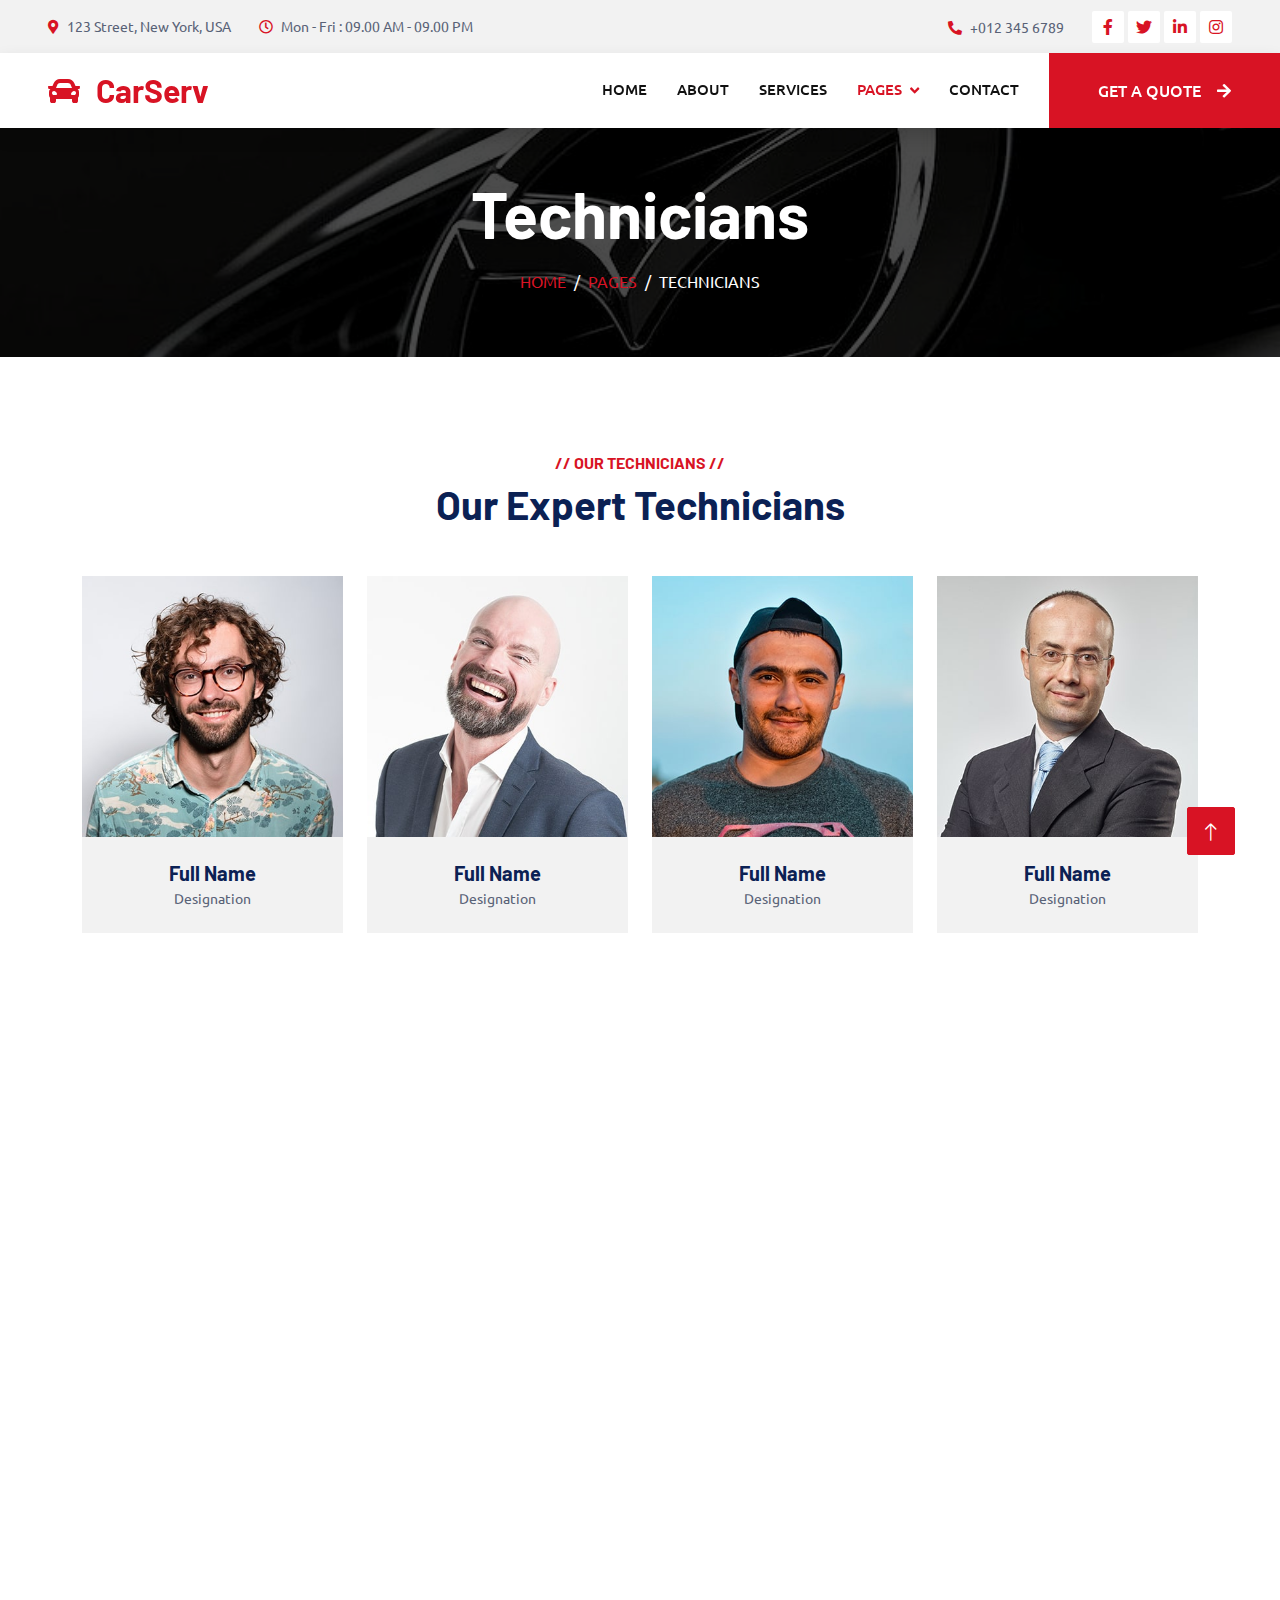
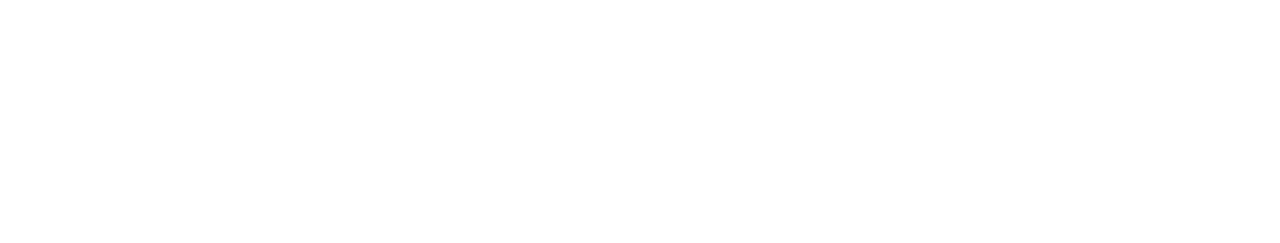
<file: team.html>
<!DOCTYPE html>
<html lang="en">

<head>
    <meta charset="utf-8">
    <title>CarServ - Car Repair HTML Template</title>
    <meta content="width=device-width, initial-scale=1.0" name="viewport">
    <meta content="" name="keywords">
    <meta content="" name="description">

    <!-- Favicon -->
    <link href="img/favicon.ico" rel="icon">

    <!-- Google Web Fonts -->
    <link rel="preconnect" href="https://fonts.googleapis.com">
    <link rel="preconnect" href="https://fonts.gstatic.com" crossorigin>
    <link href="https://fonts.googleapis.com/css2?family=Barlow:wght@600;700&family=Ubuntu:wght@400;500&display=swap" rel="stylesheet"> 

    <!-- Icon Font Stylesheet -->
    <link href="https://cdnjs.cloudflare.com/ajax/libs/font-awesome/5.10.0/css/all.min.css" rel="stylesheet">
    <link href="https://cdn.jsdelivr.net/npm/bootstrap-icons@1.4.1/font/bootstrap-icons.css" rel="stylesheet">

    <!-- Libraries Stylesheet -->
    <link href="lib/animate/animate.min.css" rel="stylesheet">
    <link href="lib/owlcarousel/assets/owl.carousel.min.css" rel="stylesheet">
    <link href="lib/tempusdominus/css/tempusdominus-bootstrap-4.min.css" rel="stylesheet" />

    <!-- Customized Bootstrap Stylesheet -->
    <link href="css/bootstrap.min.css" rel="stylesheet">

    <!-- Template Stylesheet -->
    <link href="css/style.css" rel="stylesheet">
</head>

<body>
    <!-- Spinner Start -->
    <div id="spinner" class="show bg-white position-fixed translate-middle w-100 vh-100 top-50 start-50 d-flex align-items-center justify-content-center">
        <div class="spinner-border text-primary" style="width: 3rem; height: 3rem;" role="status">
            <span class="sr-only">Loading...</span>
        </div>
    </div>
    <!-- Spinner End -->


    <!-- Topbar Start -->
    <div class="container-fluid bg-light p-0">
        <div class="row gx-0 d-none d-lg-flex">
            <div class="col-lg-7 px-5 text-start">
                <div class="h-100 d-inline-flex align-items-center py-3 me-4">
                    <small class="fa fa-map-marker-alt text-primary me-2"></small>
                    <small>123 Street, New York, USA</small>
                </div>
                <div class="h-100 d-inline-flex align-items-center py-3">
                    <small class="far fa-clock text-primary me-2"></small>
                    <small>Mon - Fri : 09.00 AM - 09.00 PM</small>
                </div>
            </div>
            <div class="col-lg-5 px-5 text-end">
                <div class="h-100 d-inline-flex align-items-center py-3 me-4">
                    <small class="fa fa-phone-alt text-primary me-2"></small>
                    <small>+012 345 6789</small>
                </div>
                <div class="h-100 d-inline-flex align-items-center">
                    <a class="btn btn-sm-square bg-white text-primary me-1" href=""><i class="fab fa-facebook-f"></i></a>
                    <a class="btn btn-sm-square bg-white text-primary me-1" href=""><i class="fab fa-twitter"></i></a>
                    <a class="btn btn-sm-square bg-white text-primary me-1" href=""><i class="fab fa-linkedin-in"></i></a>
                    <a class="btn btn-sm-square bg-white text-primary me-0" href=""><i class="fab fa-instagram"></i></a>
                </div>
            </div>
        </div>
    </div>
    <!-- Topbar End -->


    <!-- Navbar Start -->
    <nav class="navbar navbar-expand-lg bg-white navbar-light shadow sticky-top p-0">
        <a href="index.html" class="navbar-brand d-flex align-items-center px-4 px-lg-5">
            <h2 class="m-0 text-primary"><i class="fa fa-car me-3"></i>CarServ</h2>
        </a>
        <button type="button" class="navbar-toggler me-4" data-bs-toggle="collapse" data-bs-target="#navbarCollapse">
            <span class="navbar-toggler-icon"></span>
        </button>
        <div class="collapse navbar-collapse" id="navbarCollapse">
            <div class="navbar-nav ms-auto p-4 p-lg-0">
                <a href="index.html" class="nav-item nav-link">Home</a>
                <a href="about.html" class="nav-item nav-link">About</a>
                <a href="service.html" class="nav-item nav-link">Services</a>
                <div class="nav-item dropdown">
                    <a href="#" class="nav-link dropdown-toggle active" data-bs-toggle="dropdown">Pages</a>
                    <div class="dropdown-menu fade-up m-0">
                        <a href="booking.html" class="dropdown-item">Booking</a>
                        <a href="team.html" class="dropdown-item active">Technicians</a>
                        <a href="testimonial.html" class="dropdown-item">Testimonial</a>
                        <a href="404.html" class="dropdown-item">404 Page</a>
                    </div>
                </div>
                <a href="contact.html" class="nav-item nav-link">Contact</a>
            </div>
            <a href="" class="btn btn-primary py-4 px-lg-5 d-none d-lg-block">Get A Quote<i class="fa fa-arrow-right ms-3"></i></a>
        </div>
    </nav>
    <!-- Navbar End -->


    <!-- Page Header Start -->
    <div class="container-fluid page-header mb-5 p-0" style="background-image: url(img/carousel-bg-2.jpg);">
        <div class="container-fluid page-header-inner py-5">
            <div class="container text-center">
                <h1 class="display-3 text-white mb-3 animated slideInDown">Technicians</h1>
                <nav aria-label="breadcrumb">
                    <ol class="breadcrumb justify-content-center text-uppercase">
                        <li class="breadcrumb-item"><a href="#">Home</a></li>
                        <li class="breadcrumb-item"><a href="#">Pages</a></li>
                        <li class="breadcrumb-item text-white active" aria-current="page">Technicians</li>
                    </ol>
                </nav>
            </div>
        </div>
    </div>
    <!-- Page Header End -->


    <!-- Team Start -->
    <div class="container-xxl py-5">
        <div class="container">
            <div class="text-center wow fadeInUp" data-wow-delay="0.1s">
                <h6 class="text-primary text-uppercase">// Our Technicians //</h6>
                <h1 class="mb-5">Our Expert Technicians</h1>
            </div>
            <div class="row g-4">
                <div class="col-lg-3 col-md-6 wow fadeInUp" data-wow-delay="0.1s">
                    <div class="team-item">
                        <div class="position-relative overflow-hidden">
                            <img class="img-fluid" src="img/team-1.jpg" alt="">
                            <div class="team-overlay position-absolute start-0 top-0 w-100 h-100">
                                <a class="btn btn-square mx-1" href=""><i class="fab fa-facebook-f"></i></a>
                                <a class="btn btn-square mx-1" href=""><i class="fab fa-twitter"></i></a>
                                <a class="btn btn-square mx-1" href=""><i class="fab fa-instagram"></i></a>
                            </div>
                        </div>
                        <div class="bg-light text-center p-4">
                            <h5 class="fw-bold mb-0">Full Name</h5>
                            <small>Designation</small>
                        </div>
                    </div>
                </div>
                <div class="col-lg-3 col-md-6 wow fadeInUp" data-wow-delay="0.3s">
                    <div class="team-item">
                        <div class="position-relative overflow-hidden">
                            <img class="img-fluid" src="img/team-2.jpg" alt="">
                            <div class="team-overlay position-absolute start-0 top-0 w-100 h-100">
                                <a class="btn btn-square mx-1" href=""><i class="fab fa-facebook-f"></i></a>
                                <a class="btn btn-square mx-1" href=""><i class="fab fa-twitter"></i></a>
                                <a class="btn btn-square mx-1" href=""><i class="fab fa-instagram"></i></a>
                            </div>
                        </div>
                        <div class="bg-light text-center p-4">
                            <h5 class="fw-bold mb-0">Full Name</h5>
                            <small>Designation</small>
                        </div>
                    </div>
                </div>
                <div class="col-lg-3 col-md-6 wow fadeInUp" data-wow-delay="0.5s">
                    <div class="team-item">
                        <div class="position-relative overflow-hidden">
                            <img class="img-fluid" src="img/team-3.jpg" alt="">
                            <div class="team-overlay position-absolute start-0 top-0 w-100 h-100">
                                <a class="btn btn-square mx-1" href=""><i class="fab fa-facebook-f"></i></a>
                                <a class="btn btn-square mx-1" href=""><i class="fab fa-twitter"></i></a>
                                <a class="btn btn-square mx-1" href=""><i class="fab fa-instagram"></i></a>
                            </div>
                        </div>
                        <div class="bg-light text-center p-4">
                            <h5 class="fw-bold mb-0">Full Name</h5>
                            <small>Designation</small>
                        </div>
                    </div>
                </div>
                <div class="col-lg-3 col-md-6 wow fadeInUp" data-wow-delay="0.7s">
                    <div class="team-item">
                        <div class="position-relative overflow-hidden">
                            <img class="img-fluid" src="img/team-4.jpg" alt="">
                            <div class="team-overlay position-absolute start-0 top-0 w-100 h-100">
                                <a class="btn btn-square mx-1" href=""><i class="fab fa-facebook-f"></i></a>
                                <a class="btn btn-square mx-1" href=""><i class="fab fa-twitter"></i></a>
                                <a class="btn btn-square mx-1" href=""><i class="fab fa-instagram"></i></a>
                            </div>
                        </div>
                        <div class="bg-light text-center p-4">
                            <h5 class="fw-bold mb-0">Full Name</h5>
                            <small>Designation</small>
                        </div>
                    </div>
                </div>
                <div class="col-lg-3 col-md-6 wow fadeInUp" data-wow-delay="0.1s">
                    <div class="team-item">
                        <div class="position-relative overflow-hidden">
                            <img class="img-fluid" src="img/team-2.jpg" alt="">
                            <div class="team-overlay position-absolute start-0 top-0 w-100 h-100">
                                <a class="btn btn-square mx-1" href=""><i class="fab fa-facebook-f"></i></a>
                                <a class="btn btn-square mx-1" href=""><i class="fab fa-twitter"></i></a>
                                <a class="btn btn-square mx-1" href=""><i class="fab fa-instagram"></i></a>
                            </div>
                        </div>
                        <div class="bg-light text-center p-4">
                            <h5 class="fw-bold mb-0">Full Name</h5>
                            <small>Designation</small>
                        </div>
                    </div>
                </div>
                <div class="col-lg-3 col-md-6 wow fadeInUp" data-wow-delay="0.3s">
                    <div class="team-item">
                        <div class="position-relative overflow-hidden">
                            <img class="img-fluid" src="img/team-3.jpg" alt="">
                            <div class="team-overlay position-absolute start-0 top-0 w-100 h-100">
                                <a class="btn btn-square mx-1" href=""><i class="fab fa-facebook-f"></i></a>
                                <a class="btn btn-square mx-1" href=""><i class="fab fa-twitter"></i></a>
                                <a class="btn btn-square mx-1" href=""><i class="fab fa-instagram"></i></a>
                            </div>
                        </div>
                        <div class="bg-light text-center p-4">
                            <h5 class="fw-bold mb-0">Full Name</h5>
                            <small>Designation</small>
                        </div>
                    </div>
                </div>
                <div class="col-lg-3 col-md-6 wow fadeInUp" data-wow-delay="0.5s">
                    <div class="team-item">
                        <div class="position-relative overflow-hidden">
                            <img class="img-fluid" src="img/team-4.jpg" alt="">
                            <div class="team-overlay position-absolute start-0 top-0 w-100 h-100">
                                <a class="btn btn-square mx-1" href=""><i class="fab fa-facebook-f"></i></a>
                                <a class="btn btn-square mx-1" href=""><i class="fab fa-twitter"></i></a>
                                <a class="btn btn-square mx-1" href=""><i class="fab fa-instagram"></i></a>
                            </div>
                        </div>
                        <div class="bg-light text-center p-4">
                            <h5 class="fw-bold mb-0">Full Name</h5>
                            <small>Designation</small>
                        </div>
                    </div>
                </div>
                <div class="col-lg-3 col-md-6 wow fadeInUp" data-wow-delay="0.7s">
                    <div class="team-item">
                        <div class="position-relative overflow-hidden">
                            <img class="img-fluid" src="img/team-1.jpg" alt="">
                            <div class="team-overlay position-absolute start-0 top-0 w-100 h-100">
                                <a class="btn btn-square mx-1" href=""><i class="fab fa-facebook-f"></i></a>
                                <a class="btn btn-square mx-1" href=""><i class="fab fa-twitter"></i></a>
                                <a class="btn btn-square mx-1" href=""><i class="fab fa-instagram"></i></a>
                            </div>
                        </div>
                        <div class="bg-light text-center p-4">
                            <h5 class="fw-bold mb-0">Full Name</h5>
                            <small>Designation</small>
                        </div>
                    </div>
                </div>
            </div>
        </div>
    </div>
    <!-- Team End -->


    <!-- Footer Start -->
    <div class="container-fluid bg-dark text-light footer pt-5 mt-5 wow fadeIn" data-wow-delay="0.1s">
        <div class="container py-5">
            <div class="row g-5">
                <div class="col-lg-3 col-md-6">
                    <h4 class="text-light mb-4">Address</h4>
                    <p class="mb-2"><i class="fa fa-map-marker-alt me-3"></i>Jl.kincan Raya no.2 Jatibening indonesia</p>
                    <p class="mb-2"><i class="fa fa-phone-alt me-3"></i>+62 896-3611-0795</p>
                    <p class="mb-2"><i class="fa fa-envelope me-3"></i>jarapkerja@gmail.com</p>
                    <div class="d-flex pt-2">
                        <a class="btn btn-outline-light btn-social" href=""><i class="fab fa-twitter"></i></a>
                        <a class="btn btn-outline-light btn-social" href=""><i class="fab fa-facebook-f"></i></a>
                        </div>
                </div>
                <div class="col-lg-3 col-md-6">
                    <h4 class="text-light mb-4">Opening Hours</h4>
                    <h6 class="text-light">Monday - Friday:</h6>
                    <p class="mb-4">24 JAM</p>
                    <h6 class="text-light">Saturday - Sunday:</h6>
                    <p class="mb-0">24 JAM</p>
                </div>
                <!-- <div class="col-lg-3 col-md-6">
                    <h4 class="text-light mb-4">Services</h4>
                    <a class="btn btn-link" href="">Diagnostic Test</a>
                    <a class="btn btn-link" href="">Engine Servicing</a>
                    <a class="btn btn-link" href="">Tires Replacement</a>
                    <a class="btn btn-link" href="">Oil Changing</a>
                    <a class="btn btn-link" href="">Vacuam Cleaning</a>
                </div> -->
                
            </div>
        </div>
        <div class="container">
            <div class="copyright">
                <div class="row">
                    <div class="col-md-6 text-center text-md-start mb-3 mb-md-0">
                        &copy; <a class="border-bottom" href="#">I`M AUTO BENZ</a>, All Right Reserved.
                        Designed By <a class="border-bottom" href="https://htmlcodex.com">NAYZAR</a>
                    </div>
                    <div class="col-md-6 text-center text-md-end">
                        <div class="footer-menu">
                            <a href="">Home</a>
                            <a href="">Cookies</a>
                            <a href="">Help</a>
                            <a href="">FQAs</a>
                        </div>
                    </div>
                </div>
            </div>
        </div>
    </div>
    <!-- Footer End -->


    <!-- Back to Top -->
    <a href="#" class="btn btn-lg btn-primary btn-lg-square back-to-top"><i class="bi bi-arrow-up"></i></a>


    <!-- JavaScript Libraries -->
    <script src="https://code.jquery.com/jquery-3.4.1.min.js"></script>
    <script src="https://cdn.jsdelivr.net/npm/bootstrap@5.0.0/dist/js/bootstrap.bundle.min.js"></script>
    <script src="lib/wow/wow.min.js"></script>
    <script src="lib/easing/easing.min.js"></script>
    <script src="lib/waypoints/waypoints.min.js"></script>
    <script src="lib/counterup/counterup.min.js"></script>
    <script src="lib/owlcarousel/owl.carousel.min.js"></script>
    <script src="lib/tempusdominus/js/moment.min.js"></script>
    <script src="lib/tempusdominus/js/moment-timezone.min.js"></script>
    <script src="lib/tempusdominus/js/tempusdominus-bootstrap-4.min.js"></script>

    <!-- Template Javascript -->
    <script src="js/main.js"></script>
</body>

</html>
</file>
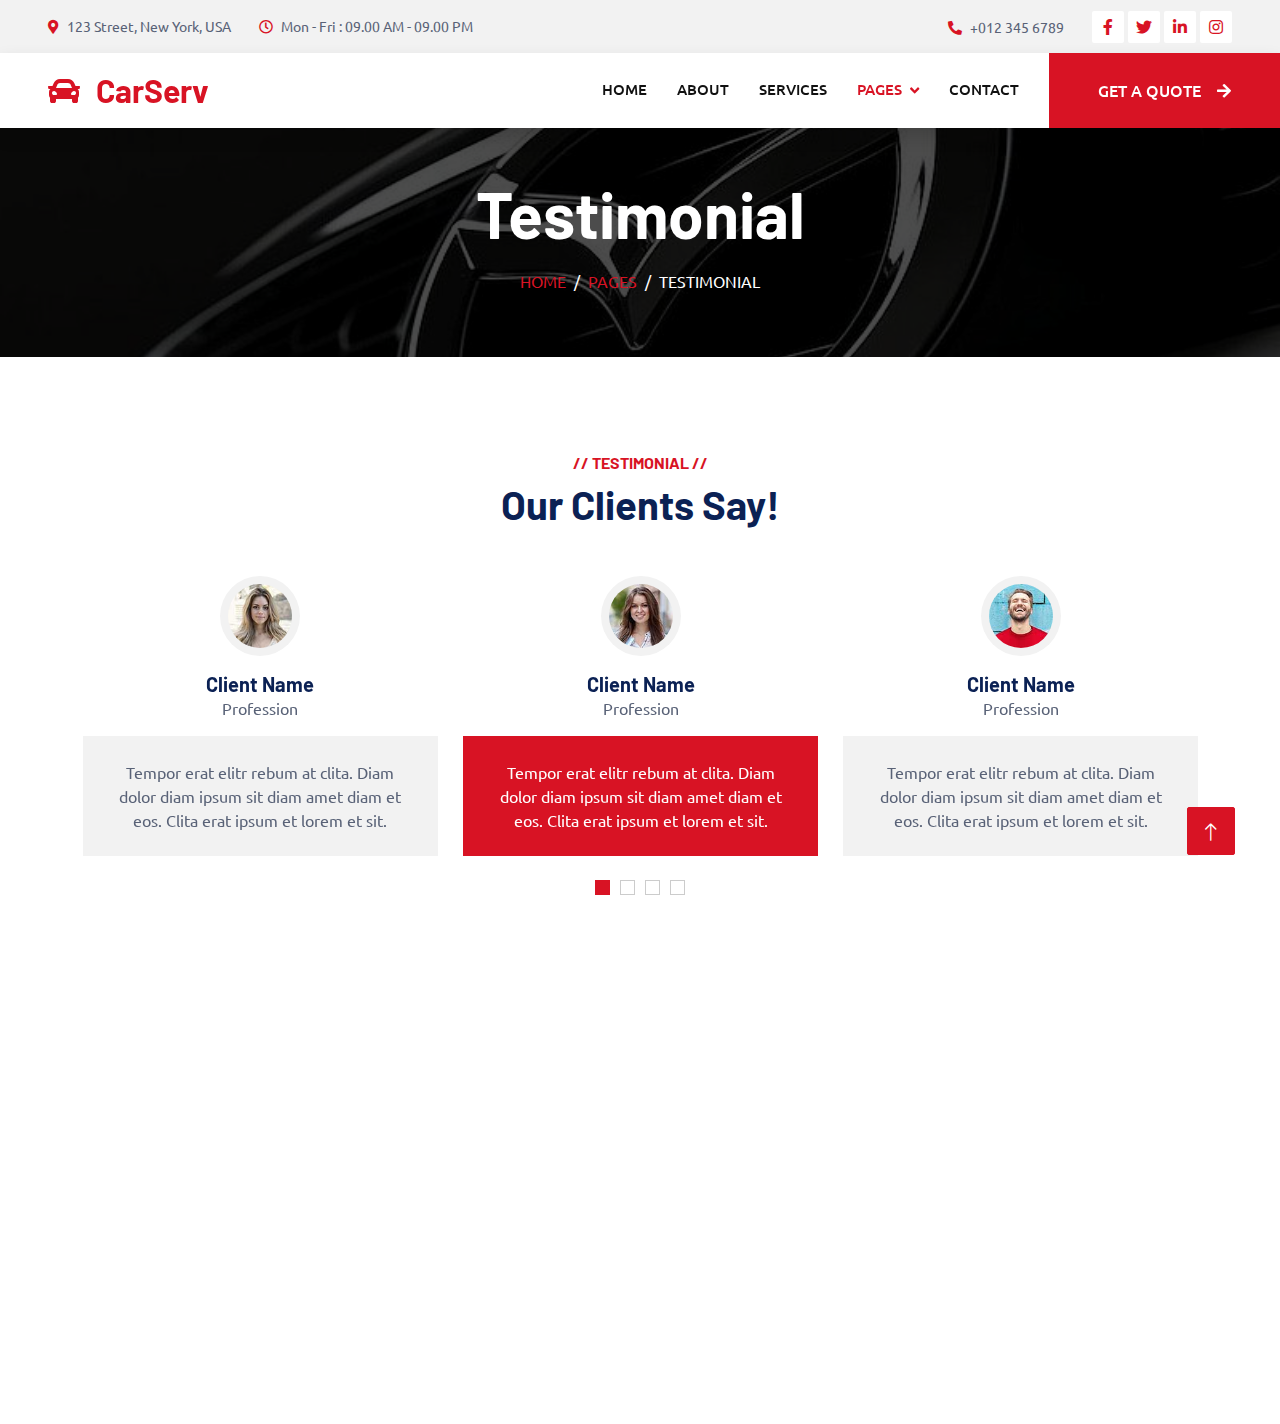
<file: testimonial.html>
<!DOCTYPE html>
<html lang="en">

<head>
    <meta charset="utf-8">
    <title>CarServ - Car Repair HTML Template</title>
    <meta content="width=device-width, initial-scale=1.0" name="viewport">
    <meta content="" name="keywords">
    <meta content="" name="description">

    <!-- Favicon -->
    <link href="img/favicon.ico" rel="icon">

    <!-- Google Web Fonts -->
    <link rel="preconnect" href="https://fonts.googleapis.com">
    <link rel="preconnect" href="https://fonts.gstatic.com" crossorigin>
    <link href="https://fonts.googleapis.com/css2?family=Barlow:wght@600;700&family=Ubuntu:wght@400;500&display=swap" rel="stylesheet"> 

    <!-- Icon Font Stylesheet -->
    <link href="https://cdnjs.cloudflare.com/ajax/libs/font-awesome/5.10.0/css/all.min.css" rel="stylesheet">
    <link href="https://cdn.jsdelivr.net/npm/bootstrap-icons@1.4.1/font/bootstrap-icons.css" rel="stylesheet">

    <!-- Libraries Stylesheet -->
    <link href="lib/animate/animate.min.css" rel="stylesheet">
    <link href="lib/owlcarousel/assets/owl.carousel.min.css" rel="stylesheet">
    <link href="lib/tempusdominus/css/tempusdominus-bootstrap-4.min.css" rel="stylesheet" />

    <!-- Customized Bootstrap Stylesheet -->
    <link href="css/bootstrap.min.css" rel="stylesheet">

    <!-- Template Stylesheet -->
    <link href="css/style.css" rel="stylesheet">
</head>

<body>
    <!-- Spinner Start -->
    <div id="spinner" class="show bg-white position-fixed translate-middle w-100 vh-100 top-50 start-50 d-flex align-items-center justify-content-center">
        <div class="spinner-border text-primary" style="width: 3rem; height: 3rem;" role="status">
            <span class="sr-only">Loading...</span>
        </div>
    </div>
    <!-- Spinner End -->


    <!-- Topbar Start -->
    <div class="container-fluid bg-light p-0">
        <div class="row gx-0 d-none d-lg-flex">
            <div class="col-lg-7 px-5 text-start">
                <div class="h-100 d-inline-flex align-items-center py-3 me-4">
                    <small class="fa fa-map-marker-alt text-primary me-2"></small>
                    <small>123 Street, New York, USA</small>
                </div>
                <div class="h-100 d-inline-flex align-items-center py-3">
                    <small class="far fa-clock text-primary me-2"></small>
                    <small>Mon - Fri : 09.00 AM - 09.00 PM</small>
                </div>
            </div>
            <div class="col-lg-5 px-5 text-end">
                <div class="h-100 d-inline-flex align-items-center py-3 me-4">
                    <small class="fa fa-phone-alt text-primary me-2"></small>
                    <small>+012 345 6789</small>
                </div>
                <div class="h-100 d-inline-flex align-items-center">
                    <a class="btn btn-sm-square bg-white text-primary me-1" href=""><i class="fab fa-facebook-f"></i></a>
                    <a class="btn btn-sm-square bg-white text-primary me-1" href=""><i class="fab fa-twitter"></i></a>
                    <a class="btn btn-sm-square bg-white text-primary me-1" href=""><i class="fab fa-linkedin-in"></i></a>
                    <a class="btn btn-sm-square bg-white text-primary me-0" href=""><i class="fab fa-instagram"></i></a>
                </div>
            </div>
        </div>
    </div>
    <!-- Topbar End -->


    <!-- Navbar Start -->
    <nav class="navbar navbar-expand-lg bg-white navbar-light shadow sticky-top p-0">
        <a href="index.html" class="navbar-brand d-flex align-items-center px-4 px-lg-5">
            <h2 class="m-0 text-primary"><i class="fa fa-car me-3"></i>CarServ</h2>
        </a>
        <button type="button" class="navbar-toggler me-4" data-bs-toggle="collapse" data-bs-target="#navbarCollapse">
            <span class="navbar-toggler-icon"></span>
        </button>
        <div class="collapse navbar-collapse" id="navbarCollapse">
            <div class="navbar-nav ms-auto p-4 p-lg-0">
                <a href="index.html" class="nav-item nav-link">Home</a>
                <a href="about.html" class="nav-item nav-link">About</a>
                <a href="service.html" class="nav-item nav-link">Services</a>
                <div class="nav-item dropdown">
                    <a href="#" class="nav-link dropdown-toggle active" data-bs-toggle="dropdown">Pages</a>
                    <div class="dropdown-menu fade-up m-0">
                        <a href="booking.html" class="dropdown-item">Booking</a>
                        <a href="team.html" class="dropdown-item">Technicians</a>
                        <a href="testimonial.html" class="dropdown-item active">Testimonial</a>
                        <a href="404.html" class="dropdown-item">404 Page</a>
                    </div>
                </div>
                <a href="contact.html" class="nav-item nav-link">Contact</a>
            </div>
            <a href="" class="btn btn-primary py-4 px-lg-5 d-none d-lg-block">Get A Quote<i class="fa fa-arrow-right ms-3"></i></a>
        </div>
    </nav>
    <!-- Navbar End -->


    <!-- Page Header Start -->
    <div class="container-fluid page-header mb-5 p-0" style="background-image: url(img/carousel-bg-1.jpg);">
        <div class="container-fluid page-header-inner py-5">
            <div class="container text-center">
                <h1 class="display-3 text-white mb-3 animated slideInDown">Testimonial</h1>
                <nav aria-label="breadcrumb">
                    <ol class="breadcrumb justify-content-center text-uppercase">
                        <li class="breadcrumb-item"><a href="#">Home</a></li>
                        <li class="breadcrumb-item"><a href="#">Pages</a></li>
                        <li class="breadcrumb-item text-white active" aria-current="page">Testimonial</li>
                    </ol>
                </nav>
            </div>
        </div>
    </div>
    <!-- Page Header End -->


    <!-- Testimonial Start -->
    <div class="container-xxl py-5 wow fadeInUp" data-wow-delay="0.1s">
        <div class="container">
            <div class="text-center">
                <h6 class="text-primary text-uppercase">// Testimonial //</h6>
                <h1 class="mb-5">Our Clients Say!</h1>
            </div>
            <div class="owl-carousel testimonial-carousel position-relative">
                <div class="testimonial-item text-center">
                    <img class="bg-light rounded-circle p-2 mx-auto mb-3" src="img/testimonial-1.jpg" style="width: 80px; height: 80px;">
                    <h5 class="mb-0">Client Name</h5>
                    <p>Profession</p>
                    <div class="testimonial-text bg-light text-center p-4">
                    <p class="mb-0">Tempor erat elitr rebum at clita. Diam dolor diam ipsum sit diam amet diam et eos. Clita erat ipsum et lorem et sit.</p>
                    </div>
                </div>
                <div class="testimonial-item text-center">
                    <img class="bg-light rounded-circle p-2 mx-auto mb-3" src="img/testimonial-2.jpg" style="width: 80px; height: 80px;">
                    <h5 class="mb-0">Client Name</h5>
                    <p>Profession</p>
                    <div class="testimonial-text bg-light text-center p-4">
                    <p class="mb-0">Tempor erat elitr rebum at clita. Diam dolor diam ipsum sit diam amet diam et eos. Clita erat ipsum et lorem et sit.</p>
                    </div>
                </div>
                <div class="testimonial-item text-center">
                    <img class="bg-light rounded-circle p-2 mx-auto mb-3" src="img/testimonial-3.jpg" style="width: 80px; height: 80px;">
                    <h5 class="mb-0">Client Name</h5>
                    <p>Profession</p>
                    <div class="testimonial-text bg-light text-center p-4">
                    <p class="mb-0">Tempor erat elitr rebum at clita. Diam dolor diam ipsum sit diam amet diam et eos. Clita erat ipsum et lorem et sit.</p>
                    </div>
                </div>
                <div class="testimonial-item text-center">
                    <img class="bg-light rounded-circle p-2 mx-auto mb-3" src="img/testimonial-4.jpg" style="width: 80px; height: 80px;">
                    <h5 class="mb-0">Client Name</h5>
                    <p>Profession</p>
                    <div class="testimonial-text bg-light text-center p-4">
                    <p class="mb-0">Tempor erat elitr rebum at clita. Diam dolor diam ipsum sit diam amet diam et eos. Clita erat ipsum et lorem et sit.</p>
                    </div>
                </div>
            </div>
        </div>
    </div>
    <!-- Testimonial End -->
        

    <!-- Footer Start -->
    <div class="container-fluid bg-dark text-light footer pt-5 mt-5 wow fadeIn" data-wow-delay="0.1s">
        <div class="container py-5">
            <div class="row g-5">
                <div class="col-lg-3 col-md-6">
                    <h4 class="text-light mb-4">Address</h4>
                    <p class="mb-2"><i class="fa fa-map-marker-alt me-3"></i>Jl.kincan Raya no.2 Jatibening indonesia</p>
                    <p class="mb-2"><i class="fa fa-phone-alt me-3"></i>+62 896-3611-0795</p>
                    <p class="mb-2"><i class="fa fa-envelope me-3"></i>jarapkerja@gmail.com</p>
                    <div class="d-flex pt-2">
                        <a class="btn btn-outline-light btn-social" href=""><i class="fab fa-twitter"></i></a>
                        <a class="btn btn-outline-light btn-social" href=""><i class="fab fa-facebook-f"></i></a>
                        </div>
                </div>
                <div class="col-lg-3 col-md-6">
                    <h4 class="text-light mb-4">Opening Hours</h4>
                    <h6 class="text-light">Monday - Friday:</h6>
                    <p class="mb-4">24 JAM</p>
                    <h6 class="text-light">Saturday - Sunday:</h6>
                    <p class="mb-0">24 JAM</p>
                </div>
                <!-- <div class="col-lg-3 col-md-6">
                    <h4 class="text-light mb-4">Services</h4>
                    <a class="btn btn-link" href="">Diagnostic Test</a>
                    <a class="btn btn-link" href="">Engine Servicing</a>
                    <a class="btn btn-link" href="">Tires Replacement</a>
                    <a class="btn btn-link" href="">Oil Changing</a>
                    <a class="btn btn-link" href="">Vacuam Cleaning</a>
                </div> -->
                
            </div>
        </div>
        <div class="container">
            <div class="copyright">
                <div class="row">
                    <div class="col-md-6 text-center text-md-start mb-3 mb-md-0">
                        &copy; <a class="border-bottom" href="#">I`M AUTO BENZ</a>, All Right Reserved.
                        Designed By <a class="border-bottom" href="https://htmlcodex.com">NAYZAR</a>
                    </div>
                    <div class="col-md-6 text-center text-md-end">
                        <div class="footer-menu">
                            <a href="">Home</a>
                            <a href="">Cookies</a>
                            <a href="">Help</a>
                            <a href="">FQAs</a>
                        </div>
                    </div>
                </div>
            </div>
        </div>
    </div>
    <!-- Footer End -->


    <!-- Back to Top -->
    <a href="#" class="btn btn-lg btn-primary btn-lg-square back-to-top"><i class="bi bi-arrow-up"></i></a>


    <!-- JavaScript Libraries -->
    <script src="https://code.jquery.com/jquery-3.4.1.min.js"></script>
    <script src="https://cdn.jsdelivr.net/npm/bootstrap@5.0.0/dist/js/bootstrap.bundle.min.js"></script>
    <script src="lib/wow/wow.min.js"></script>
    <script src="lib/easing/easing.min.js"></script>
    <script src="lib/waypoints/waypoints.min.js"></script>
    <script src="lib/counterup/counterup.min.js"></script>
    <script src="lib/owlcarousel/owl.carousel.min.js"></script>
    <script src="lib/tempusdominus/js/moment.min.js"></script>
    <script src="lib/tempusdominus/js/moment-timezone.min.js"></script>
    <script src="lib/tempusdominus/js/tempusdominus-bootstrap-4.min.js"></script>

    <!-- Template Javascript -->
    <script src="js/main.js"></script>
</body>

</html>
</file>
<file: css/style.css>
/********** Template CSS **********/
:root {
    --primary: #D81324;
    --secondary: #0B2154;
    --light: #ffffff;
    --dark: #111111;
}

.close {
  font-size: 1.5rem;
}

.col-12 img {
  margin-right: 2000px;
  cursor: pointer;
  margin-bottom: 50px;
  width: 100%;
}


.fw-medium {
    font-weight: 600 !important;
}

.back-to-top {
    position: fixed;
    display: none;
    right: 45px;
    bottom: 45px;
    z-index: 99;
}


/*** Spinner ***/
#spinner {
    opacity: 0;
    visibility: hidden;
    transition: opacity .5s ease-out, visibility 0s linear .5s;
    z-index: 99999;
}

#spinner.show {
    transition: opacity .5s ease-out, visibility 0s linear 0s;
    visibility: visible;
    opacity: 1;
}


/*** Button ***/
.btn {
    font-weight: 500;
    text-transform: uppercase;
    transition: .5s;
}

.btn.btn-primary,
.btn.btn-secondary {
    color: #FFFFFF;
}

.btn-square {
    width: 38px;
    height: 38px;
}

.btn-sm-square {
    width: 32px;
    height: 32px;
}

.btn-lg-square {
    width: 48px;
    height: 48px;
}

.btn-square,
.btn-sm-square,
.btn-lg-square {
    padding: 0;
    display: flex;
    align-items: center;
    justify-content: center;
    font-weight: normal;
    border-radius: 2px;
}


/*** Navbar ***/
.navbar .dropdown-toggle::after {
    border: none;
    content: "\f107";
    font-family: "Font Awesome 5 Free";
    font-weight: 900;
    vertical-align: middle;
    margin-left: 8px;
}

.navbar-light .navbar-nav .nav-link {
    margin-right: 30px;
    padding: 25px 0;
    color: #FFFFFF;
    font-size: 15px;
    text-transform: uppercase;
    outline: none;
}

.navbar-light .navbar-nav .nav-link:hover,
.navbar-light .navbar-nav .nav-link.active {
    color: var(--primary);
}

@media (max-width: 991.98px) {
    .navbar-light .navbar-nav .nav-link  {
        margin-right: 0;
        padding: 10px 0;
    }

    .navbar-light .navbar-nav {
        border-top: 1px solid #EEEEEE;
    }
}

.navbar-light .navbar-brand,
.navbar-light a.btn {
    height: 75px;
}

.navbar-light .navbar-nav .nav-link {
    color: var(--dark);
    font-weight: 500;
}

.navbar-light.sticky-top {
    top: -100px;
    transition: .5s;
}

@media (min-width: 992px) {
    .navbar .nav-item .dropdown-menu {
        display: block;
        border: none;
        margin-top: 0;
        top: 150%;
        opacity: 0;
        visibility: hidden;
        transition: .5s;
    }

    .navbar .nav-item:hover .dropdown-menu {
        top: 100%;
        visibility: visible;
        transition: .5s;
        opacity: 1;
    }
}


/*** Header ***/
.carousel-caption {
    top: 0;
    left: 0;
    right: 0;
    bottom: 0;
    background: rgba(0, 0, 0, .7);
    z-index: 1;
}

.carousel-control-prev,
.carousel-control-next {
    width: 10%;
}

.carousel-control-prev-icon,
.carousel-control-next-icon {
    width: 3rem;
    height: 3rem;
}

@media (max-width: 768px) {
    #header-carousel .carousel-item {
        position: relative;
        min-height: 450px;
    }
    
    #header-carousel .carousel-item img {
        position: absolute;
        width: 100%;
        height: 100%;
        object-fit: cover;
    }
}

.page-header {
    background-position: center center;
    background-repeat: no-repeat;
    background-size: cover;
}

.page-header-inner {
    background: rgba(0, 0, 0, .7);
}

.breadcrumb-item + .breadcrumb-item::before {
    color: var(--light);
}


/*** Facts ***/
.fact {
    background: linear-gradient(rgba(0, 0, 0, .7), rgba(0, 0, 0, .7)), url(../img/carousel-bg-1.jpg);
    background-position: center center;
    background-repeat: no-repeat;
    background-size: cover;
}


/*** Service ***/
.service .nav .nav-link {
    background: var(--light);
    transition: .5s;
}

.service .nav .nav-link.active {
    background: var(--primary);
}

.service .nav .nav-link.active h4 {
    color: #FFFFFF !important;
}



/*** Booking ***/
.booking {
    background: linear-gradient(rgba(0, 0, 0, .7), rgba(0, 0, 0, .7)), url(../img/carousel-bg-2.jpg) center center no-repeat;
    background-size: cover;
}

.bootstrap-datetimepicker-widget.bottom {
    top: auto !important;
}

.bootstrap-datetimepicker-widget .table * {
    border-bottom-width: 0px;
}

.bootstrap-datetimepicker-widget .table th {
    font-weight: 500;
}

.bootstrap-datetimepicker-widget.dropdown-menu {
    padding: 10px;
    border-radius: 2px;
}

.bootstrap-datetimepicker-widget table td.active,
.bootstrap-datetimepicker-widget table td.active:hover {
    background: var(--primary);
}

.bootstrap-datetimepicker-widget table td.today::before {
    border-bottom-color: var(--primary);
}


/*** Team ***/
.team-item .team-overlay {
    display: flex;
    align-items: center;
    justify-content: center;
    background: var(--primary);
    transform: scale(0);
    transition: .5s;
}

.team-item:hover .team-overlay {
    transform: scale(1);
}

.team-item .team-overlay .btn {
    color: var(--primary);
    background: #FFFFFF;
}

.team-item .team-overlay .btn:hover {
    color: #FFFFFF;
    background: var(--secondary)
}


/*** Testimonial ***/
.testimonial-carousel .owl-item .testimonial-text,
.testimonial-carousel .owl-item.center .testimonial-text * {
    transition: .5s;
}

.testimonial-carousel .owl-item.center .testimonial-text {
    background: var(--primary) !important;
}

.testimonial-carousel .owl-item.center .testimonial-text * {
    color: #FFFFFF !important;
}

.testimonial-carousel .owl-dots {
    margin-top: 24px;
    display: flex;
    align-items: flex-end;
    justify-content: center;
}

.testimonial-carousel .owl-dot {
    position: relative;
    display: inline-block;
    margin: 0 5px;
    width: 15px;
    height: 15px;
    border: 1px solid #CCCCCC;
    transition: .5s;
}

.testimonial-carousel .owl-dot.active {
    background: var(--primary);
    border-color: var(--primary);
}


/*** Footer ***/
.footer {
    background: linear-gradient(rgba(0, 0, 0, .9), rgba(0, 0, 0, .9)), url(../img/carousel-bg-1.jpg) center center no-repeat;
    background-size: cover;
}

.footer .btn.btn-social {
    margin-right: 5px;
    width: 35px;
    height: 35px;
    display: flex;
    align-items: center;
    justify-content: center;
    color: var(--light);
    border: 1px solid #FFFFFF;
    border-radius: 35px;
    transition: .3s;
}

.footer .btn.btn-social:hover {
    color: var(--primary);
}

.footer .btn.btn-link {
    display: block;
    margin-bottom: 5px;
    padding: 0;
    text-align: left;
    color: #FFFFFF;
    font-size: 15px;
    font-weight: normal;
    text-transform: capitalize;
    transition: .3s;
}

.footer .btn.btn-link::before {
    position: relative;
    content: "\f105";
    font-family: "Font Awesome 5 Free";
    font-weight: 900;
    margin-right: 10px;
}

.footer .btn.btn-link:hover {
    letter-spacing: 1px;
    box-shadow: none;
}

.footer .copyright {
    padding: 25px 0;
    font-size: 15px;
    border-top: 1px solid rgba(256, 256, 256, .1);
}

.footer .copyright a {
    color: var(--light);
}

.footer .footer-menu a {
    margin-right: 15px;
    padding-right: 15px;
    border-right: 1px solid rgba(255, 255, 255, .3);
}

.footer .footer-menu a:last-child {
    margin-right: 0;
    padding-right: 0;
    border-right: none;
}


.wa {
    	position:fixed;
	width:60px;
	height:60px;
	bottom:40px;
	right:40px;
	background-color:#25d366;
	color:#FFF;
	border-radius:50px;
	text-align:center;
  font-size:30px;
	box-shadow: 2px 2px 3px #999;
  z-index:100;
}

.my-wa {
    	margin-top:16px;
}

.span-im {
    color: #D81324;
    /* text-decoration: solid; */
    text-decoration: solid;
}
</file>
